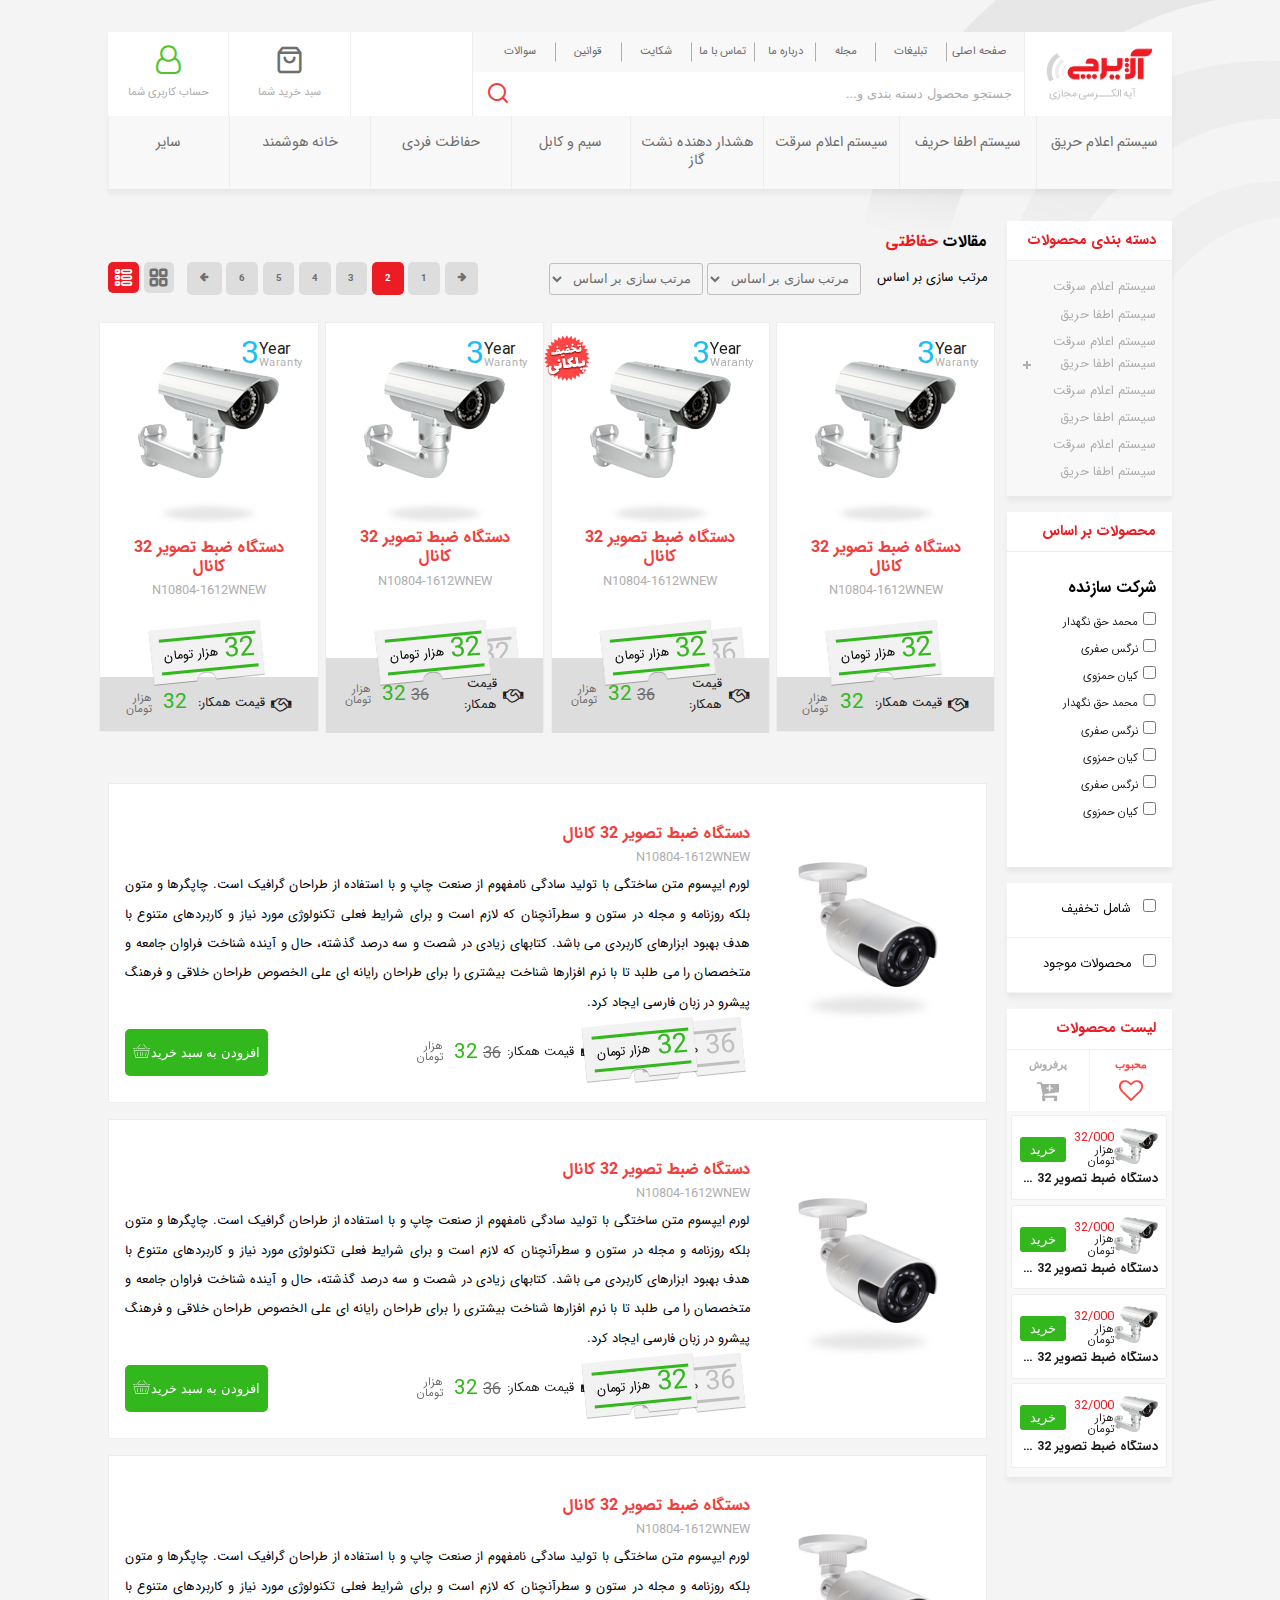
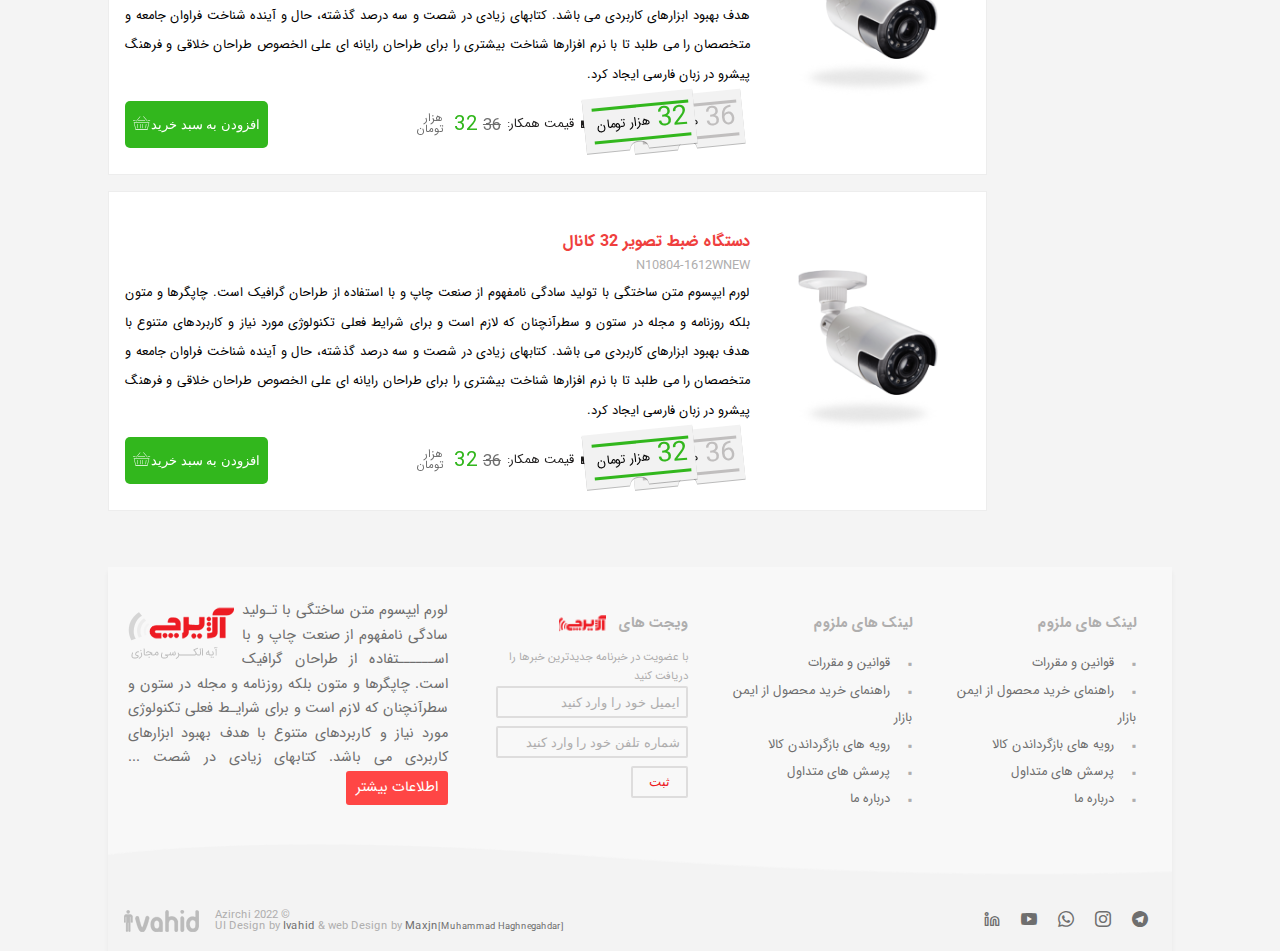
<file: archive-products.html>
<!DOCTYPE html>
<html lang="fa">

<head>
    <meta charset="UTF-8">
    <meta http-equiv="X-UA-Compatible" content="IE=edge">
    <meta name="viewport" content="width=device-width, initial-scale=1.0">
    <title>آژیرچی</title>
    <!--*CSS---------------------------------------------------->
    <link rel="stylesheet" href="assets/css/bootstrap-grid.rtl.css">
    <link rel="stylesheet" href="assets/css/icomoon.css">
    <link rel="stylesheet" href="assets/css/fontiran.css">
    <link rel="stylesheet" href="https://cdn.jsdelivr.net/npm/swiper@8/swiper-bundle.min.css" />
    <link rel="stylesheet" href="assets/css/style.css">
    <link rel="stylesheet" href="assets/css/responsive.css">
</head>

<body>
    <div class="menu-shadow"></div>
    <div class="container">
        <!--*========================= Header =========================-->
        <header class="site-header">

            <!--*========================= Header Top =========================-->
            <div class="header-top d-flex">
                <div class="top-start top-btn d-flex align-items-center">
                    <figure class="header-logo"><a href="#"><img src="assets/img/Logo.png" alt="Logo"></a></figure>
                </div>
                <div class="top-middle">
                    <nav class="main-menu">
                        <ul>
                            <li class="justify-content-between main-menu-header">منو اصلی <i class="icon-cross"></i>
                            </li>
                            <li><a href="index.html">صفحه اصلی</a></li>
                            <li><a href="#">تبلیغات</a></li>
                            <li><a href="#">مجله</a></li>
                            <li><a href="page.html">درباره ما</a></li>
                            <li><a href="#">تماس با ما</a></li>
                            <li><a href="#">شکایت</a></li>
                            <li><a href="#">قوانین</a></li>
                            <li><a href="#">سوالات</a></li>
                        </ul>
                    </nav>

                    <form class="header-search">
                        <input type="search" placeholder="جستجو محصول دسته بندی و...">
                        <button type="submit" class="icon-search" title="جستجو"></button>
                    </form>
                </div>
                <div class="top-end d-flex justify-content-end">
                    <div class="top-btn  flex-column align-items-center justify-content-center burgers main-menu-bar"
                        title="منو اصلی"><i class="icon-bars"></i>
                        <p>منو اصلی</p>
                    </div>

                    <div class="top-btn  flex-column align-items-center justify-content-center burgers service-menu-bar"
                        title="منو فروشگاه">
                        <i class="icon-storefront"></i>
                        <p>کالا ها</p>
                    </div>


                    <div class="top-btn  flex-column align-items-center justify-content-center" title="سبد خرید"><i
                            class="icon-shopping-bag"></i>
                        <p>سبد خرید شما</p>
                    </div>
                    <div class="top-btn flex-column align-items-center justify-content-center" title="حساب کاربری"><i
                            class="icon-user-o"></i>
                        <p>حساب کاربری شما</p>
                    </div>
                </div>
            </div>
            <!--*========================= Header Top Ends =========================-->

            <!--*========================= Header Bottom =========================-->
            <div class="header-bottom">
                <nav class="service-nav">
                    <ul>
                        <li class="service-menu-header justify-content-between align-items-center">منو فروشگاه <i
                                class="icon-cross"></i>
                        </li>
                        <li><a href="#">سیستم اعلام حریق</a></li>
                        <li><a href="#">سیستم اطفا حریف</a></li>
                        <li><a href="#">سیستم اعلام سرقت</a></li>
                        <li><a href="#">هشدار دهنده نشت گاز</a></li>
                        <li><a href="#">سیم و کابل</a></li>
                        <li><a href="#">حفاظت فردی</a></li>
                        <li><a href="#">خانه هوشمند</a></li>
                        <li><a href="#">سایر</a></li>
                    </ul>
                </nav>
                <form class="header-search">
                    <input type="search" placeholder="جستجو محصول دسته بندی و...">
                    <button type="submit" class="icon-search" title="جستجو"></button>
                </form>
            </div>
            <!--*========================= Header Bottom Ends =========================-->
        </header>
        <!--*========================= Header Ends =========================-->

        <!--*========================= Main =========================-->
        <main>
            <div class="wrapper row align-items-start">

                <!--*========================= Sidebar =========================-->
                <aside class="sidebar col-2">
                    <!-- *Sidebar Widget -->
                    <section class="widget">
                        <h3 class="widget-title">دسته بندی محصولات</h3>
                        <nav class="sidebar-menu">
                            <ul>
                                <li><a href="#">سیستم اعلام سرقت</a></li>
                                <li><a href="#">سیستم اطفا حریق</a></li>
                                <li><a href="#">سیستم اعلام سرقت</a></li>
                                <li class="sub-menu-li"><a href="#"
                                        class="d-flex justify-content-between align-items-center">سیستم اطفا
                                        حریق <i class="icon-plus"></i></a>
                                    <ul class="sub-menu">
                                        <li><a href="#">سیم و کابل</a></li>
                                        <li><a href="#">حفاظت فردی</a></li>
                                        <li><a href="#">خانه هوشمند</a></li>
                                        <li><a href="#">سایر محصولات</a></li>
                                    </ul>
                                </li>
                                <li><a href="#">سیستم اعلام سرقت</a></li>
                                <li><a href="#">سیستم اطفا حریق</a></li>
                                <li><a href="#">سیستم اعلام سرقت</a></li>
                                <li><a href="#">سیستم اطفا حریق</a></li>
                            </ul>
                        </nav>
                    </section>

                    <section class="widget">
                        <h3 class="widget-title">محصولات بر اساس</h3>

                        <form action="" class="groups">
                            <h4>شرکت سازنده</h4>
                            <input type="checkbox" id="item1" name="item1" value="Bike">
                            <label for="item1"> محمد حق نگهدار</label><br>

                            <input type="checkbox" id="item2" name="item2" value="Car">
                            <label for="item2"> نرگس صفری</label><br>

                            <input type="checkbox" id="item3" name="item3" value="Boat">
                            <label for="item3"> کیان حمزوی</label><br>

                            <input type="checkbox" id="item4" name="item4" value="Bike">
                            <label for="item4"> محمد حق نگهدار</label><br>

                            <input type="checkbox" id="item5" name="item5" value="Car">
                            <label for="item5"> نرگس صفری</label><br>

                            <input type="checkbox" id="item6" name="item6" value="Boat">
                            <label for="item6"> کیان حمزوی</label><br>

                            <input type="checkbox" id="item7" name="item7" value="Car">
                            <label for="item7"> نرگس صفری</label><br>

                            <input type="checkbox" id="item8" name="item8" value="Boat">
                            <label for="item8"> کیان حمزوی</label><br><br>

                        </form>
                    </section>

                    <section class="widget">
                        <form action="" class="groups2">
                            <div class="checkbox-wrapper">
                                <input type="checkbox" id="group1" name="group1" value="Bike">
                                <label for="group1">شامل تخفیف</label>
                            </div>
                            <div class="checkbox-wrapper">
                                <input type="checkbox" id="group2" name="group2" value="Car">
                                <label for="group2"> محصولات موجود</label>
                            </div>
                        </form>
                    </section>

                    <section class="widget">
                        <h3 class="widget-title"> لیست محصولات </h3>
                        <div class="last-products">
                            <header class="last-products-header d-flex">
                                <button class=" d-flex flex-column col-6 active">محبوب <i
                                        class="icon-heart-o"></i></button>
                                <button class=" d-flex flex-column col-6">پرفروش <i class="icon-cart-plus"></i></button>
                            </header>
                            <main class="last-products-body">
                                <!-- *product -->
                                <div class="product">
                                    <!-- *product Header -->

                                    <header
                                        class="product-header d-flex justify-content-between align-content-center align-items-center">
                                        <figure class="product-thumbnail"><a href="#" title="productName"><img
                                                    src="assets/img/product1.png" alt="thumbnail"></a></figure>
                                        <div class="price d-flex flex-column">
                                            <ins class="money">32/000</ins>
                                            <span class="currency">هزار تومان</span>
                                        </div>
                                        <button class="btn btn-sell">خرید</button>
                                    </header>
                                    <!-- *product footer -->

                                    <footer class="product-footer">
                                        <h4 class="product-title"><a href="#"> دستگاه ضبط تصویر 32 کانال</a></h4>
                                    </footer>
                                </div>

                                <!-- *product -->
                                <div class="product">
                                    <!-- *product Header -->

                                    <header
                                        class="product-header d-flex justify-content-between align-content-center align-items-center">
                                        <figure class="product-thumbnail"><a href="#" title="productName"><img
                                                    src="assets/img/product1.png" alt="thumbnail"></a></figure>
                                        <div class="price d-flex flex-column">
                                            <ins class="money">32/000</ins>
                                            <span class="currency">هزار تومان</span>
                                        </div>
                                        <button class="btn btn-sell">خرید</button>
                                    </header>
                                    <!-- *product footer -->

                                    <footer class="product-footer">
                                        <h4 class="product-title"><a href="#"> دستگاه ضبط تصویر 32 کانال</a></h4>
                                    </footer>
                                </div>

                                <!-- *product -->
                                <div class="product">
                                    <!-- *product Header -->

                                    <header
                                        class="product-header d-flex justify-content-between align-content-center align-items-center">
                                        <figure class="product-thumbnail"><a href="#" title="productName"><img
                                                    src="assets/img/product1.png" alt="thumbnail"></a></figure>
                                        <div class="price d-flex flex-column">
                                            <ins class="money">32/000</ins>
                                            <span class="currency">هزار تومان</span>
                                        </div>
                                        <button class="btn btn-sell">خرید</button>
                                    </header>
                                    <!-- *product footer -->

                                    <footer class="product-footer">
                                        <h4 class="product-title"><a href="#"> دستگاه ضبط تصویر 32 کانال</a></h4>
                                    </footer>
                                </div>

                                <!-- *product -->
                                <div class="product">
                                    <!-- *product Header -->

                                    <header
                                        class="product-header d-flex justify-content-between align-content-center align-items-center">
                                        <figure class="product-thumbnail"><a href="#" title="productName"><img
                                                    src="assets/img/product1.png" alt="thumbnail"></a></figure>
                                        <div class="price d-flex flex-column">
                                            <ins class="money">32/000</ins>
                                            <span class="currency">هزار تومان</span>
                                        </div>
                                        <button class="btn btn-sell">خرید</button>
                                    </header>
                                    <!-- *product footer -->

                                    <footer class="product-footer">
                                        <h4 class="product-title"><a href="#"> دستگاه ضبط تصویر 32 کانال</a></h4>
                                    </footer>
                                </div>
                            </main>
                        </div>
                    </section>

                </aside>
                <!--*========================= Sidebar Ends =========================-->

                <!--*========================= Archive Main Content =========================-->
                <div class="main col-10">

                    <!--*========================= Archive Title =========================-->
                    <h4 class="archive-title">مقالات <span class="archive-subject">حفاظتی</span></h4>
                    <!--*========================= Archive Title Ends =========================-->

                    <!--*========================= Archive Navigator =========================-->
                    <div class="archive-navigator d-flex align-items-center justify-content-between">

                        <form action="" class="order d-flex align-items-center justify-content-between">
                            <label for="order-1">مرتب سازی بر اساس</label>
                            <div>
                                <select name="cars" id="order-1" title="مرتب سازی">
                                    <option value="volvo">مرتب سازی بر اساس</option>
                                    <option value="saab">Saab</option>
                                    <option value="mercedes">Mercedes</option>
                                    <option value="audi">Audi</option>
                                </select>

                                <select name="cars" id="order-2" title="مرتب سازی">
                                    <option value="volvo">مرتب سازی بر اساس</option>
                                    <option value="saab">Saab</option>
                                    <option value="mercedes">Mercedes</option>
                                    <option value="audi">Audi</option>
                                </select>

                            </div>
                        </form>

                        <div class="pagination">
                            <a href="#" title="قبلی"><i class="icon-arrow-right"></i></a>
                            <a href="#"><i>1</i></a>
                            <a href="#" class="active"><i>2</i></a>
                            <a href="#"><i>3</i></a>
                            <a href="#"><i>4</i></a>
                            <a href="#"><i>5</i></a>
                            <a href="#"><i>6</i></a>
                            <a href="#" title="بعدی"><i class="icon-arrow-left"></i></a>

                            <div class="outline">
                                <a href="#" title="نمایش  خانه ای" class="big-outline ">
                                    <i class="icon-th-large-outline"></i>
                                </a>
                                <a href="#" title="نمایش لیست" class="list-outline active">
                                    <i class="icon-th-list-outline"></i>
                                </a>
                            </div>

                        </div>
                    </div>
                    <!--*========================= Archive Navigator Ends =========================-->

                    <!--*========================= Best Products || Box products =========================-->
                    <section class="best-products ">
                        <div class="products d-flex row ">

                            <div class="col-3">
                                <article class="product">
                                    <figure class="product-thumbnail">
                                        <a href="#">
                                            <img src="assets/img/product1.png" class="main" alt="product1">
                                        </a>
                                        <img src="assets/img/shadow-shape.png" class="shadow" alt="product1">
                                        <div class="service">
                                            <div class="servise-info">
                                                <p class="time-period">Year</p>
                                                <p class="service-name">Waranty</p>
                                            </div>
                                            <span class="service-time">3</span>
                                        </div>
                                    </figure>
                                    <div class="product-info">
                                        <a href="#">
                                            <h4>دستگاه ضبط تصویر 32 کانال</h4>
                                        </a>
                                        <span class="model">N10804-1612WNEW</span>
                                    </div>
                                    <div class="price-tag">
                                        <div class="price d-flex align-items-center justify-content-around">
                                            <ins>32</ins>
                                            <span class="price-unit">هزار تومان</span>
                                        </div>
                                    </div>
                                    <footer class="product-footer ">
                                        <span class="icon-handshake-o"></span>
                                        <span class="text">قیمت همکار:</span>
                                        <div class="price d-flex flex-row align-items-baseline">
                                            <ins>32</ins>
                                        </div>
                                        <div class="price-unit d-flex flex-column">
                                            <span>هزار</span><span>تومان</span>
                                        </div>
                                    </footer>
                                </article>
                            </div>

                            <div class="col-3">
                                <article class="product">
                                    <figure class="product-thumbnail">
                                        <a href="#">
                                            <img src="assets/img/product1.png" class="main" alt="product1">
                                        </a>
                                        <img src="assets/img/shadow-shape.png" class="shadow" alt="product1">
                                        <div class="service">
                                            <div class="servise-info">
                                                <p class="time-period">Year</p>
                                                <p class="service-name">Waranty</p>
                                            </div>
                                            <span class="service-time">3</span>
                                        </div>
                                    </figure>
                                    <div class="product-info">
                                        <a href="#">
                                            <h4>دستگاه ضبط تصویر 32 کانال</h4>
                                        </a>
                                        <span class="model">N10804-1612WNEW</span>
                                    </div>
                                    <div class="price-tag">
                                        <div class="price d-flex align-items-center justify-content-around">
                                            <ins>32</ins>
                                            <span class="price-unit">هزار تومان</span>
                                        </div>
                                    </div>
                                    <div class="price-tag discount">
                                        <div class="price d-flex align-items-center justify-content-around">
                                            <ins>36</ins>
                                            <span class="price-unit">هزار تومان</span>
                                        </div>
                                    </div>
                                    <footer class="product-footer ">
                                        <span class="icon-handshake-o"></span>
                                        <span class="text">قیمت همکار:</span>
                                        <div class="price d-flex flex-row align-items-baseline">
                                            <del>36</del>
                                            <ins>32</ins>
                                        </div>
                                        <div class="price-unit d-flex flex-column">
                                            <span>هزار</span><span>تومان</span>
                                        </div>
                                    </footer>
                                    <div class="staircat-discount-tag"><img src="assets/img/sell-tag.png" alt="in-sell">
                                    </div>
                                </article>
                            </div>

                            <div class="col-3">
                                <article class="product">
                                    <figure class="product-thumbnail">
                                        <a href="#">
                                            <img src="assets/img/product1.png" class="main" alt="product1">
                                        </a>
                                        <img src="assets/img/shadow-shape.png" class="shadow" alt="product1">
                                        <div class="service">
                                            <div class="servise-info">
                                                <p class="time-period">Year</p>
                                                <p class="service-name">Waranty</p>
                                            </div>
                                            <span class="service-time">3</span>
                                        </div>
                                    </figure>
                                    <div class="product-info">
                                        <a href="#">
                                            <h4>دستگاه ضبط تصویر 32 کانال</h4>
                                        </a>
                                        <span class="model">N10804-1612WNEW</span>
                                    </div>
                                    <div class="price-tag">
                                        <div class="price d-flex align-items-center justify-content-around">
                                            <ins>32</ins>
                                            <span class="price-unit">هزار تومان</span>
                                        </div>
                                    </div>
                                    <div class="price-tag discount">
                                        <div class="price d-flex align-items-center justify-content-around">
                                            <ins>32</ins>
                                            <span class="price-unit">هزار تومان</span>
                                        </div>
                                    </div>
                                    <footer class="product-footer ">
                                        <span class="icon-handshake-o"></span>
                                        <span class="text">قیمت همکار:</span>
                                        <div class="price d-flex flex-row align-items-baseline">
                                            <del>36</del>
                                            <ins>32</ins>
                                        </div>
                                        <div class="price-unit d-flex flex-column">
                                            <span>هزار</span><span>تومان</span>
                                        </div>
                                    </footer>
                                </article>
                            </div>

                            <div class="col-3">
                                <article class="product">
                                    <figure class="product-thumbnail">
                                        <a href="#">
                                            <img src="assets/img/product1.png" class="main" alt="product1">
                                        </a>
                                        <img src="assets/img/shadow-shape.png" class="shadow" alt="product1">
                                        <div class="service">
                                            <div class="servise-info">
                                                <p class="time-period">Year</p>
                                                <p class="service-name">Waranty</p>
                                            </div>
                                            <span class="service-time">3</span>
                                        </div>
                                    </figure>
                                    <div class="product-info">
                                        <a href="#">
                                            <h4>دستگاه ضبط تصویر 32 کانال</h4>
                                        </a>
                                        <span class="model">N10804-1612WNEW</span>
                                    </div>
                                    <div class="price-tag">
                                        <div class="price d-flex align-items-center justify-content-around">
                                            <ins>32</ins>
                                            <span class="price-unit">هزار تومان</span>
                                        </div>
                                    </div>
                                    <footer class="product-footer ">
                                        <span class="icon-handshake-o"></span>
                                        <span class="text">قیمت همکار:</span>
                                        <div class="price d-flex flex-row align-items-baseline">
                                            <ins>32</ins>
                                        </div>
                                        <div class="price-unit d-flex flex-column">
                                            <span>هزار</span><span>تومان</span>
                                        </div>
                                    </footer>
                                </article>
                            </div>
                        </div>

                    </section>
                    <!--*========================= Best Products Ends =========================-->

                    <!--*========================= Line products =========================-->
                    <section class="line-products d-flex flex-column">

                        <div class="product d-flex align-items-center justify-content-between">

                            <div class="thumbnail">
                                <a href="#" title="productName"><img src="assets/img/product4.png" alt="thumbnail">
                                    <img class="shadow" src="assets/img/shadow-shape.png" alt="thumbnail">
                                </a>
                            </div>

                            <div class="product-main d-flex flex-column justify-content-between">
                                <!-- *Product Header -->
                                <header class="product-header">
                                    <div class="product-info">
                                        <a href="#">
                                            <h4>دستگاه ضبط تصویر 32 کانال</h4>
                                        </a>
                                        <span class="model">N10804-1612WNEW</span>
                                    </div>
                                </header>

                                <!-- *Product Body -->
                                <div class="product-body">
                                    <p>لورم ایپسوم متن ساختگی با تولید سادگی نامفهوم از صنعت چاپ و با استفاده از طراحان
                                        گرافیک است. چاپگرها و متون بلکه روزنامه و مجله در ستون و سطرآنچنان که لازم است و
                                        برای شرایط فعلی تکنولوژی مورد نیاز و کاربردهای متنوع با هدف بهبود ابزارهای
                                        کاربردی می باشد. کتابهای زیادی در شصت و سه درصد گذشته، حال و آینده شناخت فراوان
                                        جامعه و متخصصان را می طلبد تا با نرم افزارها شناخت بیشتری را برای طراحان رایانه
                                        ای علی الخصوص طراحان خلاقی و فرهنگ پیشرو در زبان فارسی ایجاد کرد. </p>
                                </div>

                                <!-- *Product Footer -->
                                <footer class="product-footer d-flex justify-content-between align-items-center">
                                    <div class="tag">
                                        <div class="price-tag">
                                            <div class="price d-flex align-items-center justify-content-around">
                                                <ins>32</ins>
                                                <span class="price-unit">هزار تومان</span>
                                            </div>
                                        </div>
                                        <div class="price-tag discount">
                                            <div class="price d-flex align-items-center justify-content-around">
                                                <ins>36</ins>
                                                <span class="price-unit">هزار تومان</span>
                                            </div>
                                        </div>
                                    </div>
                                    <div class="price-info">
                                        <span class="icon-handshake-o"></span>
                                        <span class="text">قیمت همکار:</span>
                                        <div class="price d-flex flex-row align-items-baseline">
                                            <del>36</del>
                                            <ins>32</ins>
                                        </div>
                                        <div class="price-unit d-flex flex-column">
                                            <span>هزار</span><span>تومان</span>
                                        </div>
                                    </div>
                                    <button class="btn btn-sell">افزودن به سبد خرید<i class="icon-basket"></i></button>
                                </footer>
                            </div>
                        </div>

                        <div class="product d-flex align-items-center justify-content-between">

                            <div class="thumbnail">
                                <a href="#" title="productName"><img src="assets/img/product4.png" alt="thumbnail">
                                    <img class="shadow" src="assets/img/shadow-shape.png" alt="thumbnail">
                                </a>
                            </div>

                            <div class="product-main d-flex flex-column justify-content-between">
                                <!-- *Product Header -->
                                <header class="product-header">
                                    <div class="product-info">
                                        <a href="#">
                                            <h4>دستگاه ضبط تصویر 32 کانال</h4>
                                        </a>
                                        <span class="model">N10804-1612WNEW</span>
                                    </div>
                                </header>

                                <!-- *Product Body -->
                                <div class="product-body">
                                    <p>لورم ایپسوم متن ساختگی با تولید سادگی نامفهوم از صنعت چاپ و با استفاده از طراحان
                                        گرافیک است. چاپگرها و متون بلکه روزنامه و مجله در ستون و سطرآنچنان که لازم است و
                                        برای شرایط فعلی تکنولوژی مورد نیاز و کاربردهای متنوع با هدف بهبود ابزارهای
                                        کاربردی می باشد. کتابهای زیادی در شصت و سه درصد گذشته، حال و آینده شناخت فراوان
                                        جامعه و متخصصان را می طلبد تا با نرم افزارها شناخت بیشتری را برای طراحان رایانه
                                        ای علی الخصوص طراحان خلاقی و فرهنگ پیشرو در زبان فارسی ایجاد کرد. </p>
                                </div>

                                <!-- *Product Footer -->
                                <footer class="product-footer d-flex justify-content-between align-items-center">
                                    <div class="tag">
                                        <div class="price-tag">
                                            <div class="price d-flex align-items-center justify-content-around">
                                                <ins>32</ins>
                                                <span class="price-unit">هزار تومان</span>
                                            </div>
                                        </div>
                                        <div class="price-tag discount">
                                            <div class="price d-flex align-items-center justify-content-around">
                                                <ins>36</ins>
                                                <span class="price-unit">هزار تومان</span>
                                            </div>
                                        </div>
                                    </div>
                                    <div class="price-info">
                                        <span class="icon-handshake-o"></span>
                                        <span class="text">قیمت همکار:</span>
                                        <div class="price d-flex flex-row align-items-baseline">
                                            <del>36</del>
                                            <ins>32</ins>
                                        </div>
                                        <div class="price-unit d-flex flex-column">
                                            <span>هزار</span><span>تومان</span>
                                        </div>
                                    </div>
                                    <button class="btn btn-sell">افزودن به سبد خرید<i class="icon-basket"></i></button>
                                </footer>
                            </div>
                        </div>

                        <div class="product d-flex align-items-center justify-content-between">

                            <div class="thumbnail">
                                <a href="#" title="productName"><img src="assets/img/product4.png" alt="thumbnail">
                                    <img class="shadow" src="assets/img/shadow-shape.png" alt="thumbnail">
                                </a>
                            </div>

                            <div class="product-main d-flex flex-column justify-content-between">
                                <!-- *Product Header -->
                                <header class="product-header">
                                    <div class="product-info">
                                        <a href="#">
                                            <h4>دستگاه ضبط تصویر 32 کانال</h4>
                                        </a>
                                        <span class="model">N10804-1612WNEW</span>
                                    </div>
                                </header>

                                <!-- *Product Body -->
                                <div class="product-body">
                                    <p>لورم ایپسوم متن ساختگی با تولید سادگی نامفهوم از صنعت چاپ و با استفاده از طراحان
                                        گرافیک است. چاپگرها و متون بلکه روزنامه و مجله در ستون و سطرآنچنان که لازم است و
                                        برای شرایط فعلی تکنولوژی مورد نیاز و کاربردهای متنوع با هدف بهبود ابزارهای
                                        کاربردی می باشد. کتابهای زیادی در شصت و سه درصد گذشته، حال و آینده شناخت فراوان
                                        جامعه و متخصصان را می طلبد تا با نرم افزارها شناخت بیشتری را برای طراحان رایانه
                                        ای علی الخصوص طراحان خلاقی و فرهنگ پیشرو در زبان فارسی ایجاد کرد. </p>
                                </div>

                                <!-- *Product Footer -->
                                <footer class="product-footer d-flex justify-content-between align-items-center">
                                    <div class="tag">
                                        <div class="price-tag">
                                            <div class="price d-flex align-items-center justify-content-around">
                                                <ins>32</ins>
                                                <span class="price-unit">هزار تومان</span>
                                            </div>
                                        </div>
                                        <div class="price-tag discount">
                                            <div class="price d-flex align-items-center justify-content-around">
                                                <ins>36</ins>
                                                <span class="price-unit">هزار تومان</span>
                                            </div>
                                        </div>
                                    </div>
                                    <div class="price-info">
                                        <span class="icon-handshake-o"></span>
                                        <span class="text">قیمت همکار:</span>
                                        <div class="price d-flex flex-row align-items-baseline">
                                            <del>36</del>
                                            <ins>32</ins>
                                        </div>
                                        <div class="price-unit d-flex flex-column">
                                            <span>هزار</span><span>تومان</span>
                                        </div>
                                    </div>
                                    <button class="btn btn-sell">افزودن به سبد خرید<i class="icon-basket"></i></button>
                                </footer>
                            </div>
                        </div>

                        <div class="product d-flex align-items-center justify-content-between">

                            <div class="thumbnail">
                                <a href="#" title="productName"><img src="assets/img/product4.png" alt="thumbnail">
                                    <img class="shadow" src="assets/img/shadow-shape.png" alt="thumbnail">
                                </a>
                            </div>

                            <div class="product-main d-flex flex-column justify-content-between">
                                <!-- *Product Header -->
                                <header class="product-header">
                                    <div class="product-info">
                                        <a href="#">
                                            <h4>دستگاه ضبط تصویر 32 کانال</h4>
                                        </a>
                                        <span class="model">N10804-1612WNEW</span>
                                    </div>
                                </header>

                                <!-- *Product Body -->
                                <div class="product-body">
                                    <p>لورم ایپسوم متن ساختگی با تولید سادگی نامفهوم از صنعت چاپ و با استفاده از طراحان
                                        گرافیک است. چاپگرها و متون بلکه روزنامه و مجله در ستون و سطرآنچنان که لازم است و
                                        برای شرایط فعلی تکنولوژی مورد نیاز و کاربردهای متنوع با هدف بهبود ابزارهای
                                        کاربردی می باشد. کتابهای زیادی در شصت و سه درصد گذشته، حال و آینده شناخت فراوان
                                        جامعه و متخصصان را می طلبد تا با نرم افزارها شناخت بیشتری را برای طراحان رایانه
                                        ای علی الخصوص طراحان خلاقی و فرهنگ پیشرو در زبان فارسی ایجاد کرد. </p>
                                </div>

                                <!-- *Product Footer -->
                                <footer class="product-footer d-flex justify-content-between align-items-center">
                                    <div class="tag">
                                        <div class="price-tag">
                                            <div class="price d-flex align-items-center justify-content-around">
                                                <ins>32</ins>
                                                <span class="price-unit">هزار تومان</span>
                                            </div>
                                        </div>
                                        <div class="price-tag discount">
                                            <div class="price d-flex align-items-center justify-content-around">
                                                <ins>36</ins>
                                                <span class="price-unit">هزار تومان</span>
                                            </div>
                                        </div>
                                    </div>
                                    <div class="price-info">
                                        <span class="icon-handshake-o"></span>
                                        <span class="text">قیمت همکار:</span>
                                        <div class="price d-flex flex-row align-items-baseline">
                                            <del>36</del>
                                            <ins>32</ins>
                                        </div>
                                        <div class="price-unit d-flex flex-column">
                                            <span>هزار</span><span>تومان</span>
                                        </div>
                                    </div>
                                    <button class="btn btn-sell">افزودن به سبد خرید<i class="icon-basket"></i></button>
                                </footer>
                            </div>
                        </div>

                    </section>
                    <!--*========================= Line products Ends =========================-->


                </div>
                <!--*========================= Archive Main Content =========================-->



            </div>
        </main>
        <!--*========================= Main Ends =========================-->

        <!--*========================= Footer =========================-->
        <foorer class="site-footer">
            <div class="row pb-5">
                <div class="col-xl-8 row">
                    <div class="col-md-4 col-sm-6">
                        <nav class="footer-menu">
                            <h3>لینک های ملزوم</h3>
                            <ul>
                                <li><a href="#">قوانین و مقررات</a></li>
                                <li><a href="#">راهنمای خرید محصول از ایمن بازار</a></li>
                                <li><a href="#">رویه های بازگرداندن کالا</a></li>
                                <li><a href="#">پرسش های متداول</a></li>
                                <li><a href="#">درباره ما</a></li>
                            </ul>
                        </nav>
                    </div>
                    <div class="col-md-4 col-sm-6">
                        <nav class="footer-menu">
                            <h3>لینک های ملزوم</h3>
                            <ul>
                                <li><a href="#">قوانین و مقررات</a></li>
                                <li><a href="#">راهنمای خرید محصول از ایمن بازار</a></li>
                                <li><a href="#">رویه های بازگرداندن کالا</a></li>
                                <li><a href="#">پرسش های متداول</a></li>
                                <li><a href="#">درباره ما</a></li>
                            </ul>
                        </nav>
                    </div>
                    <div class="col-md-4 col-sm-6">
                        <div class="widget-header">
                            <h3>ویجت های</h3>
                            <img src="assets/img/Logo-Small.png" alt="small-logo">
                        </div>
                        <div class="widget-body">
                            <p>با عضویت در خبرنامه جدیدترین خبرها را دریافت کنید</p>
                            <form action="" class="news-subscribe">
                                <input type="email" name="email" id="email" title="ایمیل"
                                    placeholder="ایمیل خود را وارد کنید">
                                <input type="text" name="phone" id="phone" title="تلفن"
                                    placeholder="شماره تلفن خود را وارد کنید">
                                <input type="submit" value="ثبت" class="btn btn-main">
                            </form>
                        </div>
                    </div>
                </div>
                <div class="col-xl-4 aboout-us">
                    <p><img src="assets/img/Logo.png" alt="logo"> لورم ایپسوم متن ساختگی با تـولید سادگی
                        نامفهوم از صنعت چاپ و با اســــــتفاده از
                        طراحان گرافیک است. چاپگرها و متون بلکه
                        روزنامه و مجله در ستون و سطرآنچنان که لازم است و برای شرایـط
                        فعلی تکنولوژی مورد نیاز و کاربردهای متنوع با هدف بهبود ابزارهای
                        کاربردی می باشد. کتابهای زیادی در شصت ...
                        <a href="#" class="btn btn-more">اطلاعات بیشتر</a>
                    </p>
                </div>
            </div>
            <div class="footer-bottom d-flex flex-sm-row flex-column align-items-center justify-content-between ">
                <div class="social-media">
                    <a class="icon-telegram" href="#" title="telgram"></a>
                    <a class="icon-instagram" href="#" title="instagram"></a>
                    <a class="icon-whatsapp" href="#" title="whatsapp"></a>
                    <a class="icon-video1" href="#" title="youtube"></a>
                    <a class="icon-linkedin" href="#" title="linkdin"></a>
                </div>
                <div class="copyright d-flex align-items-center ">
                    <div class="text">
                        <p>&copy; 2022 Azirchi</p>
                        <p> UI Design by <a href="https://ivahid.com/">Ivahid</a> & web Design by <a
                                href="https://github.com/maxjn"> Maxjn<small>[Muhammad Haghnegahdar]</small></a> </p>
                    </div>
                    <figure class="logo">
                        <img src="assets/img/ivahid-logo.png" alt="logo">
                    </figure>
                </div>
            </div>
        </foorer>
        <!--*========================= Footer Ends =========================-->
    </div>
    <!--*Js---------------------------------------------------->
    <script src="assets/js/jquery-3.6.1.min.js"></script>
    <script src="https://cdn.jsdelivr.net/npm/swiper@8/swiper-bundle.min.js"></script>
    <script src="assets/js/swiper.js"></script>
    <script src="assets/js/script.js"></script>
</body>

</html>
</file>
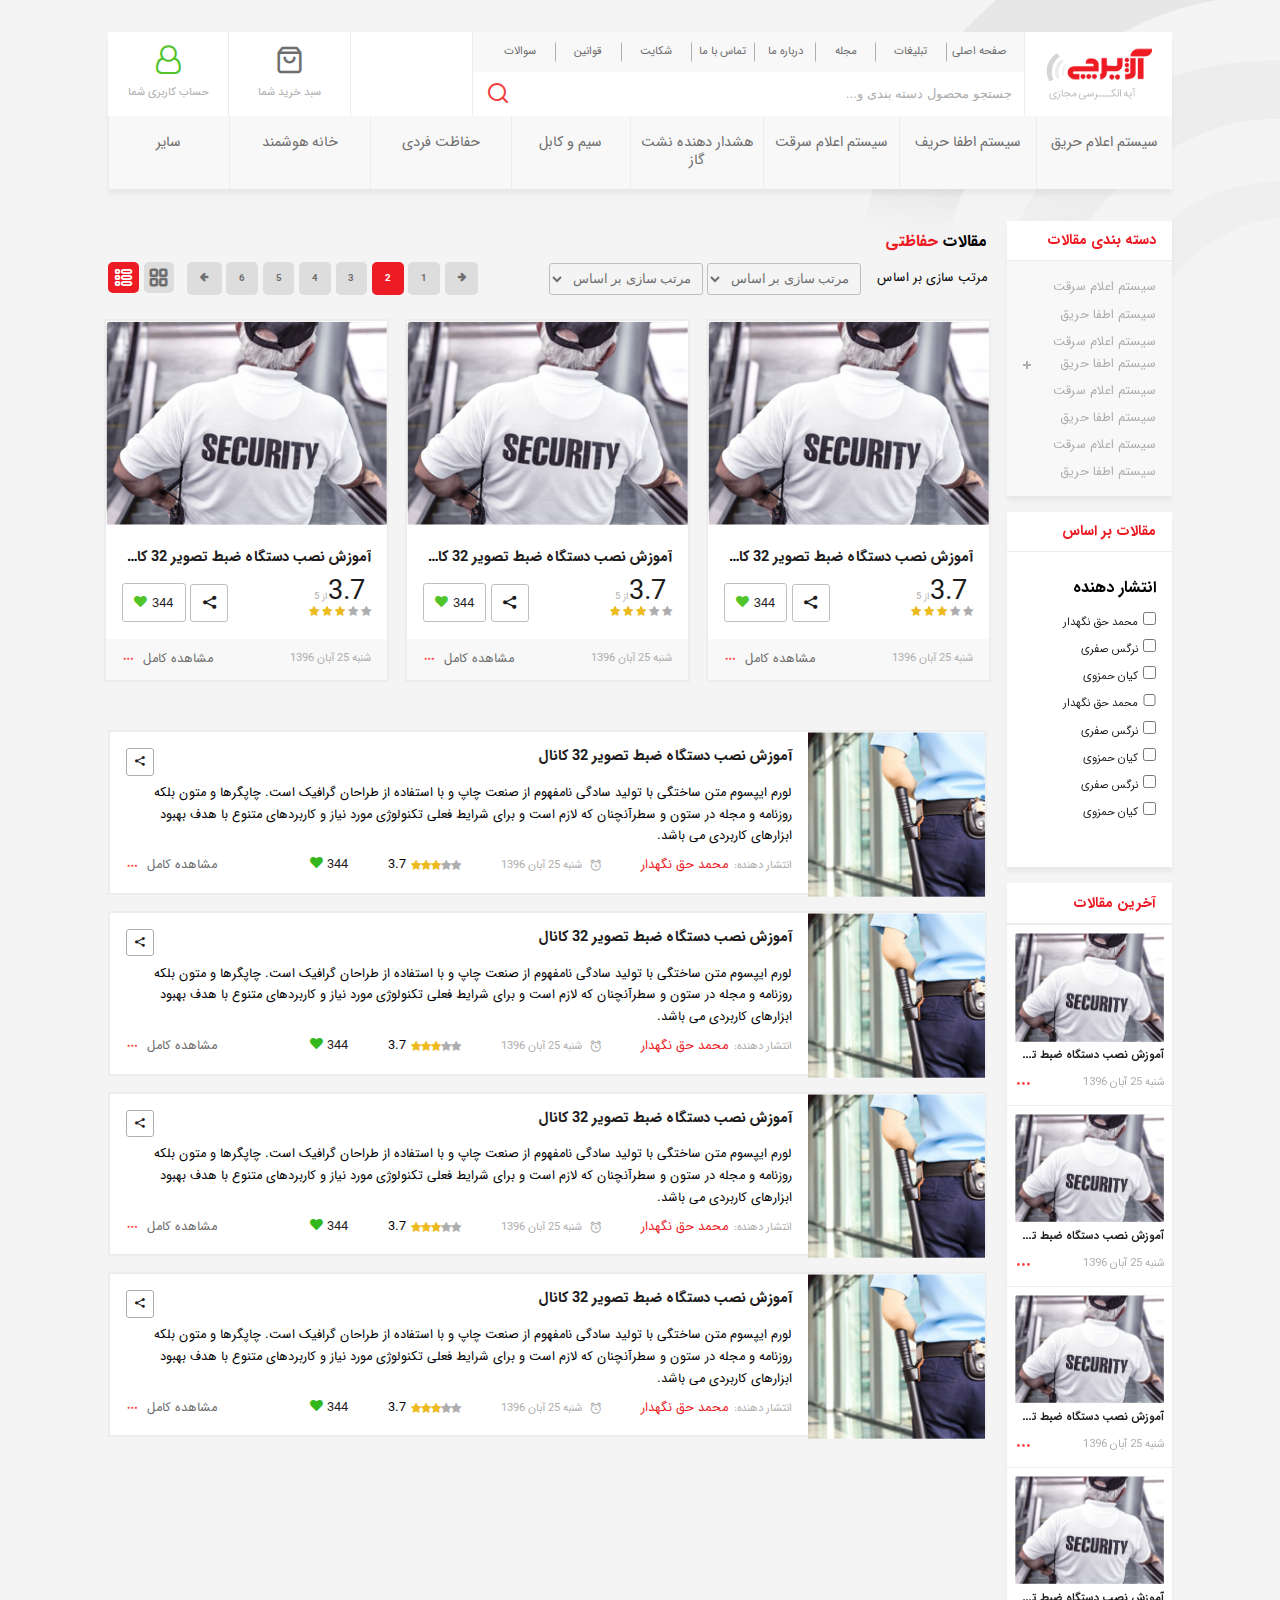
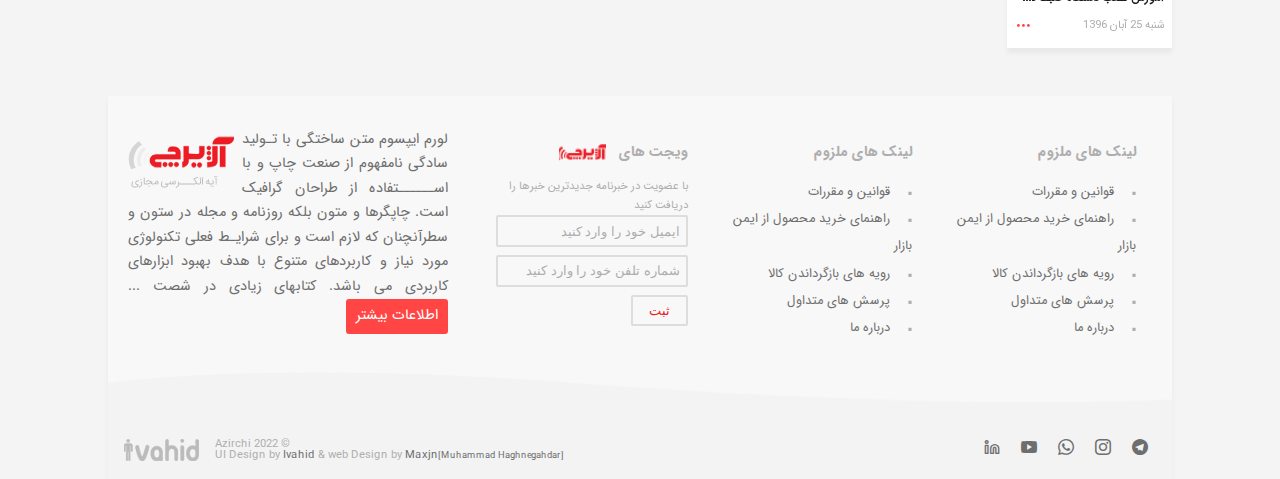
<file: archive.html>
<!DOCTYPE html>
<html lang="fa">

<head>
    <meta charset="UTF-8">
    <meta http-equiv="X-UA-Compatible" content="IE=edge">
    <meta name="viewport" content="width=device-width, initial-scale=1.0">
    <title>آژیرچی</title>
    <!--*CSS---------------------------------------------------->
    <link rel="stylesheet" href="assets/css/bootstrap-grid.rtl.css">
    <link rel="stylesheet" href="assets/css/icomoon.css">
    <link rel="stylesheet" href="assets/css/fontiran.css">
    <link rel="stylesheet" href="https://cdn.jsdelivr.net/npm/swiper@8/swiper-bundle.min.css" />
    <link rel="stylesheet" href="assets/css/style.css">
    <link rel="stylesheet" href="assets/css/responsive.css">
</head>

<body>
    <div class="menu-shadow"></div>
    <div class="container">
        <!--*========================= Header =========================-->
        <header class="site-header">

            <!--*========================= Header Top =========================-->
            <div class="header-top d-flex">
                <div class="top-start top-btn d-flex align-items-center">
                    <figure class="header-logo"><a href="#"><img src="assets/img/Logo.png" alt="Logo"></a></figure>
                </div>
                <div class="top-middle">
                    <nav class="main-menu">
                        <ul>
                            <li class="justify-content-between main-menu-header">منو اصلی <i class="icon-cross"></i>
                            </li>
                            <li><a href="index.html">صفحه اصلی</a></li>
                            <li><a href="#">تبلیغات</a></li>
                            <li><a href="#">مجله</a></li>
                            <li><a href="page.html">درباره ما</a></li>
                            <li><a href="#">تماس با ما</a></li>
                            <li><a href="#">شکایت</a></li>
                            <li><a href="#">قوانین</a></li>
                            <li><a href="#">سوالات</a></li>
                        </ul>
                    </nav>

                    <form class="header-search">
                        <input type="search" placeholder="جستجو محصول دسته بندی و...">
                        <button type="submit" class="icon-search" title="جستجو"></button>
                    </form>
                </div>
                <div class="top-end d-flex justify-content-end">
                    <div class="top-btn  flex-column align-items-center justify-content-center burgers main-menu-bar"
                        title="منو اصلی"><i class="icon-bars"></i>
                        <p>منو اصلی</p>
                    </div>

                    <div class="top-btn  flex-column align-items-center justify-content-center burgers service-menu-bar"
                        title="منو فروشگاه">
                        <i class="icon-storefront"></i>
                        <p>کالا ها</p>
                    </div>


                    <div class="top-btn  flex-column align-items-center justify-content-center" title="سبد خرید"><i
                            class="icon-shopping-bag"></i>
                        <p>سبد خرید شما</p>
                    </div>
                    <div class="top-btn flex-column align-items-center justify-content-center" title="حساب کاربری"><i
                            class="icon-user-o"></i>
                        <p>حساب کاربری شما</p>
                    </div>
                </div>
            </div>
            <!--*========================= Header Top Ends =========================-->

            <!--*========================= Header Bottom =========================-->
            <div class="header-bottom">
                <nav class="service-nav">
                    <ul>
                        <li class="service-menu-header justify-content-between align-items-center">منو فروشگاه <i
                                class="icon-cross"></i>
                        </li>
                        <li><a href="#">سیستم اعلام حریق</a></li>
                        <li><a href="#">سیستم اطفا حریف</a></li>
                        <li><a href="#">سیستم اعلام سرقت</a></li>
                        <li><a href="#">هشدار دهنده نشت گاز</a></li>
                        <li><a href="#">سیم و کابل</a></li>
                        <li><a href="#">حفاظت فردی</a></li>
                        <li><a href="#">خانه هوشمند</a></li>
                        <li><a href="#">سایر</a></li>
                    </ul>
                </nav>
                <form class="header-search">
                    <input type="search" placeholder="جستجو محصول دسته بندی و...">
                    <button type="submit" class="icon-search" title="جستجو"></button>
                </form>
            </div>
            <!--*========================= Header Bottom Ends =========================-->
        </header>
        <!--*========================= Header Ends =========================-->

        <!--*========================= Main =========================-->
        <main>
            <div class="wrapper row align-items-start">

                <!--*========================= Sidebar =========================-->
                <aside class="sidebar col-2">
                    <!-- *Sidebar Widget -->
                    <section class="widget">
                        <h3 class="widget-title">دسته بندی مقالات</h3>
                        <nav class="sidebar-menu">
                            <ul>
                                <li><a href="#">سیستم اعلام سرقت</a></li>
                                <li><a href="#">سیستم اطفا حریق</a></li>
                                <li><a href="#">سیستم اعلام سرقت</a></li>
                                <li class="sub-menu-li"><a href="#"
                                        class="d-flex justify-content-between align-items-center">سیستم اطفا
                                        حریق <i class="icon-plus"></i></a>
                                    <ul class="sub-menu">
                                        <li><a href="#">سیم و کابل</a></li>
                                        <li><a href="#">حفاظت فردی</a></li>
                                        <li><a href="#">خانه هوشمند</a></li>
                                        <li><a href="#">سایر محصولات</a></li>
                                    </ul>
                                </li>
                                <li><a href="#">سیستم اعلام سرقت</a></li>
                                <li><a href="#">سیستم اطفا حریق</a></li>
                                <li><a href="#">سیستم اعلام سرقت</a></li>
                                <li><a href="#">سیستم اطفا حریق</a></li>
                            </ul>
                        </nav>
                    </section>

                    <section class="widget">
                        <h3 class="widget-title">مقالات بر اساس</h3>

                        <form action="" class="groups">
                            <h4>انتشار دهنده</h4>
                            <input type="checkbox" id="item1" name="item1" value="Bike">
                            <label for="item1"> محمد حق نگهدار</label><br>

                            <input type="checkbox" id="item2" name="item2" value="Car">
                            <label for="item2"> نرگس صفری</label><br>

                            <input type="checkbox" id="item3" name="item3" value="Boat">
                            <label for="item3"> کیان حمزوی</label><br>

                            <input type="checkbox" id="item4" name="item4" value="Bike">
                            <label for="item4"> محمد حق نگهدار</label><br>

                            <input type="checkbox" id="item5" name="item5" value="Car">
                            <label for="item5"> نرگس صفری</label><br>

                            <input type="checkbox" id="item6" name="item6" value="Boat">
                            <label for="item6"> کیان حمزوی</label><br>

                            <input type="checkbox" id="item7" name="item7" value="Car">
                            <label for="item7"> نرگس صفری</label><br>

                            <input type="checkbox" id="item8" name="item8" value="Boat">
                            <label for="item8"> کیان حمزوی</label><br><br>

                        </form>
                    </section>

                    <section class="widget">
                        <h3 class="widget-title"> آخرین مقالات </h3>
                        <div class="last-posts">

                            <article class="post">
                                <figure> <a href="#" title="thumbnail"><img src="assets/img/podt1.png"
                                            alt="thumbnail"></a></figure>
                                <h2 class="post-title"><a href="#"> آموزش نصب دستگاه ضبط تصویر 32 کانال</a></h2>
                                <footer class="post-footer d-flex justify-content-between">
                                    <span class="date">شنبه 25 آبان 1396</span>
                                    <a class="see-more d-flex align-items-center"><i
                                            class="icon-more-horizontal"></i></a>
                                </footer>
                            </article>

                            <article class="post">
                                <figure> <a href="#" title="thumbnail"><img src="assets/img/podt1.png"
                                            alt="thumbnail"></a></figure>
                                <h2 class="post-title"><a href="#"> آموزش نصب دستگاه ضبط تصویر 32 کانال</a></h2>
                                <footer class="post-footer d-flex justify-content-between">
                                    <span class="date">شنبه 25 آبان 1396</span>
                                    <a class="see-more d-flex align-items-center"><i
                                            class="icon-more-horizontal"></i></a>
                                </footer>
                            </article>

                            <article class="post">
                                <figure> <a href="#" title="thumbnail"><img src="assets/img/podt1.png"
                                            alt="thumbnail"></a></figure>
                                <h2 class="post-title"><a href="#"> آموزش نصب دستگاه ضبط تصویر 32 کانال</a></h2>
                                <footer class="post-footer d-flex justify-content-between">
                                    <span class="date">شنبه 25 آبان 1396</span>
                                    <a class="see-more d-flex align-items-center"><i
                                            class="icon-more-horizontal"></i></a>
                                </footer>
                            </article>

                            <article class="post">
                                <figure> <a href="#" title="thumbnail"><img src="assets/img/podt1.png"
                                            alt="thumbnail"></a></figure>
                                <h2 class="post-title"><a href="#"> آموزش نصب دستگاه ضبط تصویر 32 کانال</a></h2>
                                <footer class="post-footer d-flex justify-content-between">
                                    <span class="date">شنبه 25 آبان 1396</span>

                                    <a class="see-more d-flex align-items-center">
                                        <i class="icon-more-horizontal"></i>
                                    </a>
                                </footer>
                            </article>
                        </div>
                    </section>

                </aside>
                <!--*========================= Sidebar Ends =========================-->

                <!--*========================= Archive Main Content =========================-->
                <div class="main col-10">

                    <!--*========================= Archive Title =========================-->
                    <h4 class="archive-title">مقالات <span class="archive-subject">حفاظتی</span></h4>
                    <!--*========================= Archive Title Ends =========================-->

                    <!--*========================= Archive Navigator =========================-->
                    <div class="archive-navigator d-flex align-items-center justify-content-between">

                        <form action="" class="order d-flex align-items-center justify-content-between">
                            <label for="order-1">مرتب سازی بر اساس</label>
                            <div>
                                <select name="cars" id="order-1" title="مرتب سازی">
                                    <option value="volvo">مرتب سازی بر اساس</option>
                                    <option value="saab">Saab</option>
                                    <option value="mercedes">Mercedes</option>
                                    <option value="audi">Audi</option>
                                </select>

                                <select name="cars" id="order-2" title="مرتب سازی">
                                    <option value="volvo">مرتب سازی بر اساس</option>
                                    <option value="saab">Saab</option>
                                    <option value="mercedes">Mercedes</option>
                                    <option value="audi">Audi</option>
                                </select>

                            </div>
                        </form>

                        <div class="pagination">
                            <a href="#" title="قبلی"><i class="icon-arrow-right"></i></a>
                            <a href="#"><i>1</i></a>
                            <a href="#" class="active"><i>2</i></a>
                            <a href="#"><i>3</i></a>
                            <a href="#"><i>4</i></a>
                            <a href="#"><i>5</i></a>
                            <a href="#"><i>6</i></a>
                            <a href="#" title="بعدی"><i class="icon-arrow-left"></i></a>

                            <div class="outline">
                                <a href="#" title="نمایش  خانه ای" class="big-outline ">
                                    <i class="icon-th-large-outline"></i>
                                </a>
                                <a href="#" title="نمایش لیست" class="list-outline active">
                                    <i class="icon-th-list-outline"></i>
                                </a>
                            </div>

                        </div>
                    </div>
                    <!--*========================= Archive Navigator Ends =========================-->

                    <!--*========================= Box Posts =========================-->
                    <section class="box-posts row">

                        <!-- *Post -->
                        <div class="col-4">
                            <article class="post">

                                <!-- *ThumbNail -->
                                <figure class="post-thumbnail">
                                    <a href="#">
                                        <img src="assets/img/podt1.png" alt="post-thumbnail">
                                    </a>
                                </figure>

                                <!-- *Body -->
                                <div class="post-body">
                                    <h2 class="post-title"><a href="#">آموزش نصب دستگاه ضبط تصویر 32 کانال</a></h2>
                                    <div class="body-buttons">
                                        <div class="post-rate">
                                            <div class="rate"><span>3.7</span><small>از 5</small></div>
                                            <div class="stars">
                                                <i value="1" class="icon-star active"></i>
                                                <i value="2" class="icon-star active"></i>
                                                <i value="3" class="icon-star active"></i>
                                                <i value="4" class="icon-star"></i>
                                                <i value="5" class="icon-star"></i>
                                            </div>
                                        </div>
                                        <div class="post-like-share">
                                            <button class="share btn btn-main icon-share" title="اشتراک گذاری"></button>

                                            <button class="like btn btn-main "><i class="icon-heart"></i>344</button>
                                        </div>
                                    </div>
                                </div>


                                <!-- *Footer -->
                                <footer class="post-footer d-flex justify-content-between">
                                    <span class="date">شنبه 25 آبان 1396</span>
                                    <a class="see-more d-flex align-items-center">مشاهده کامل<i
                                            class="icon-more-horizontal"></i></a>
                                </footer>
                            </article>
                        </div>

                        <div class="col-4">
                            <article class="post">

                                <!-- *ThumbNail -->
                                <figure class="post-thumbnail">
                                    <a href="#">
                                        <img src="assets/img/podt1.png" alt="post-thumbnail">
                                    </a>
                                </figure>

                                <!-- *Body -->
                                <div class="post-body">
                                    <h2 class="post-title"><a href="#">آموزش نصب دستگاه ضبط تصویر 32 کانال</a></h2>
                                    <div class="body-buttons">
                                        <div class="post-rate">
                                            <div class="rate"><span>3.7</span><small>از 5</small></div>
                                            <div class="stars">
                                                <i value="1" class="icon-star active"></i>
                                                <i value="2" class="icon-star active"></i>
                                                <i value="3" class="icon-star active"></i>
                                                <i value="4" class="icon-star"></i>
                                                <i value="5" class="icon-star"></i>
                                            </div>
                                        </div>
                                        <div class="post-like-share">
                                            <button class="share btn btn-main icon-share" title="اشتراک گذاری"></button>

                                            <button class="like btn btn-main "><i class="icon-heart"></i>344</button>
                                        </div>
                                    </div>
                                </div>


                                <!-- *Footer -->
                                <footer class="post-footer d-flex justify-content-between">
                                    <span class="date">شنبه 25 آبان 1396</span>
                                    <a class="see-more d-flex align-items-center">مشاهده کامل<i
                                            class="icon-more-horizontal"></i></a>
                                </footer>
                            </article>
                        </div>

                        <div class="col-4">
                            <article class="post">

                                <!-- *ThumbNail -->
                                <figure class="post-thumbnail">
                                    <a href="#">
                                        <img src="assets/img/podt1.png" alt="post-thumbnail">
                                    </a>
                                </figure>

                                <!-- *Body -->
                                <div class="post-body">
                                    <h2 class="post-title"><a href="#">آموزش نصب دستگاه ضبط تصویر 32 کانال</a></h2>
                                    <div class="body-buttons">
                                        <div class="post-rate">
                                            <div class="rate"><span>3.7</span><small>از 5</small></div>
                                            <div class="stars">
                                                <i value="1" class="icon-star active"></i>
                                                <i value="2" class="icon-star active"></i>
                                                <i value="3" class="icon-star active"></i>
                                                <i value="4" class="icon-star"></i>
                                                <i value="5" class="icon-star"></i>
                                            </div>
                                        </div>
                                        <div class="post-like-share">
                                            <button class="share btn btn-main icon-share" title="اشتراک گذاری"></button>

                                            <button class="like btn btn-main "><i class="icon-heart"></i>344</button>
                                        </div>
                                    </div>
                                </div>


                                <!-- *Footer -->
                                <footer class="post-footer d-flex justify-content-between">
                                    <span class="date">شنبه 25 آبان 1396</span>
                                    <a class="see-more d-flex align-items-center">مشاهده کامل<i
                                            class="icon-more-horizontal"></i></a>
                                </footer>
                            </article>
                        </div>

                    </section>
                    <!--*=========================Box Posts End =========================-->

                    <!--*========================= Line Posts =========================-->
                    <section class="line-posts">

                        <!-- *Post -->
                        <article class="post">

                            <!-- *ThumbNail -->
                            <figure class="post-thumbnail">
                                <a href="#">
                                    <img src="assets/img/post2.png" alt="post-thumbnail">
                                </a>
                            </figure>

                            <!-- *Main -->
                            <div class="post-main d-flex flex-column justify-content-between">

                                <!-- *Post Header -->
                                <header class="post-header d-flex justify-content-between">
                                    <h2 class="post-title"><a href="#">آموزش نصب دستگاه ضبط تصویر 32 کانال</a></h2>
                                    <button class="share btn btn-main icon-share" title="اشتراک گذاری"></button>
                                </header>

                                <!-- *Post Body -->
                                <div class="post-body">
                                    <p>لورم ایپسوم متن ساختگی با تولید سادگی نامفهوم از صنعت چاپ و با استفاده از طراحان
                                        گرافیک است. چاپگرها و متون بلکه روزنامه و مجله در ستون و سطرآنچنان که لازم است و
                                        برای شرایط فعلی تکنولوژی مورد نیاز و کاربردهای متنوع با هدف بهبود ابزارهای
                                        کاربردی می باشد. </p>
                                </div>

                                <!-- *Post Footer -->
                                <footer class="post-footer d-flex justify-content-between">

                                    <div class="post-info d-flex justify-content-between align-items-center">
                                        <span class="author">انتشار دهنده:
                                            <a class="author-name">محمد حق نگهدار</a>
                                        </span>

                                        <span class="date d-flex align-items-center"><i class="icon-time"></i>شنبه 25
                                            آبان 1396</span>

                                        <div class="post-rate d-flex">
                                            <div class="stars d-flex flex-row-reverse align-items-center">
                                                <i value="1" class="icon-star active"></i>
                                                <i value="2" class="icon-star active"></i>
                                                <i value="3" class="icon-star active"></i>
                                                <i value="4" class="icon-star"></i>
                                                <i value="5" class="icon-star"></i>
                                            </div>
                                            <span>3.7</span>
                                        </div>

                                        <span class="like"><i class="icon-heart"></i> 344 </span>
                                    </div>

                                    <a class="see-more d-flex align-items-center">مشاهده کامل
                                        <i class="icon-more-horizontal"></i></a>
                                </footer>
                            </div>


                        </article>

                        <!-- *Post -->
                        <article class="post">

                            <!-- *ThumbNail -->
                            <figure class="post-thumbnail">
                                <a href="#">
                                    <img src="assets/img/post2.png" alt="post-thumbnail">
                                </a>
                            </figure>

                            <!-- *Main -->
                            <div class="post-main d-flex flex-column justify-content-between">

                                <!-- *Post Header -->
                                <header class="post-header d-flex justify-content-between">
                                    <h2 class="post-title"><a href="#">آموزش نصب دستگاه ضبط تصویر 32 کانال</a></h2>
                                    <button class="share btn btn-main icon-share" title="اشتراک گذاری"></button>
                                </header>

                                <!-- *Post Body -->
                                <div class="post-body">
                                    <p>لورم ایپسوم متن ساختگی با تولید سادگی نامفهوم از صنعت چاپ و با استفاده از طراحان
                                        گرافیک است. چاپگرها و متون بلکه روزنامه و مجله در ستون و سطرآنچنان که لازم است و
                                        برای شرایط فعلی تکنولوژی مورد نیاز و کاربردهای متنوع با هدف بهبود ابزارهای
                                        کاربردی می باشد. </p>
                                </div>

                                <!-- *Post Footer -->
                                <footer class="post-footer d-flex justify-content-between">

                                    <div class="post-info d-flex justify-content-between align-items-center">
                                        <span class="author">انتشار دهنده:
                                            <a class="author-name">محمد حق نگهدار</a>
                                        </span>

                                        <span class="date d-flex align-items-center"><i class="icon-time"></i>شنبه 25
                                            آبان 1396</span>

                                        <div class="post-rate d-flex">
                                            <div class="stars d-flex flex-row-reverse align-items-center">
                                                <i value="1" class="icon-star active"></i>
                                                <i value="2" class="icon-star active"></i>
                                                <i value="3" class="icon-star active"></i>
                                                <i value="4" class="icon-star"></i>
                                                <i value="5" class="icon-star"></i>
                                            </div>
                                            <span>3.7</span>
                                        </div>

                                        <span class="like"><i class="icon-heart"></i> 344 </span>
                                    </div>

                                    <a class="see-more d-flex align-items-center">مشاهده کامل
                                        <i class="icon-more-horizontal"></i></a>
                                </footer>
                            </div>


                        </article>

                        <!-- *Post -->
                        <article class="post">

                            <!-- *ThumbNail -->
                            <figure class="post-thumbnail">
                                <a href="#">
                                    <img src="assets/img/post2.png" alt="post-thumbnail">
                                </a>
                            </figure>

                            <!-- *Main -->
                            <div class="post-main d-flex flex-column justify-content-between">

                                <!-- *Post Header -->
                                <header class="post-header d-flex justify-content-between">
                                    <h2 class="post-title"><a href="#">آموزش نصب دستگاه ضبط تصویر 32 کانال</a></h2>
                                    <button class="share btn btn-main icon-share" title="اشتراک گذاری"></button>
                                </header>

                                <!-- *Post Body -->
                                <div class="post-body">
                                    <p>لورم ایپسوم متن ساختگی با تولید سادگی نامفهوم از صنعت چاپ و با استفاده از طراحان
                                        گرافیک است. چاپگرها و متون بلکه روزنامه و مجله در ستون و سطرآنچنان که لازم است و
                                        برای شرایط فعلی تکنولوژی مورد نیاز و کاربردهای متنوع با هدف بهبود ابزارهای
                                        کاربردی می باشد. </p>
                                </div>

                                <!-- *Post Footer -->
                                <footer class="post-footer d-flex justify-content-between">

                                    <div class="post-info d-flex justify-content-between align-items-center">
                                        <span class="author">انتشار دهنده:
                                            <a class="author-name">محمد حق نگهدار</a>
                                        </span>

                                        <span class="date d-flex align-items-center"><i class="icon-time"></i>شنبه 25
                                            آبان 1396</span>

                                        <div class="post-rate d-flex">
                                            <div class="stars d-flex flex-row-reverse align-items-center">
                                                <i value="1" class="icon-star active"></i>
                                                <i value="2" class="icon-star active"></i>
                                                <i value="3" class="icon-star active"></i>
                                                <i value="4" class="icon-star"></i>
                                                <i value="5" class="icon-star"></i>
                                            </div>
                                            <span>3.7</span>
                                        </div>

                                        <span class="like"><i class="icon-heart"></i> 344 </span>
                                    </div>

                                    <a class="see-more d-flex align-items-center">مشاهده کامل
                                        <i class="icon-more-horizontal"></i></a>
                                </footer>
                            </div>


                        </article>

                        <!-- *Post -->
                        <article class="post">

                            <!-- *ThumbNail -->
                            <figure class="post-thumbnail">
                                <a href="#">
                                    <img src="assets/img/post2.png" alt="post-thumbnail">
                                </a>
                            </figure>

                            <!-- *Main -->
                            <div class="post-main d-flex flex-column justify-content-between">

                                <!-- *Post Header -->
                                <header class="post-header d-flex justify-content-between">
                                    <h2 class="post-title"><a href="#">آموزش نصب دستگاه ضبط تصویر 32 کانال</a></h2>
                                    <button class="share btn btn-main icon-share" title="اشتراک گذاری"></button>
                                </header>

                                <!-- *Post Body -->
                                <div class="post-body">
                                    <p>لورم ایپسوم متن ساختگی با تولید سادگی نامفهوم از صنعت چاپ و با استفاده از طراحان
                                        گرافیک است. چاپگرها و متون بلکه روزنامه و مجله در ستون و سطرآنچنان که لازم است و
                                        برای شرایط فعلی تکنولوژی مورد نیاز و کاربردهای متنوع با هدف بهبود ابزارهای
                                        کاربردی می باشد. </p>
                                </div>

                                <!-- *Post Footer -->
                                <footer class="post-footer d-flex justify-content-between">

                                    <div class="post-info d-flex justify-content-between align-items-center">
                                        <span class="author">انتشار دهنده:
                                            <a class="author-name">محمد حق نگهدار</a>
                                        </span>

                                        <span class="date d-flex align-items-center"><i class="icon-time"></i>شنبه 25
                                            آبان 1396</span>

                                        <div class="post-rate d-flex">
                                            <div class="stars d-flex flex-row-reverse align-items-center">
                                                <i value="1" class="icon-star active"></i>
                                                <i value="2" class="icon-star active"></i>
                                                <i value="3" class="icon-star active"></i>
                                                <i value="4" class="icon-star"></i>
                                                <i value="5" class="icon-star"></i>
                                            </div>
                                            <span>3.7</span>
                                        </div>

                                        <span class="like"><i class="icon-heart"></i> 344 </span>
                                    </div>

                                    <a class="see-more d-flex align-items-center">مشاهده کامل
                                        <i class="icon-more-horizontal"></i></a>
                                </footer>
                            </div>


                        </article>


                    </section>
                    <!--*=========================Line Posts End =========================-->

                </div>
                <!--*========================= Archive Main Content =========================-->


            </div>
        </main>
        <!--*========================= Main Ends =========================-->

        <!--*========================= Footer =========================-->
        <foorer class="site-footer">
            <div class="row pb-5">
                <div class="col-xl-8 row">
                    <div class="col-md-4 col-sm-6">
                        <nav class="footer-menu">
                            <h3>لینک های ملزوم</h3>
                            <ul>
                                <li><a href="#">قوانین و مقررات</a></li>
                                <li><a href="#">راهنمای خرید محصول از ایمن بازار</a></li>
                                <li><a href="#">رویه های بازگرداندن کالا</a></li>
                                <li><a href="#">پرسش های متداول</a></li>
                                <li><a href="#">درباره ما</a></li>
                            </ul>
                        </nav>
                    </div>
                    <div class="col-md-4 col-sm-6">
                        <nav class="footer-menu">
                            <h3>لینک های ملزوم</h3>
                            <ul>
                                <li><a href="#">قوانین و مقررات</a></li>
                                <li><a href="#">راهنمای خرید محصول از ایمن بازار</a></li>
                                <li><a href="#">رویه های بازگرداندن کالا</a></li>
                                <li><a href="#">پرسش های متداول</a></li>
                                <li><a href="#">درباره ما</a></li>
                            </ul>
                        </nav>
                    </div>
                    <div class="col-md-4 col-sm-6">
                        <div class="widget-header">
                            <h3>ویجت های</h3>
                            <img src="assets/img/Logo-Small.png" alt="small-logo">
                        </div>
                        <div class="widget-body">
                            <p>با عضویت در خبرنامه جدیدترین خبرها را دریافت کنید</p>
                            <form action="" class="news-subscribe">
                                <input type="email" name="email" id="email" title="ایمیل"
                                    placeholder="ایمیل خود را وارد کنید">
                                <input type="text" name="phone" id="phone" title="تلفن"
                                    placeholder="شماره تلفن خود را وارد کنید">
                                <input type="submit" value="ثبت" class="btn btn-main">
                            </form>
                        </div>
                    </div>
                </div>
                <div class="col-xl-4 aboout-us">
                    <p><img src="assets/img/Logo.png" alt="logo"> لورم ایپسوم متن ساختگی با تـولید سادگی
                        نامفهوم از صنعت چاپ و با اســــــتفاده از
                        طراحان گرافیک است. چاپگرها و متون بلکه
                        روزنامه و مجله در ستون و سطرآنچنان که لازم است و برای شرایـط
                        فعلی تکنولوژی مورد نیاز و کاربردهای متنوع با هدف بهبود ابزارهای
                        کاربردی می باشد. کتابهای زیادی در شصت ...
                        <a href="#" class="btn btn-more">اطلاعات بیشتر</a>
                    </p>
                </div>
            </div>
            <div class="footer-bottom d-flex flex-sm-row flex-column align-items-center justify-content-between ">
                <div class="social-media">
                    <a class="icon-telegram" href="#" title="telgram"></a>
                    <a class="icon-instagram" href="#" title="instagram"></a>
                    <a class="icon-whatsapp" href="#" title="whatsapp"></a>
                    <a class="icon-video1" href="#" title="youtube"></a>
                    <a class="icon-linkedin" href="#" title="linkdin"></a>
                </div>
                <div class="copyright d-flex align-items-center ">
                    <div class="text">
                        <p>&copy; 2022 Azirchi</p>
                        <p> UI Design by <a href="https://ivahid.com/">Ivahid</a> & web Design by <a
                                href="https://github.com/maxjn"> Maxjn<small>[Muhammad Haghnegahdar]</small></a> </p>
                    </div>
                    <figure class="logo">
                        <img src="assets/img/ivahid-logo.png" alt="logo">
                    </figure>
                </div>
            </div>
        </foorer>
        <!--*========================= Footer Ends =========================-->
    </div>
    <!--*Js---------------------------------------------------->
    <script src="assets/js/jquery-3.6.1.min.js"></script>
    <script src="https://cdn.jsdelivr.net/npm/swiper@8/swiper-bundle.min.js"></script>
    <script src="assets/js/swiper.js"></script>
    <script src="assets/js/script.js"></script>
</body>

</html>
</file>
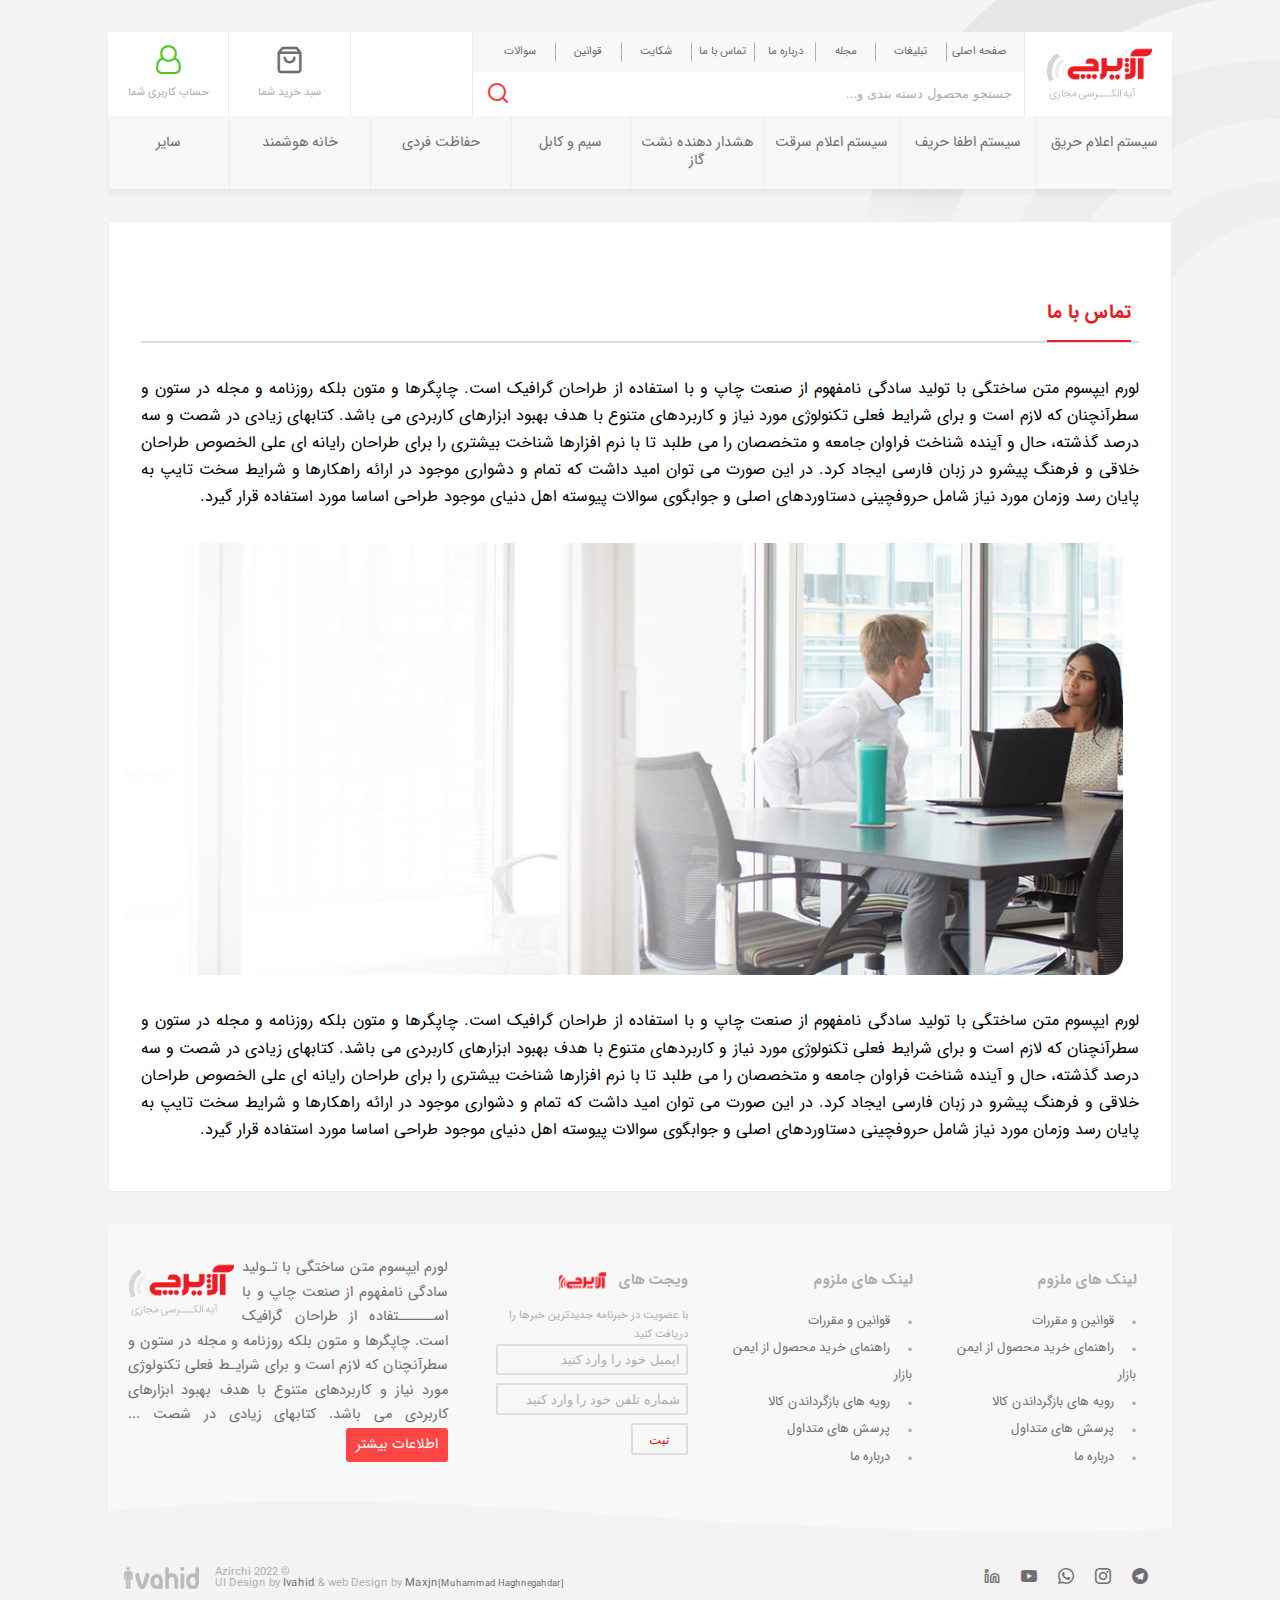
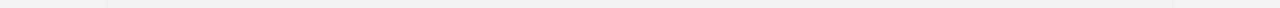
<file: page.html>
<!DOCTYPE html>
<html lang="fa">

<head>
    <meta charset="UTF-8">
    <meta http-equiv="X-UA-Compatible" content="IE=edge">
    <meta name="viewport" content="width=device-width, initial-scale=1.0">
    <title>آژیرچی</title>
    <!--*CSS---------------------------------------------------->
    <link rel="stylesheet" href="assets/css/bootstrap-grid.rtl.css">
    <link rel="stylesheet" href="assets/css/icomoon.css">
    <link rel="stylesheet" href="assets/css/fontiran.css">
    <link rel="stylesheet" href="https://cdn.jsdelivr.net/npm/swiper@8/swiper-bundle.min.css" />
    <link rel="stylesheet" href="assets/css/style.css">
    <link rel="stylesheet" href="assets/css/responsive.css">
</head>

<body>
    <div class="menu-shadow"></div>
    <div class="container">
        <!--*========================= Header =========================-->
        <header class="site-header">

            <!--*========================= Header Top =========================-->
            <div class="header-top d-flex">
                <div class="top-start top-btn d-flex align-items-center">
                    <figure class="header-logo"><a href="#"><img src="assets/img/Logo.png" alt="Logo"></a></figure>
                </div>
                <div class="top-middle">
                    <nav class="main-menu">
                        <ul>
                            <li class="justify-content-between main-menu-header">منو اصلی <i class="icon-cross"></i>
                            </li>
                            <li><a href="index.html">صفحه اصلی</a></li>
                            <li><a href="#">تبلیغات</a></li>
                            <li><a href="#">مجله</a></li>
                            <li><a href="page.html">درباره ما</a></li>
                            <li><a href="#">تماس با ما</a></li>
                            <li><a href="#">شکایت</a></li>
                            <li><a href="#">قوانین</a></li>
                            <li><a href="#">سوالات</a></li>
                        </ul>
                    </nav>

                    <form class="header-search">
                        <input type="search" placeholder="جستجو محصول دسته بندی و...">
                        <button type="submit" class="icon-search" title="جستجو"></button>
                    </form>
                </div>
                <div class="top-end d-flex justify-content-end">
                    <div class="top-btn  flex-column align-items-center justify-content-center burgers main-menu-bar"
                        title="منو اصلی"><i class="icon-bars"></i>
                        <p>منو اصلی</p>
                    </div>

                    <div class="top-btn  flex-column align-items-center justify-content-center burgers service-menu-bar"
                        title="منو فروشگاه">
                        <i class="icon-storefront"></i>
                        <p>کالا ها</p>
                    </div>


                    <div class="top-btn  flex-column align-items-center justify-content-center" title="سبد خرید"><i
                            class="icon-shopping-bag"></i>
                        <p>سبد خرید شما</p>
                    </div>
                    <div class="top-btn flex-column align-items-center justify-content-center" title="حساب کاربری"><i
                            class="icon-user-o"></i>
                        <p>حساب کاربری شما</p>
                    </div>
                </div>
            </div>
            <!--*========================= Header Top Ends =========================-->

            <!--*========================= Header Bottom =========================-->
            <div class="header-bottom">
                <nav class="service-nav">
                    <ul>
                        <li class="service-menu-header justify-content-between align-items-center">منو فروشگاه <i
                                class="icon-cross"></i>
                        </li>
                        <li><a href="#">سیستم اعلام حریق</a></li>
                        <li><a href="#">سیستم اطفا حریف</a></li>
                        <li><a href="#">سیستم اعلام سرقت</a></li>
                        <li><a href="#">هشدار دهنده نشت گاز</a></li>
                        <li><a href="#">سیم و کابل</a></li>
                        <li><a href="#">حفاظت فردی</a></li>
                        <li><a href="#">خانه هوشمند</a></li>
                        <li><a href="#">سایر</a></li>
                    </ul>
                </nav>
                <form class="header-search">
                    <input type="search" placeholder="جستجو محصول دسته بندی و...">
                    <button type="submit" class="icon-search" title="جستجو"></button>
                </form>
            </div>
            <!--*========================= Header Bottom Ends =========================-->
        </header>
        <!--*========================= Header Ends =========================-->

        <!--*========================= Main =========================-->
        <main>
            <section class="content">
                <h1 class="title"><span>تماس با ما</span></h1>
                <p>لورم ایپسوم متن ساختگی با تولید سادگی نامفهوم از صنعت چاپ و با استفاده از طراحان گرافیک است. چاپگرها
                    و متون بلکه روزنامه و مجله در ستون و سطرآنچنان که لازم است و برای شرایط فعلی تکنولوژی مورد نیاز و
                    کاربردهای متنوع با هدف بهبود ابزارهای کاربردی می باشد. کتابهای زیادی در شصت و سه درصد گذشته، حال و
                    آینده شناخت فراوان جامعه و متخصصان را می طلبد تا با نرم افزارها شناخت بیشتری را برای طراحان رایانه
                    ای علی الخصوص طراحان خلاقی و فرهنگ پیشرو در زبان فارسی ایجاد کرد. در این صورت می توان امید داشت که
                    تمام و دشواری موجود در ارائه راهکارها و شرایط سخت تایپ به پایان رسد وزمان مورد نیاز شامل حروفچینی
                    دستاوردهای اصلی و جوابگوی سوالات پیوسته اهل دنیای موجود طراحی اساسا مورد استفاده قرار گیرد.
                </p>
                <img src="assets/img/Contact-Hero.png" alt="contact us">
                <p>لورم ایپسوم متن ساختگی با تولید سادگی نامفهوم از صنعت چاپ و با استفاده از طراحان گرافیک است. چاپگرها
                    و متون بلکه روزنامه و مجله در ستون و سطرآنچنان که لازم است و برای شرایط فعلی تکنولوژی مورد نیاز و
                    کاربردهای متنوع با هدف بهبود ابزارهای کاربردی می باشد. کتابهای زیادی در شصت و سه درصد گذشته، حال و
                    آینده شناخت فراوان جامعه و متخصصان را می طلبد تا با نرم افزارها شناخت بیشتری را برای طراحان رایانه
                    ای علی الخصوص طراحان خلاقی و فرهنگ پیشرو در زبان فارسی ایجاد کرد. در این صورت می توان امید داشت که
                    تمام و دشواری موجود در ارائه راهکارها و شرایط سخت تایپ به پایان رسد وزمان مورد نیاز شامل حروفچینی
                    دستاوردهای اصلی و جوابگوی سوالات پیوسته اهل دنیای موجود طراحی اساسا مورد استفاده قرار گیرد.
                </p>
            </section>
        </main>
        <!--*========================= Main Ends =========================-->

        <!--*========================= Footer =========================-->
        <foorer class="site-footer">
            <div class="row pb-5">
                <div class="col-xl-8 row">
                    <div class="col-md-4 col-sm-6">
                        <nav class="footer-menu">
                            <h3>لینک های ملزوم</h3>
                            <ul>
                                <li><a href="#">قوانین و مقررات</a></li>
                                <li><a href="#">راهنمای خرید محصول از ایمن بازار</a></li>
                                <li><a href="#">رویه های بازگرداندن کالا</a></li>
                                <li><a href="#">پرسش های متداول</a></li>
                                <li><a href="#">درباره ما</a></li>
                            </ul>
                        </nav>
                    </div>
                    <div class="col-md-4 col-sm-6">
                        <nav class="footer-menu">
                            <h3>لینک های ملزوم</h3>
                            <ul>
                                <li><a href="#">قوانین و مقررات</a></li>
                                <li><a href="#">راهنمای خرید محصول از ایمن بازار</a></li>
                                <li><a href="#">رویه های بازگرداندن کالا</a></li>
                                <li><a href="#">پرسش های متداول</a></li>
                                <li><a href="#">درباره ما</a></li>
                            </ul>
                        </nav>
                    </div>
                    <div class="col-md-4 col-sm-6">
                        <div class="widget-header">
                            <h3>ویجت های</h3>
                            <img src="assets/img/Logo-Small.png" alt="small-logo">
                        </div>
                        <div class="widget-body">
                            <p>با عضویت در خبرنامه جدیدترین خبرها را دریافت کنید</p>
                            <form action="" class="news-subscribe">
                                <input type="email" name="email" id="email" title="ایمیل"
                                    placeholder="ایمیل خود را وارد کنید">
                                <input type="text" name="phone" id="phone" title="تلفن"
                                    placeholder="شماره تلفن خود را وارد کنید">
                                <input type="submit" value="ثبت" class="btn btn-main">
                            </form>
                        </div>
                    </div>
                </div>
                <div class="col-xl-4 aboout-us">
                    <p><img src="assets/img/Logo.png" alt="logo"> لورم ایپسوم متن ساختگی با تـولید سادگی
                        نامفهوم از صنعت چاپ و با اســــــتفاده از
                        طراحان گرافیک است. چاپگرها و متون بلکه
                        روزنامه و مجله در ستون و سطرآنچنان که لازم است و برای شرایـط
                        فعلی تکنولوژی مورد نیاز و کاربردهای متنوع با هدف بهبود ابزارهای
                        کاربردی می باشد. کتابهای زیادی در شصت ...
                        <a href="#" class="btn btn-more">اطلاعات بیشتر</a>
                    </p>
                </div>
            </div>
            <div class="footer-bottom d-flex flex-sm-row flex-column align-items-center justify-content-between ">
                <div class="social-media">
                    <a class="icon-telegram" href="#" title="telgram"></a>
                    <a class="icon-instagram" href="#" title="instagram"></a>
                    <a class="icon-whatsapp" href="#" title="whatsapp"></a>
                    <a class="icon-video1" href="#" title="youtube"></a>
                    <a class="icon-linkedin" href="#" title="linkdin"></a>
                </div>
                <div class="copyright d-flex align-items-center ">
                    <div class="text">
                        <p>&copy; 2022 Azirchi</p>
                        <p> UI Design by <a href="https://ivahid.com/">Ivahid</a> & web Design by <a
                                href="https://github.com/maxjn"> Maxjn<small>[Muhammad Haghnegahdar]</small></a> </p>
                    </div>
                    <figure class="logo">
                        <img src="assets/img/ivahid-logo.png" alt="logo">
                    </figure>
                </div>
            </div>
        </foorer>
        <!--*========================= Footer Ends =========================-->
    </div>
    <!--*Js---------------------------------------------------->
    <script src="assets/js/jquery-3.6.1.min.js"></script>
    <script src="https://cdn.jsdelivr.net/npm/swiper@8/swiper-bundle.min.js"></script>
    <script src="assets/js/swiper.js"></script>
    <script src="assets/js/script.js"></script>
</body>

</html>
</file>
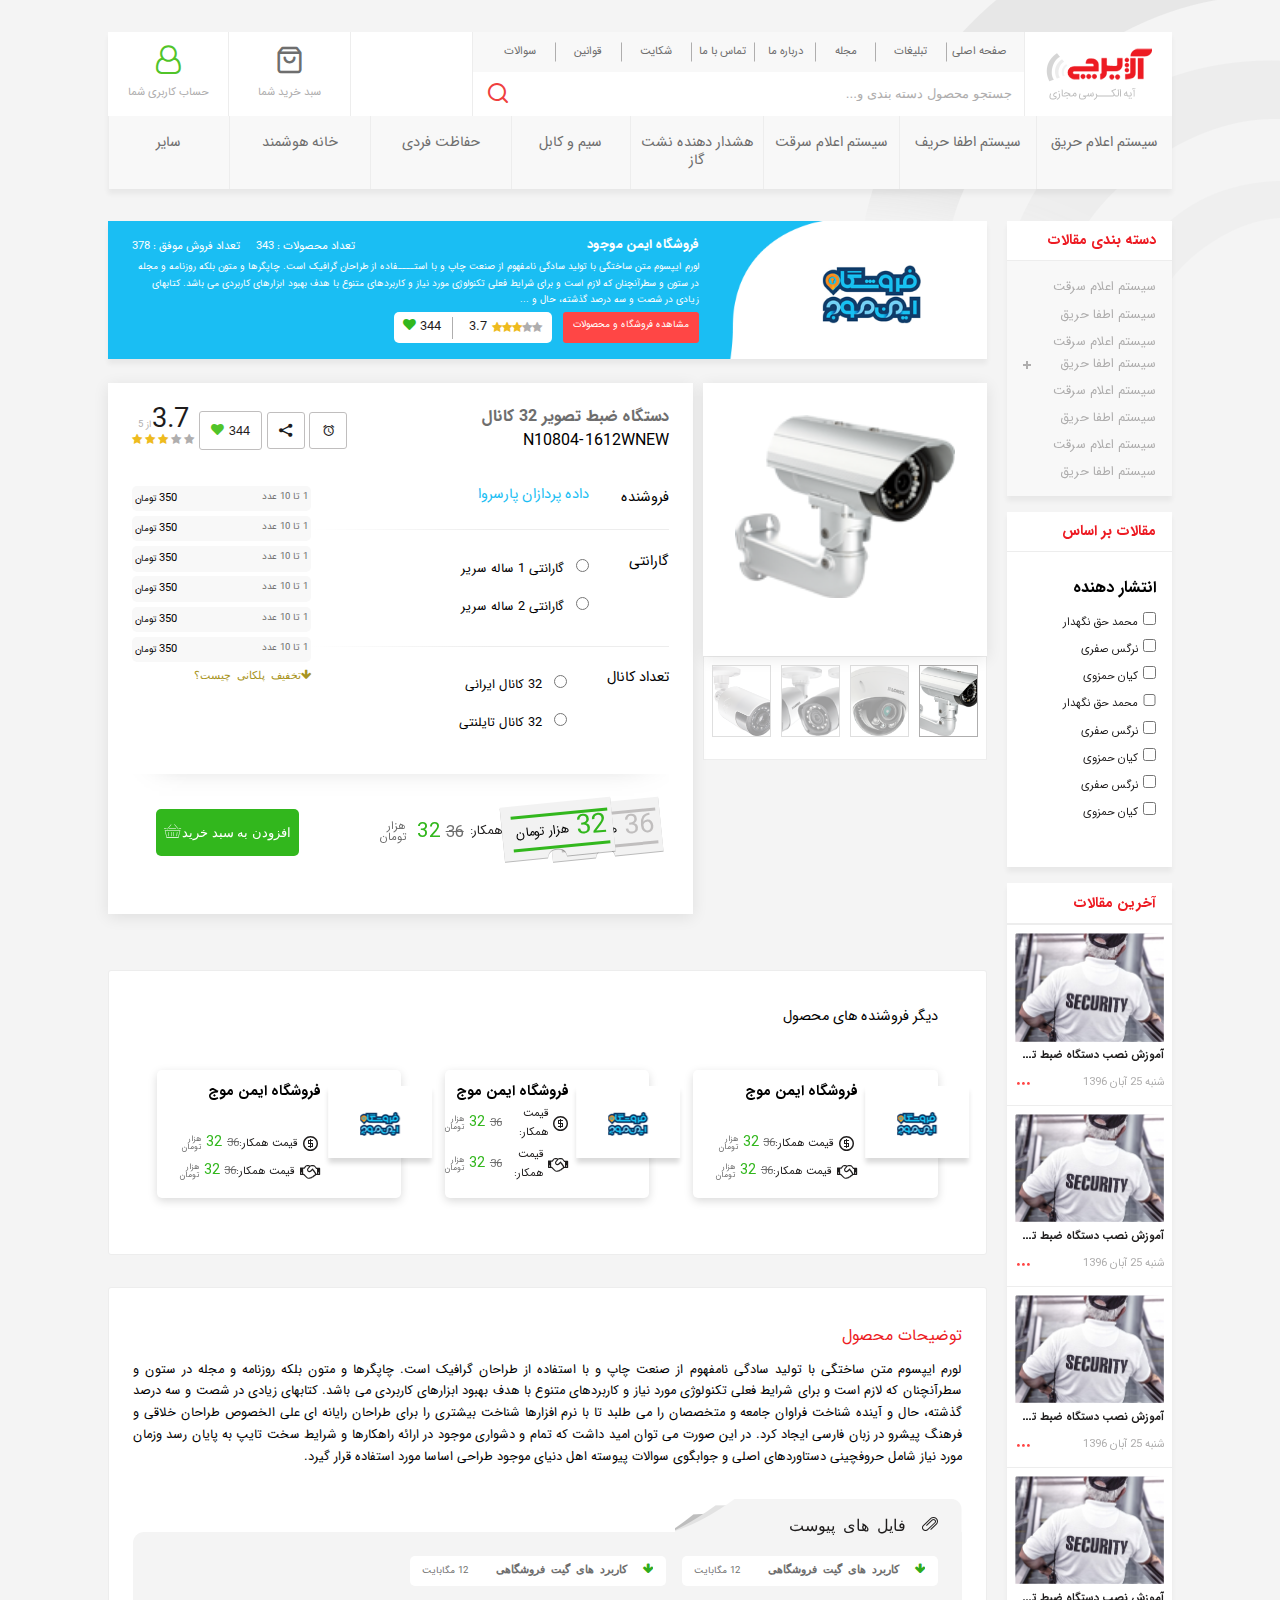
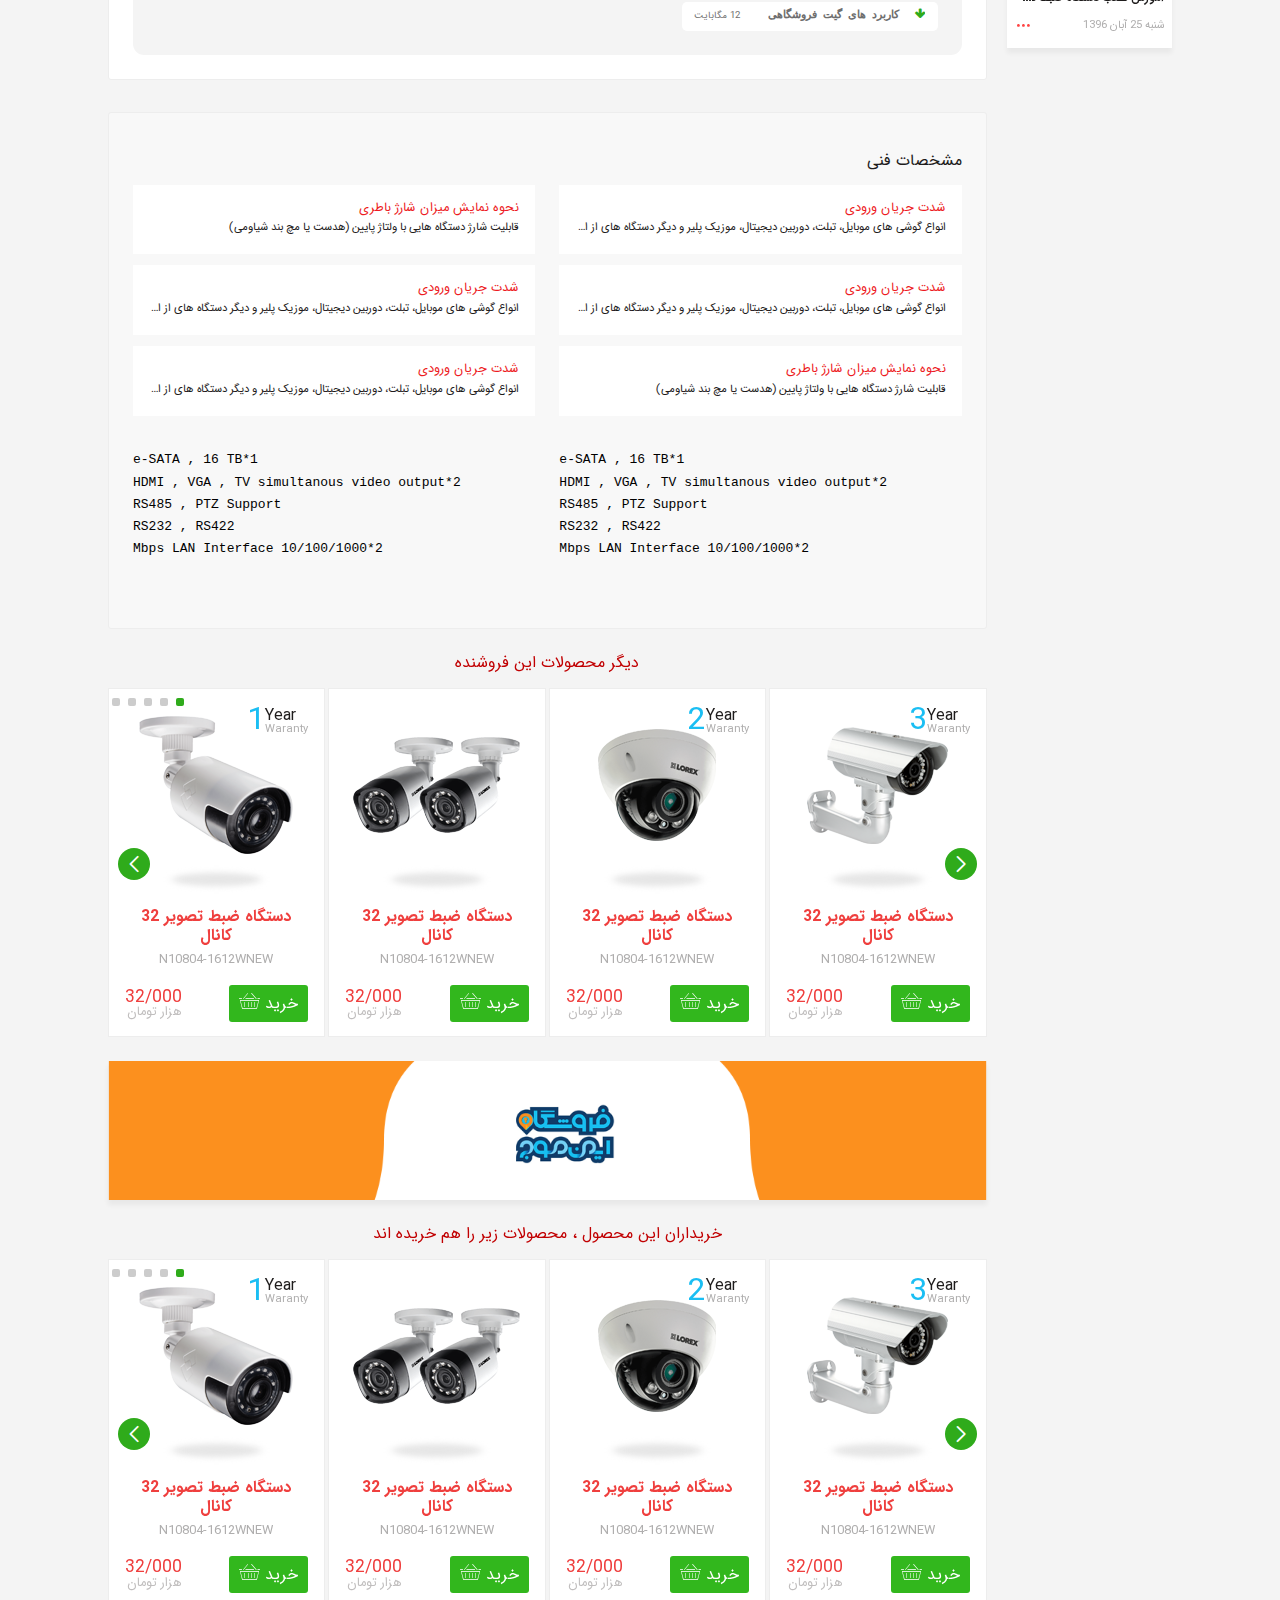
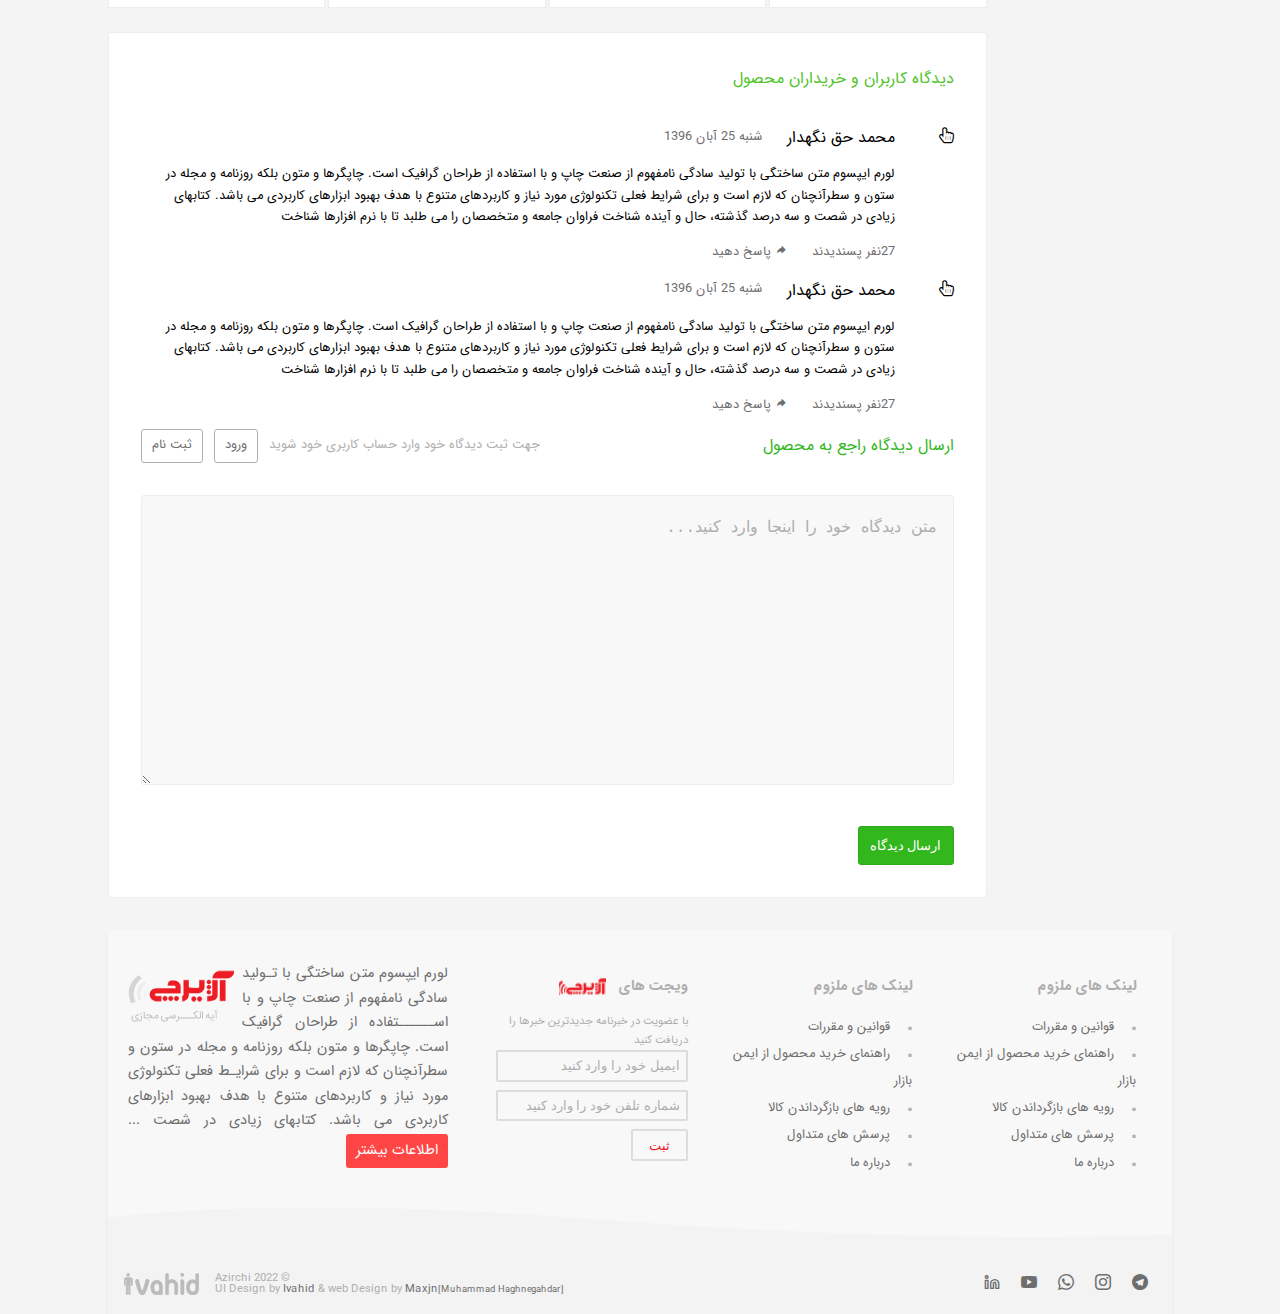
<file: single-product.html>
<!DOCTYPE html>
<html lang="fa">

<head>
    <meta charset="UTF-8">
    <meta http-equiv="X-UA-Compatible" content="IE=edge">
    <meta name="viewport" content="width=device-width, initial-scale=1.0">
    <title>آژیرچی</title>
    <!--*CSS---------------------------------------------------->
    <link rel="stylesheet" href="assets/css/bootstrap-grid.rtl.css">
    <link rel="stylesheet" href="assets/css/icomoon.css">
    <link rel="stylesheet" href="assets/css/fontiran.css">
    <link rel="stylesheet" href="https://cdn.jsdelivr.net/npm/swiper@8/swiper-bundle.min.css" />
    <link rel="stylesheet" href="assets/css/style.css">
    <link rel="stylesheet" href="assets/css/responsive.css">
</head>

<body>
    <div class="menu-shadow"></div>
    <div class="container">
        <!--*========================= Header =========================-->
        <header class="site-header">

            <!--*========================= Header Top =========================-->
            <div class="header-top d-flex">
                <div class="top-start top-btn d-flex align-items-center">
                    <figure class="header-logo"><a href="#"><img src="assets/img/Logo.png" alt="Logo"></a></figure>
                </div>
                <div class="top-middle">
                    <nav class="main-menu">
                        <ul>
                            <li class="justify-content-between main-menu-header">منو اصلی <i class="icon-cross"></i>
                            </li>
                            <li><a href="index.html">صفحه اصلی</a></li>
                            <li><a href="#">تبلیغات</a></li>
                            <li><a href="#">مجله</a></li>
                            <li><a href="page.html">درباره ما</a></li>
                            <li><a href="#">تماس با ما</a></li>
                            <li><a href="#">شکایت</a></li>
                            <li><a href="#">قوانین</a></li>
                            <li><a href="#">سوالات</a></li>
                        </ul>
                    </nav>

                    <form class="header-search">
                        <input type="search" placeholder="جستجو محصول دسته بندی و...">
                        <button type="submit" class="icon-search" title="جستجو"></button>
                    </form>
                </div>
                <div class="top-end d-flex justify-content-end">
                    <div class="top-btn  flex-column align-items-center justify-content-center burgers main-menu-bar"
                        title="منو اصلی"><i class="icon-bars"></i>
                        <p>منو اصلی</p>
                    </div>

                    <div class="top-btn  flex-column align-items-center justify-content-center burgers service-menu-bar"
                        title="منو فروشگاه">
                        <i class="icon-storefront"></i>
                        <p>کالا ها</p>
                    </div>


                    <div class="top-btn  flex-column align-items-center justify-content-center" title="سبد خرید"><i
                            class="icon-shopping-bag"></i>
                        <p>سبد خرید شما</p>
                    </div>
                    <div class="top-btn flex-column align-items-center justify-content-center" title="حساب کاربری"><i
                            class="icon-user-o"></i>
                        <p>حساب کاربری شما</p>
                    </div>
                </div>
            </div>
            <!--*========================= Header Top Ends =========================-->

            <!--*========================= Header Bottom =========================-->
            <div class="header-bottom">
                <nav class="service-nav">
                    <ul>
                        <li class="service-menu-header justify-content-between align-items-center">منو فروشگاه <i
                                class="icon-cross"></i>
                        </li>
                        <li><a href="#">سیستم اعلام حریق</a></li>
                        <li><a href="#">سیستم اطفا حریف</a></li>
                        <li><a href="#">سیستم اعلام سرقت</a></li>
                        <li><a href="#">هشدار دهنده نشت گاز</a></li>
                        <li><a href="#">سیم و کابل</a></li>
                        <li><a href="#">حفاظت فردی</a></li>
                        <li><a href="#">خانه هوشمند</a></li>
                        <li><a href="#">سایر</a></li>
                    </ul>
                </nav>
                <form class="header-search">
                    <input type="search" placeholder="جستجو محصول دسته بندی و...">
                    <button type="submit" class="icon-search" title="جستجو"></button>
                </form>
            </div>
            <!--*========================= Header Bottom Ends =========================-->
        </header>
        <!--*========================= Header Ends =========================-->

        <!--*========================= Main =========================-->
        <main>
            <div class="wrapper row align-items-start">

                <!--*========================= Sidebar =========================-->
                <aside class="sidebar col-2">
                    <!-- *Sidebar Widget -->
                    <section class="widget">
                        <h3 class="widget-title">دسته بندی مقالات</h3>
                        <nav class="sidebar-menu">
                            <ul>
                                <li><a href="#">سیستم اعلام سرقت</a></li>
                                <li><a href="#">سیستم اطفا حریق</a></li>
                                <li><a href="#">سیستم اعلام سرقت</a></li>
                                <li class="sub-menu-li"><a href="#"
                                        class="d-flex justify-content-between align-items-center">سیستم اطفا
                                        حریق <i class="icon-plus"></i></a>
                                    <ul class="sub-menu">
                                        <li><a href="#">سیم و کابل</a></li>
                                        <li><a href="#">حفاظت فردی</a></li>
                                        <li><a href="#">خانه هوشمند</a></li>
                                        <li><a href="#">سایر محصولات</a></li>
                                    </ul>
                                </li>
                                <li><a href="#">سیستم اعلام سرقت</a></li>
                                <li><a href="#">سیستم اطفا حریق</a></li>
                                <li><a href="#">سیستم اعلام سرقت</a></li>
                                <li><a href="#">سیستم اطفا حریق</a></li>
                            </ul>
                        </nav>
                    </section>

                    <section class="widget">
                        <h3 class="widget-title">مقالات بر اساس</h3>

                        <form action="" class="groups">
                            <h4>انتشار دهنده</h4>
                            <input type="checkbox" id="item1" name="item1" value="Bike">
                            <label for="item1"> محمد حق نگهدار</label><br>

                            <input type="checkbox" id="item2" name="item2" value="Car">
                            <label for="item2"> نرگس صفری</label><br>

                            <input type="checkbox" id="item3" name="item3" value="Boat">
                            <label for="item3"> کیان حمزوی</label><br>

                            <input type="checkbox" id="item4" name="item4" value="Bike">
                            <label for="item4"> محمد حق نگهدار</label><br>

                            <input type="checkbox" id="item5" name="item5" value="Car">
                            <label for="item5"> نرگس صفری</label><br>

                            <input type="checkbox" id="item6" name="item6" value="Boat">
                            <label for="item6"> کیان حمزوی</label><br>

                            <input type="checkbox" id="item7" name="item7" value="Car">
                            <label for="item7"> نرگس صفری</label><br>

                            <input type="checkbox" id="item8" name="item8" value="Boat">
                            <label for="item8"> کیان حمزوی</label><br><br>

                        </form>
                    </section>

                    <section class="widget">
                        <h3 class="widget-title"> آخرین مقالات </h3>
                        <div class="last-posts">

                            <article class="post">
                                <figure> <a href="#" title="thumbnail"><img src="assets/img/podt1.png"
                                            alt="thumbnail"></a></figure>
                                <h2 class="post-title"><a href="#"> آموزش نصب دستگاه ضبط تصویر 32 کانال</a></h2>
                                <footer class="post-footer d-flex justify-content-between">
                                    <span class="date">شنبه 25 آبان 1396</span>
                                    <a class="see-more d-flex align-items-center"><i
                                            class="icon-more-horizontal"></i></a>
                                </footer>
                            </article>

                            <article class="post">
                                <figure> <a href="#" title="thumbnail"><img src="assets/img/podt1.png"
                                            alt="thumbnail"></a></figure>
                                <h2 class="post-title"><a href="#"> آموزش نصب دستگاه ضبط تصویر 32 کانال</a></h2>
                                <footer class="post-footer d-flex justify-content-between">
                                    <span class="date">شنبه 25 آبان 1396</span>
                                    <a class="see-more d-flex align-items-center"><i
                                            class="icon-more-horizontal"></i></a>
                                </footer>
                            </article>

                            <article class="post">
                                <figure> <a href="#" title="thumbnail"><img src="assets/img/podt1.png"
                                            alt="thumbnail"></a></figure>
                                <h2 class="post-title"><a href="#"> آموزش نصب دستگاه ضبط تصویر 32 کانال</a></h2>
                                <footer class="post-footer d-flex justify-content-between">
                                    <span class="date">شنبه 25 آبان 1396</span>
                                    <a class="see-more d-flex align-items-center"><i
                                            class="icon-more-horizontal"></i></a>
                                </footer>
                            </article>

                            <article class="post">
                                <figure> <a href="#" title="thumbnail"><img src="assets/img/podt1.png"
                                            alt="thumbnail"></a></figure>
                                <h2 class="post-title"><a href="#"> آموزش نصب دستگاه ضبط تصویر 32 کانال</a></h2>
                                <footer class="post-footer d-flex justify-content-between">
                                    <span class="date">شنبه 25 آبان 1396</span>

                                    <a class="see-more d-flex align-items-center">
                                        <i class="icon-more-horizontal"></i>
                                    </a>
                                </footer>
                            </article>
                        </div>
                    </section>

                </aside>
                <!--*========================= Sidebar Ends =========================-->

                <!--*========================= single Main Content =========================-->
                <div class="main col-10">
                    <!--*========================= Banner type1  =========================-->
                    <section class="banner">
                        <figure class="banner-img">
                            <img src="assets/img/banner1.png" alt="banner">
                        </figure>
                        <div class="banner-information d-flex flex-column justify-content-between">
                            <header class="information-header d-flex justify-content-between align-items-center">
                                <h4>فروشگاه ایمن موجود</h4>
                                <div class="counts d-flex justify-content-between align-items-center">
                                    <span class="products-count">تعداد محصولات : 343</span>
                                    <span class="sell-count">تعداد فروش موفق : 378</span>
                                </div>
                            </header>
                            <p class="information-text">
                                لورم ایپسوم متن ساختگی با تولید سادگی نامفهوم از صنعت چاپ و با استــــفاده از طراحان
                                گرافیک است. چاپگرها و متون بلکه روزنامه و مجله در ستون و سطرآنچنان که لازم است
                                و برای شرایط فعلی تکنولوژی مورد نیاز و کاربردهای متنوع با هدف بهبود ابزارهای کاربردی می
                                باشد. کتابهای زیادی در شصت و سه درصد گذشته، حال و ...

                            </p>
                            <div class="information-btns d-flex ">
                                <a href="#" class="btn btn-more">مشاهده فروشگاه و محصولات</a>
                                <div class="information-meta d-flex">
                                    <div class="post-rate d-flex align-items-center">
                                        <div class="stars d-flex flex-row-reverse align-items-center">
                                            <i value="1" class="icon-star active"></i>
                                            <i value="2" class="icon-star active"></i>
                                            <i value="3" class="icon-star active"></i>
                                            <i value="4" class="icon-star"></i>
                                            <i value="5" class="icon-star"></i>
                                        </div>
                                        <span>3.7</span>
                                    </div>

                                    <span class="like"><i class="icon-heart"></i> 344 </span>
                                </div>
                            </div>
                        </div>
                    </section>
                    <!--*========================= Banner type1 Ends  =========================-->

                    <!--*========================= Single Main Content =========================-->
                    <section class="single-product">
                        <div class="row">
                            <!--* Slider -->
                            <div class="col-4">
                                <div class="main-thumb-container">
                                    <div class="swiper main-thumb-swiper">
                                        <div class="swiper-wrapper">
                                            <div class="swiper-slide">
                                                <img src="assets/img/product1.png" alt="product image" />
                                            </div>
                                            <div class="swiper-slide">
                                                <img src="assets/img/product2.png" alt="product image" />
                                            </div>
                                            <div class="swiper-slide">
                                                <img src="assets/img/product3.png" alt="product image" />
                                            </div>
                                            <div class="swiper-slide">
                                                <img src="assets/img/product4.png" alt="product image" />
                                            </div>

                                        </div>
                                    </div>
                                </div>
                                <div class="product-thumb-container">
                                    <div class="swiper product-thumb-swiper">
                                        <div class="swiper-wrapper">
                                            <div class="swiper-slide">
                                                <img src="assets/img/product1.png" alt="product image" />
                                            </div>
                                            <div class="swiper-slide">
                                                <img src="assets/img/product2.png" alt="product image" />
                                            </div>
                                            <div class="swiper-slide">
                                                <img src="assets/img/product3.png" alt="product image" />
                                            </div>
                                            <div class="swiper-slide">
                                                <img src="assets/img/product4.png" alt="product image" />
                                            </div>

                                        </div>
                                    </div>
                                </div>

                            </div>

                            <!--* single Main Product -->
                            <div class="col-8">

                                <article class="single-main-product">
                                    <!-- *Product Header -->
                                    <header class="product-header d-flex justify-content-between align-items-center">
                                        <div class="product-info">
                                            <a href="#">
                                                <h4>دستگاه ضبط تصویر 32 کانال</h4>
                                            </a>
                                            <span class="model">N10804-1612WNEW</span>
                                        </div>
                                        <div class="header-buttons d-flex justify-content-between align-content-center">

                                            <div class="post-like-share">
                                                <div class="post-like-share">
                                                    <button class="share btn btn-main icon-alarm"
                                                        title="اشتراک گذاری"></button>
                                                    <button class="share btn btn-main icon-share"
                                                        title="اشتراک گذاری"></button>

                                                    <button class="like btn btn-main "><i
                                                            class="icon-heart"></i>344</button>
                                                </div>
                                                <div class="post-rate">
                                                    <div class="rate"><span>3.7</span><small>از 5</small></div>
                                                    <div class="stars">
                                                        <i value="1" class="icon-star active"></i>
                                                        <i value="2" class="icon-star active"></i>
                                                        <i value="3" class="icon-star active"></i>
                                                        <i value="4" class="icon-star"></i>
                                                        <i value="5" class="icon-star"></i>
                                                    </div>
                                                </div>
                                            </div>
                                        </div>
                                    </header>

                                    <!-- *Product Main -->
                                    <main class="product-main row">
                                        <div class="properties col-8 d-flex flex-column justify-content-between ">

                                            <div class="product-provider  d-flex">
                                                <span class="align-items-start">فروشنده</span>
                                                <h3 class="property-title "><a>داده پردازان پارسروا</a></h3>
                                            </div>

                                            <hr>

                                            <div class=" product-property d-flex">
                                                <span class="property-title">گارانتی</span>
                                                <form action="" class="property-choose d-flex flex-column">
                                                    <div class="item">
                                                          <input type="radio" id="item11" name="fav_language"
                                                            value="HTML">
                                                          <label for="item11">گارانتی 1 ساله سریر</label>
                                                    </div>
                                                    <div class="item">
                                                          <input type="radio" id="item12" name="fav_language"
                                                            value="CSS">

                                                          <label for="item12">گارانتی 2 ساله سریر</label>
                                                    </div>
                                                </form>
                                            </div>

                                            <hr>

                                            <div class="product-property d-flex">
                                                <span class="property-title">تعداد کانال</span>
                                                <form action="" class="property-choose d-flex flex-column">
                                                    <div class="item">
                                                          <input type="radio" id="item21" name="fav_language"
                                                            value="HTML">
                                                          <label for="item21">32 کانال ایرانی</label>
                                                    </div>
                                                    <div class="item">
                                                          <input type="radio" id="item22" name="fav_language"
                                                            value="CSS">

                                                          <label for="item22">32 کانال تایلنتی</label>
                                                    </div>
                                                </form>

                                            </div>
                                        </div>

                                        <div class=" discounts col-4 d-flex flex-column">

                                            <div class="discount d-flex justify-content-between align-content-center">
                                                <span class="number">1 تا 10 عدد</span>
                                                <span class="price">350 <small>تومان</small></span>
                                            </div>

                                            <div class="discount d-flex justify-content-between align-content-center">
                                                <span class="number">1 تا 10 عدد</span>
                                                <span class="price">350 <small>تومان</small></span>
                                            </div>

                                            <div class="discount d-flex justify-content-between align-content-center">
                                                <span class="number">1 تا 10 عدد</span>
                                                <span class="price">350 <small>تومان</small></span>
                                            </div>

                                            <div class="discount d-flex justify-content-between align-content-center">
                                                <span class="number">1 تا 10 عدد</span>
                                                <span class="price">350 <small>تومان</small></span>
                                            </div>

                                            <div class="discount d-flex justify-content-between align-content-center">
                                                <span class="number">1 تا 10 عدد</span>
                                                <span class="price">350 <small>تومان</small></span>
                                            </div>

                                            <div class="discount d-flex justify-content-between align-content-center">
                                                <span class="number">1 تا 10 عدد</span>
                                                <span class="price">350 <small>تومان</small></span>
                                            </div>


                                            <a href="#" class="question"><i class="icon-arrow-down">تخفیف پلکانی
                                                    چیست؟</i></a>
                                        </div>

                                    </main>


                                    <!-- *Product Footer -->
                                    <footer class="product-footer d-flex justify-content-between align-items-center">
                                        <div class="tag">
                                            <div class="price-tag">
                                                <div class="price d-flex align-items-center justify-content-around">
                                                    <ins>32</ins>
                                                    <span class="price-unit">هزار تومان</span>
                                                </div>
                                            </div>
                                            <div class="price-tag discount">
                                                <div class="price d-flex align-items-center justify-content-around">
                                                    <ins>36</ins>
                                                    <span class="price-unit">هزار تومان</span>
                                                </div>
                                            </div>
                                        </div>
                                        <div class="price-info">
                                            <span class="icon-handshake-o"></span>
                                            <span class="text">قیمت همکار:</span>
                                            <div class="price d-flex flex-row align-items-baseline">
                                                <del>36</del>
                                                <ins>32</ins>
                                            </div>
                                            <div class="price-unit d-flex flex-column">
                                                <span>هزار</span><span>تومان</span>
                                            </div>
                                        </div>
                                        <button class="btn btn-sell">افزودن به سبد خرید<i
                                                class="icon-basket"></i></button>

                                    </footer>
                                </article>
                            </div>
                        </div>
                    </section>
                    <!--*========================= Single Main Content Ends =========================-->

                    <!--*========================= Providers =========================-->
                    <section class="providers">
                        <h4 class="title">دیگر فروشنده های محصول</h4>
                        <div class="row">
                            <div class="col-4">
                                <div class="provider d-flex">
                                    <figure class="provider-logo">
                                        <img src="assets/img/logo-small2.png" alt="logo">
                                    </figure>
                                    <div class="provider-info d-flex flex-column justify-content-between">
                                        <h3>فروشگاه ایمن موج</h3>
                                        <div class="price-infos">
                                            <div class="price-info">
                                                <span class="icon-coin-dollar"></span>
                                                <span class="text">قیمت همکار:</span>
                                                <div class="price d-flex flex-row align-items-baseline">
                                                    <del>36</del>
                                                    <ins>32</ins>
                                                </div>
                                                <div class="price-unit d-flex flex-column">
                                                    <span>هزار</span><span>تومان</span>
                                                </div>
                                            </div>
                                            <div class="price-info">
                                                <span class="icon-handshake-o"></span>
                                                <span class="text">قیمت همکار:</span>
                                                <div class="price d-flex flex-row align-items-baseline">
                                                    <del>36</del>
                                                    <ins>32</ins>
                                                </div>
                                                <div class="price-unit d-flex flex-column">
                                                    <span>هزار</span><span>تومان</span>
                                                </div>
                                            </div>
                                        </div>
                                    </div>
                                </div>
                            </div>

                            <div class="col-4">
                                <div class="provider d-flex">
                                    <figure class="provider-logo">
                                        <img src="assets/img/logo-small2.png" alt="logo">
                                    </figure>
                                    <div class="provider-info d-flex flex-column justify-content-between">
                                        <h3>فروشگاه ایمن موج</h3>
                                        <div class="price-infos">
                                            <div class="price-info">
                                                <span class="icon-coin-dollar"></span>
                                                <span class="text">قیمت همکار:</span>
                                                <div class="price d-flex flex-row align-items-baseline">
                                                    <del>36</del>
                                                    <ins>32</ins>
                                                </div>
                                                <div class="price-unit d-flex flex-column">
                                                    <span>هزار</span><span>تومان</span>
                                                </div>
                                            </div>
                                            <div class="price-info">
                                                <span class="icon-handshake-o"></span>
                                                <span class="text">قیمت همکار:</span>
                                                <div class="price d-flex flex-row align-items-baseline">
                                                    <del>36</del>
                                                    <ins>32</ins>
                                                </div>
                                                <div class="price-unit d-flex flex-column">
                                                    <span>هزار</span><span>تومان</span>
                                                </div>
                                            </div>
                                        </div>
                                    </div>
                                </div>
                            </div>

                            <div class="col-4">
                                <div class="provider d-flex">
                                    <figure class="provider-logo">
                                        <img src="assets/img/logo-small2.png" alt="logo">
                                    </figure>
                                    <div class="provider-info d-flex flex-column justify-content-between">
                                        <h3>فروشگاه ایمن موج</h3>
                                        <div class="price-infos">
                                            <div class="price-info">
                                                <span class="icon-coin-dollar"></span>
                                                <span class="text">قیمت همکار:</span>
                                                <div class="price d-flex flex-row align-items-baseline">
                                                    <del>36</del>
                                                    <ins>32</ins>
                                                </div>
                                                <div class="price-unit d-flex flex-column">
                                                    <span>هزار</span><span>تومان</span>
                                                </div>
                                            </div>
                                            <div class="price-info">
                                                <span class="icon-handshake-o"></span>
                                                <span class="text">قیمت همکار:</span>
                                                <div class="price d-flex flex-row align-items-baseline">
                                                    <del>36</del>
                                                    <ins>32</ins>
                                                </div>
                                                <div class="price-unit d-flex flex-column">
                                                    <span>هزار</span><span>تومان</span>
                                                </div>
                                            </div>
                                        </div>
                                    </div>
                                </div>
                            </div>
                        </div>
                    </section>
                    <!--*========================= Providers Ends =========================-->

                    <!--*========================= Product Description =========================-->
                    <section class="product-description">
                        <h4 class="title">توضیحات محصول</h4>
                        <p>لورم ایپسوم متن ساختگی با تولید سادگی نامفهوم از صنعت چاپ و با استفاده از طراحان گرافیک
                            است. چاپگرها و متون بلکه روزنامه و مجله در ستون و سطرآنچنان که لازم است و برای شرایط
                            فعلی تکنولوژی مورد نیاز و کاربردهای متنوع با هدف بهبود ابزارهای کاربردی می باشد. کتابهای
                            زیادی در شصت و سه درصد گذشته، حال و آینده شناخت فراوان جامعه و متخصصان را می طلبد تا با
                            نرم افزارها شناخت بیشتری را برای طراحان رایانه ای علی الخصوص طراحان خلاقی و فرهنگ پیشرو
                            در زبان فارسی ایجاد کرد. در این صورت می توان امید داشت که تمام و دشواری موجود در ارائه
                            راهکارها و شرایط سخت تایپ به پایان رسد وزمان مورد نیاز شامل حروفچینی دستاوردهای اصلی و
                            جوابگوی سوالات پیوسته اهل دنیای موجود طراحی اساسا مورد استفاده قرار گیرد.
                        </p>
                        <!-- * Download Box -->
                        <div class="download-box">
                            <div class="header">
                                <div class="d-flex justify-content-start align-items-end icon-attachment">فایل
                                    های پیوست</div>
                            </div>

                            <!-- *Links -->
                            <div class="links d-flex flex-wrap ">

                                <a href="#" title="link" class="link d-flex justify-content-between ">
                                    <span class="link-title icon-arrow-down">کاربرد های گیت فروشگاهی</span>
                                    <span class="volume">12 مگابایت</span>
                                </a>

                                <a href="#" title="link" class="link d-flex justify-content-between ">
                                    <span class="link-title icon-arrow-down">کاربرد های گیت فروشگاهی</span>
                                    <span class="volume">12 مگابایت</span>
                                </a>
                                <a href="#" title="link" class="link d-flex justify-content-between ">
                                    <span class="link-title icon-arrow-down">کاربرد های گیت فروشگاهی</span>
                                    <span class="volume">12 مگابایت</span>
                                </a>

                            </div>
                        </div>
                    </section>
                    <!--*========================= Product Description Ends =========================-->

                    <!--*========================= Product Information =========================-->
                    <section class="product-information ">
                        <h4 class="title">مشخصات فنی</h4>

                        <div class="row">
                            <div class="col-6">
                                <div class="info">
                                    <h5 class="info-title">شدت جریان ورودی</h5>
                                    <p>انواع گوشی های موبایل، تبلت، دوربین دیجیتال، موزیک پلیر و دیگر دستگاه های از این
                                        قبیل
                                    </p>
                                </div>
                            </div>

                            <div class="col-6">
                                <div class="info">
                                    <h5 class="info-title">نحوه نمایش میزان شارژ باطری</h5>
                                    <p>قابلیت شارژ دستگاه هایی با ولتاژ پایین (هدست یا مچ بند شیاومی) </p>
                                </div>
                            </div>

                            <div class="col-6">
                                <div class="info">
                                    <h5 class="info-title">شدت جریان ورودی</h5>
                                    <p>انواع گوشی های موبایل، تبلت، دوربین دیجیتال، موزیک پلیر و دیگر دستگاه های از این
                                        قبیل
                                    </p>
                                </div>
                            </div>

                            <div class="col-6">
                                <div class="info">
                                    <h5 class="info-title">شدت جریان ورودی</h5>
                                    <p>انواع گوشی های موبایل، تبلت، دوربین دیجیتال، موزیک پلیر و دیگر دستگاه های از این
                                        قبیل
                                    </p>
                                </div>
                            </div>

                            <div class="col-6">
                                <div class="info">
                                    <h5 class="info-title">نحوه نمایش میزان شارژ باطری</h5>
                                    <p>قابلیت شارژ دستگاه هایی با ولتاژ پایین (هدست یا مچ بند شیاومی) </p>
                                </div>
                            </div>

                            <div class="col-6">
                                <div class="info">
                                    <h5 class="info-title">شدت جریان ورودی</h5>
                                    <p>انواع گوشی های موبایل، تبلت، دوربین دیجیتال، موزیک پلیر و دیگر دستگاه های از این
                                        قبیل
                                    </p>
                                </div>
                            </div>

                            <div class="col-6">
                                <pre>

    1*e-SATA , 16 TB
    2*HDMI , VGA , TV simultanous video output
    RS485 , PTZ Support
    RS232 , RS422
    2*10/100/1000 Mbps LAN Interface

    </pre>
                            </div>

                            <div class="col-6">
                                <pre>

    1*e-SATA , 16 TB
    2*HDMI , VGA , TV simultanous video output
    RS485 , PTZ Support
    RS232 , RS422
    2*10/100/1000 Mbps LAN Interface

    </pre>
                            </div>
                        </div>

                    </section>
                    <!--*========================= Product Information Ends =========================-->


                    <!--*========================= Suggested Products  =========================-->
                    <section class="suggested-products">
                        <h3 class="title">دیگر محصولات این فروشنده</h3>
                        <div class="products suggested-products-slider swiper">
                            <div class="swiper-wrapper">

                                <div class="swiper-slide">
                                    <article class="product">
                                        <figure class="product-thumbnail">
                                            <a href="#">
                                                <img src="assets/img/product1.png" class="main" alt="product1">
                                            </a>
                                            <img src="assets/img/shadow-shape.png" class="shadow" alt="product1">
                                            <div class="service">
                                                <div class="servise-info">
                                                    <p class="time-period">Year</p>
                                                    <p class="service-name">Waranty</p>
                                                </div>
                                                <span class="service-time">3</span>
                                            </div>
                                        </figure>
                                        <div class="product-info">
                                            <a href="#">
                                                <h4>دستگاه ضبط تصویر 32 کانال</h4>
                                            </a>
                                            <span class="model">N10804-1612WNEW</span>
                                        </div>
                                        <footer class="product-footer ">
                                            <a href="#" class="btn btn-sell ">خرید <i class="icon-basket"></i></a>
                                            <div class="price"><span class="money">32/000</span><span
                                                    class="currency">هزار
                                                    تومان</span>
                                            </div>
                                        </footer>
                                    </article>
                                </div>

                                <div class="swiper-slide">
                                    <article class="product">
                                        <figure class="product-thumbnail">
                                            <a href="#">
                                                <img src="assets/img/product2.png" class="main" alt="product1">
                                            </a>
                                            <img src="assets/img/shadow-shape.png" class="shadow" alt="product1">
                                            <div class="service">
                                                <div class="servise-info">
                                                    <p class="time-period">Year</p>
                                                    <p class="service-name">Waranty</p>
                                                </div>
                                                <span class="service-time">2</span>
                                            </div>
                                        </figure>
                                        <div class="product-info">
                                            <a href="#">
                                                <h4>دستگاه ضبط تصویر 32 کانال</h4>
                                            </a>
                                            <span class="model">N10804-1612WNEW</span>
                                        </div>
                                        <footer class="product-footer">
                                            <a href="#" class="btn btn-sell">خرید <i class="icon-basket"></i></a>
                                            <div class="price"><span class="money">32/000</span><span
                                                    class="currency">هزار
                                                    تومان</span>
                                            </div>
                                        </footer>
                                    </article>
                                </div>

                                <div class="swiper-slide">
                                    <article class="product">
                                        <figure class="product-thumbnail">
                                            <a href="#">
                                                <img src="assets/img/product3.png" class="main" alt="product1">
                                            </a>
                                            <img src="assets/img/shadow-shape.png" class="shadow" alt="product1">
                                        </figure>
                                        <div class="product-info">
                                            <a href="#">
                                                <h4>دستگاه ضبط تصویر 32 کانال</h4>
                                            </a>
                                            <span class="model">N10804-1612WNEW</span>
                                        </div>
                                        <footer class="product-footer">
                                            <a href="#" class="btn btn-sell">خرید <i class="icon-basket"></i></a>
                                            <div class="price"><span class="money">32/000</span><span
                                                    class="currency">هزار
                                                    تومان</span>
                                            </div>
                                        </footer>
                                    </article>
                                </div>

                                <div class="swiper-slide">
                                    <article class="product">
                                        <figure class="product-thumbnail">
                                            <a href="#">
                                                <img src="assets/img/product4.png" class="main" alt="product1">
                                            </a>
                                            <img src="assets/img/shadow-shape.png" class="shadow" alt="product1">
                                            <div class="service">
                                                <div class="servise-info">
                                                    <p class="time-period">Year</p>
                                                    <p class="service-name">Waranty</p>
                                                </div>
                                                <span class="service-time">1</span>
                                            </div>
                                        </figure>
                                        <div class="product-info">
                                            <a href="#">
                                                <h4>دستگاه ضبط تصویر 32 کانال</h4>
                                            </a>
                                            <span class="model">N10804-1612WNEW</span>
                                        </div>
                                        <footer class="product-footer">
                                            <a href="#" class="btn btn-sell">خرید <i class="icon-basket"></i></a>
                                            <div class="price"><span class="money">32/000</span><span
                                                    class="currency">هزار
                                                    تومان</span>
                                            </div>
                                        </footer>
                                    </article>
                                </div>

                                <div class="swiper-slide">
                                    <article class="product">
                                        <figure class="product-thumbnail">
                                            <a href="#">
                                                <img src="assets/img/product4.png" class="main" alt="product1">
                                            </a>
                                            <img src="assets/img/shadow-shape.png" class="shadow" alt="product1">
                                            <div class="service">
                                                <div class="servise-info">
                                                    <p class="time-period">Year</p>
                                                    <p class="service-name">Waranty</p>
                                                </div>
                                                <span class="service-time">1</span>
                                            </div>
                                        </figure>
                                        <div class="product-info">
                                            <a href="#">
                                                <h4>دستگاه ضبط تصویر 32 کانال</h4>
                                            </a>
                                            <span class="model">N10804-1612WNEW</span>
                                        </div>
                                        <footer class="product-footer">
                                            <a href="#" class="btn btn-sell">خرید <i class="icon-basket"></i></a>
                                            <div class="price"><span class="money">32/000</span><span
                                                    class="currency">هزار
                                                    تومان</span>
                                            </div>
                                        </footer>
                                    </article>
                                </div>

                            </div>

                            <!-- If we need navigation buttons -->
                            <div class="swiper-button-prev"></div>
                            <div class="swiper-button-next"></div>
                            <!-- If we need pagination -->
                            <div class="swiper-pagination"></div>
                        </div>


                    </section>
                    <!--*========================= Suggested Products Ends  =========================-->

                    <!--*========================= Banner type2  =========================-->
                    <section class="banner">
                        <figure class="banner-img"><img src="assets/img/banner2.png" alt="banner"></figure>
                    </section>
                    <!--*========================= Banner type2 Ends  =========================-->


                    <!--*========================= Suggested Products  =========================-->
                    <section class="suggested-products">
                        <h3 class="title">خریداران این محصول ، محصولات زیر را هم خریده اند</h3>
                        <div class="products suggested-products-slider swiper">
                            <div class="swiper-wrapper">

                                <div class="swiper-slide">
                                    <article class="product">
                                        <figure class="product-thumbnail">
                                            <a href="#">
                                                <img src="assets/img/product1.png" class="main" alt="product1">
                                            </a>
                                            <img src="assets/img/shadow-shape.png" class="shadow" alt="product1">
                                            <div class="service">
                                                <div class="servise-info">
                                                    <p class="time-period">Year</p>
                                                    <p class="service-name">Waranty</p>
                                                </div>
                                                <span class="service-time">3</span>
                                            </div>
                                        </figure>
                                        <div class="product-info">
                                            <a href="#">
                                                <h4>دستگاه ضبط تصویر 32 کانال</h4>
                                            </a>
                                            <span class="model">N10804-1612WNEW</span>
                                        </div>
                                        <footer class="product-footer ">
                                            <a href="#" class="btn btn-sell ">خرید <i class="icon-basket"></i></a>
                                            <div class="price"><span class="money">32/000</span><span
                                                    class="currency">هزار
                                                    تومان</span>
                                            </div>
                                        </footer>
                                    </article>
                                </div>

                                <div class="swiper-slide">
                                    <article class="product">
                                        <figure class="product-thumbnail">
                                            <a href="#">
                                                <img src="assets/img/product2.png" class="main" alt="product1">
                                            </a>
                                            <img src="assets/img/shadow-shape.png" class="shadow" alt="product1">
                                            <div class="service">
                                                <div class="servise-info">
                                                    <p class="time-period">Year</p>
                                                    <p class="service-name">Waranty</p>
                                                </div>
                                                <span class="service-time">2</span>
                                            </div>
                                        </figure>
                                        <div class="product-info">
                                            <a href="#">
                                                <h4>دستگاه ضبط تصویر 32 کانال</h4>
                                            </a>
                                            <span class="model">N10804-1612WNEW</span>
                                        </div>
                                        <footer class="product-footer">
                                            <a href="#" class="btn btn-sell">خرید <i class="icon-basket"></i></a>
                                            <div class="price"><span class="money">32/000</span><span
                                                    class="currency">هزار
                                                    تومان</span>
                                            </div>
                                        </footer>
                                    </article>
                                </div>

                                <div class="swiper-slide">
                                    <article class="product">
                                        <figure class="product-thumbnail">
                                            <a href="#">
                                                <img src="assets/img/product3.png" class="main" alt="product1">
                                            </a>
                                            <img src="assets/img/shadow-shape.png" class="shadow" alt="product1">
                                        </figure>
                                        <div class="product-info">
                                            <a href="#">
                                                <h4>دستگاه ضبط تصویر 32 کانال</h4>
                                            </a>
                                            <span class="model">N10804-1612WNEW</span>
                                        </div>
                                        <footer class="product-footer">
                                            <a href="#" class="btn btn-sell">خرید <i class="icon-basket"></i></a>
                                            <div class="price"><span class="money">32/000</span><span
                                                    class="currency">هزار
                                                    تومان</span>
                                            </div>
                                        </footer>
                                    </article>
                                </div>

                                <div class="swiper-slide">
                                    <article class="product">
                                        <figure class="product-thumbnail">
                                            <a href="#">
                                                <img src="assets/img/product4.png" class="main" alt="product1">
                                            </a>
                                            <img src="assets/img/shadow-shape.png" class="shadow" alt="product1">
                                            <div class="service">
                                                <div class="servise-info">
                                                    <p class="time-period">Year</p>
                                                    <p class="service-name">Waranty</p>
                                                </div>
                                                <span class="service-time">1</span>
                                            </div>
                                        </figure>
                                        <div class="product-info">
                                            <a href="#">
                                                <h4>دستگاه ضبط تصویر 32 کانال</h4>
                                            </a>
                                            <span class="model">N10804-1612WNEW</span>
                                        </div>
                                        <footer class="product-footer">
                                            <a href="#" class="btn btn-sell">خرید <i class="icon-basket"></i></a>
                                            <div class="price"><span class="money">32/000</span><span
                                                    class="currency">هزار
                                                    تومان</span>
                                            </div>
                                        </footer>
                                    </article>
                                </div>

                                <div class="swiper-slide">
                                    <article class="product">
                                        <figure class="product-thumbnail">
                                            <a href="#">
                                                <img src="assets/img/product4.png" class="main" alt="product1">
                                            </a>
                                            <img src="assets/img/shadow-shape.png" class="shadow" alt="product1">
                                            <div class="service">
                                                <div class="servise-info">
                                                    <p class="time-period">Year</p>
                                                    <p class="service-name">Waranty</p>
                                                </div>
                                                <span class="service-time">1</span>
                                            </div>
                                        </figure>
                                        <div class="product-info">
                                            <a href="#">
                                                <h4>دستگاه ضبط تصویر 32 کانال</h4>
                                            </a>
                                            <span class="model">N10804-1612WNEW</span>
                                        </div>
                                        <footer class="product-footer">
                                            <a href="#" class="btn btn-sell">خرید <i class="icon-basket"></i></a>
                                            <div class="price"><span class="money">32/000</span><span
                                                    class="currency">هزار
                                                    تومان</span>
                                            </div>
                                        </footer>
                                    </article>
                                </div>

                            </div>

                            <!-- If we need navigation buttons -->
                            <div class="swiper-button-prev"></div>
                            <div class="swiper-button-next"></div>
                            <!-- If we need pagination -->
                            <div class="swiper-pagination"></div>
                        </div>


                    </section>
                    <!--*========================= Suggested Products Ends  =========================-->

                    <!--*========================= Comments  =========================-->
                    <section class="single-comment-area">
                        <div class="comment-title">
                            <span> دیدگاه کاربران و خریداران محصول</span>
                        </div>

                        <div class="comments-list">

                            <ul class="">
                                <li class="comment d-flex">
                                    <!-- *Comment Like -->
                                    <div class="comment-like-area">
                                        <span class="icon-hand-pointer-o"></span>
                                    </div>

                                    <!-- *Comment Main -->
                                    <div class="comment-main-area">

                                        <!-- *header -->
                                        <div class="comment-header d-flex align-items-center">
                                            <span class="author">محمد حق نگهدار</span>
                                            <div class="date">
                                                شنبه
                                                25
                                                آبان 1396
                                            </div>
                                        </div>

                                        <!-- *content -->
                                        <div class="comment-content">
                                            <p> لورم ایپسوم متن ساختگی با تولید سادگی نامفهوم از صنعت چاپ و با استفاده
                                                از طراحان گرافیک است. چاپگرها و متون بلکه روزنامه و مجله در ستون و
                                                سطرآنچنان که لازم است و برای شرایط فعلی تکنولوژی مورد نیاز و کاربردهای
                                                متنوع با هدف بهبود ابزارهای کاربردی می باشد. کتابهای زیادی در شصت و سه
                                                درصد گذشته، حال و آینده شناخت فراوان جامعه و متخصصان را می طلبد تا با
                                                نرم افزارها شناخت </p>
                                        </div>

                                        <!-- *footer -->
                                        <div class="comment-footer d-flex">
                                            <div class="like-number-area"><span class="like-value">27</span>نفر پسندیدند
                                            </div>
                                            <a class="giv-respond">
                                                <i class="icon-arrow-forward"></i>
                                                پاسخ دهید
                                            </a>
                                        </div>
                                    </div>


                                <li class="comment comment-shild d-flex">
                                    <!-- *Comment Like -->
                                    <div class="comment-like-area">
                                        <span class="icon-hand-pointer-o"></span>
                                    </div>

                                    <!-- *Comment Main -->
                                    <div class="comment-main-area">

                                        <!-- *header -->
                                        <div class="comment-header d-flex align-items-center">
                                            <span class="author">محمد حق نگهدار</span>
                                            <div class="date">
                                                شنبه
                                                25
                                                آبان 1396
                                            </div>
                                        </div>

                                        <!-- *content -->
                                        <div class="comment-content">
                                            <p> لورم ایپسوم متن ساختگی با تولید سادگی نامفهوم از صنعت چاپ و با
                                                استفاده
                                                از طراحان گرافیک است. چاپگرها و متون بلکه روزنامه و مجله در ستون
                                                و
                                                سطرآنچنان که لازم است و برای شرایط فعلی تکنولوژی مورد نیاز و
                                                کاربردهای
                                                متنوع با هدف بهبود ابزارهای کاربردی می باشد. کتابهای زیادی در
                                                شصت و سه
                                                درصد گذشته، حال و آینده شناخت فراوان جامعه و متخصصان را می طلبد
                                                تا با
                                                نرم افزارها شناخت </p>
                                        </div>

                                        <!-- *footer -->
                                        <div class="comment-footer d-flex">
                                            <div class="like-number-area"><span class="like-value">27</span>نفر
                                                پسندیدند
                                            </div>
                                            <a class="giv-respond">
                                                <i class="icon-arrow-forward"></i>
                                                پاسخ دهید
                                            </a>
                                        </div>
                                    </div>
                                </li>
                                </li>


                            </ul>
                        </div>

                        <form action="" class="respond ">
                            <header class="respond-header d-flex justify-content-between align-items-center">
                                <h4 class="respond-title">ارسال دیدگاه راجع به محصول</h4>
                                <div class="register-bnts d-flex justify-content-between align-items-center">
                                    <span> جهت ثبت دیدگاه خود وارد حساب کاربری خود شوید</span>
                                    <a href="#" class="btn btn-primary">ورود</a>
                                    <a href="#" class="btn btn-primary">ثبت نام</a>
                                </div>
                            </header>
                            <textarea placeholder="متن دیدگاه خود را اینجا وارد کنید..." rows="8"></textarea>
                            <input type="submit" class="brn btn-sell" value="ارسال دیدگاه">
                        </form>
                    </section>
                    <!--*========================= Comments Ends  =========================-->



                </div>
                <!--*========================= Single Main Content Ends =========================-->


            </div>
        </main>
        <!--*========================= Main Ends =========================-->

        <!--*========================= Footer =========================-->
        <foorer class="site-footer">
            <div class="row pb-5">
                <div class="col-xl-8 row">
                    <div class="col-md-4 col-sm-6">
                        <nav class="footer-menu">
                            <h3>لینک های ملزوم</h3>
                            <ul>
                                <li><a href="#">قوانین و مقررات</a></li>
                                <li><a href="#">راهنمای خرید محصول از ایمن بازار</a></li>
                                <li><a href="#">رویه های بازگرداندن کالا</a></li>
                                <li><a href="#">پرسش های متداول</a></li>
                                <li><a href="#">درباره ما</a></li>
                            </ul>
                        </nav>
                    </div>
                    <div class="col-md-4 col-sm-6">
                        <nav class="footer-menu">
                            <h3>لینک های ملزوم</h3>
                            <ul>
                                <li><a href="#">قوانین و مقررات</a></li>
                                <li><a href="#">راهنمای خرید محصول از ایمن بازار</a></li>
                                <li><a href="#">رویه های بازگرداندن کالا</a></li>
                                <li><a href="#">پرسش های متداول</a></li>
                                <li><a href="#">درباره ما</a></li>
                            </ul>
                        </nav>
                    </div>
                    <div class="col-md-4 col-sm-6">
                        <div class="widget-header">
                            <h3>ویجت های</h3>
                            <img src="assets/img/Logo-Small.png" alt="small-logo">
                        </div>
                        <div class="widget-body">
                            <p>با عضویت در خبرنامه جدیدترین خبرها را دریافت کنید</p>
                            <form action="" class="news-subscribe">
                                <input type="email" name="email" id="email" title="ایمیل"
                                    placeholder="ایمیل خود را وارد کنید">
                                <input type="text" name="phone" id="phone" title="تلفن"
                                    placeholder="شماره تلفن خود را وارد کنید">
                                <input type="submit" value="ثبت" class="btn btn-main">
                            </form>
                        </div>
                    </div>
                </div>
                <div class="col-xl-4 aboout-us">
                    <p><img src="assets/img/Logo.png" alt="logo"> لورم ایپسوم متن ساختگی با تـولید سادگی
                        نامفهوم از صنعت چاپ و با اســــــتفاده از
                        طراحان گرافیک است. چاپگرها و متون بلکه
                        روزنامه و مجله در ستون و سطرآنچنان که لازم است و برای شرایـط
                        فعلی تکنولوژی مورد نیاز و کاربردهای متنوع با هدف بهبود ابزارهای
                        کاربردی می باشد. کتابهای زیادی در شصت ...
                        <a href="#" class="btn btn-more">اطلاعات بیشتر</a>
                    </p>
                </div>
            </div>
            <div class="footer-bottom d-flex flex-sm-row flex-column align-items-center justify-content-between ">
                <div class="social-media">
                    <a class="icon-telegram" href="#" title="telgram"></a>
                    <a class="icon-instagram" href="#" title="instagram"></a>
                    <a class="icon-whatsapp" href="#" title="whatsapp"></a>
                    <a class="icon-video1" href="#" title="youtube"></a>
                    <a class="icon-linkedin" href="#" title="linkdin"></a>
                </div>
                <div class="copyright d-flex align-items-center ">
                    <div class="text">
                        <p>&copy; 2022 Azirchi</p>
                        <p> UI Design by <a href="https://ivahid.com/">Ivahid</a> & web Design by <a
                                href="https://github.com/maxjn"> Maxjn<small>[Muhammad Haghnegahdar]</small></a> </p>
                    </div>
                    <figure class="logo">
                        <img src="assets/img/ivahid-logo.png" alt="logo">
                    </figure>
                </div>
            </div>
        </foorer>
        <!--*========================= Footer Ends =========================-->
    </div>
    <!--*Js---------------------------------------------------->
    <script src="assets/js/jquery-3.6.1.min.js"></script>
    <script src="https://cdn.jsdelivr.net/npm/swiper@8/swiper-bundle.min.js"></script>
    <script src="assets/js/swiper.js"></script>
    <script src="assets/js/script.js"></script>
</body>

</html>
</file>
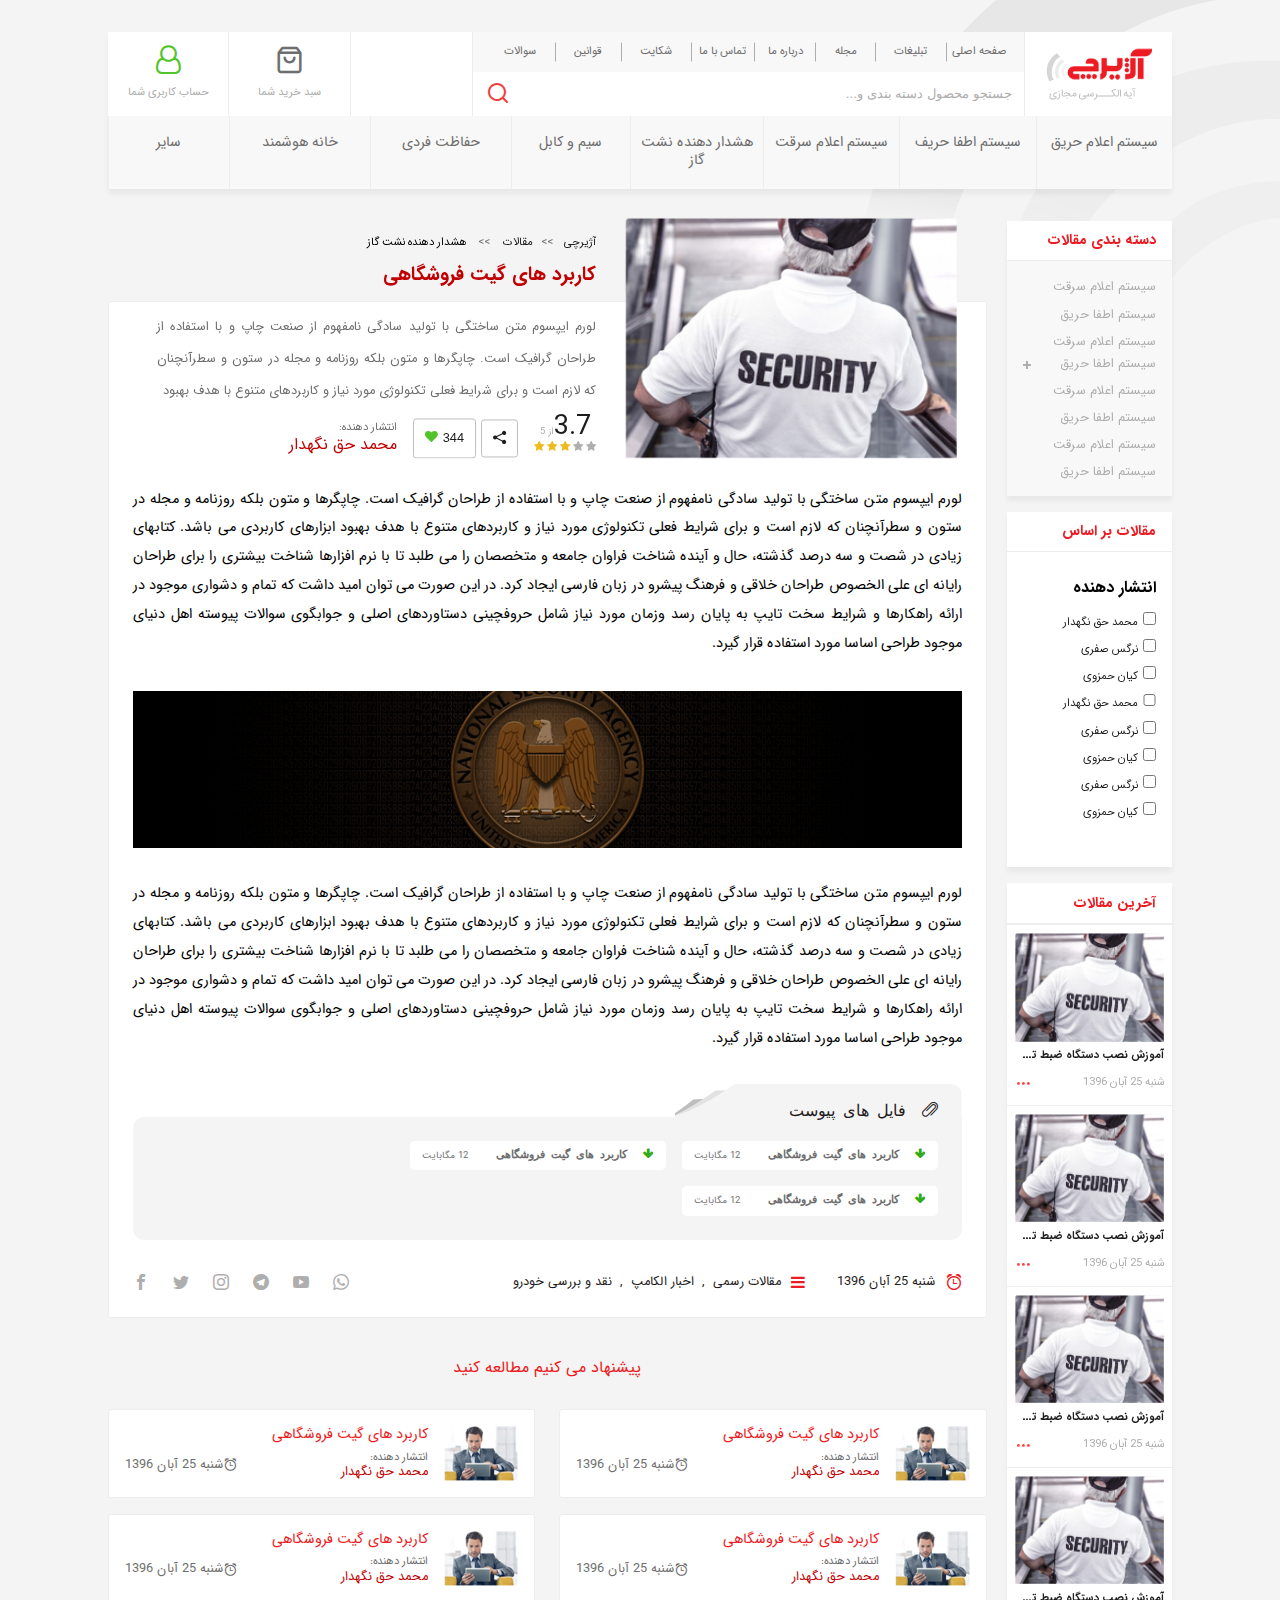
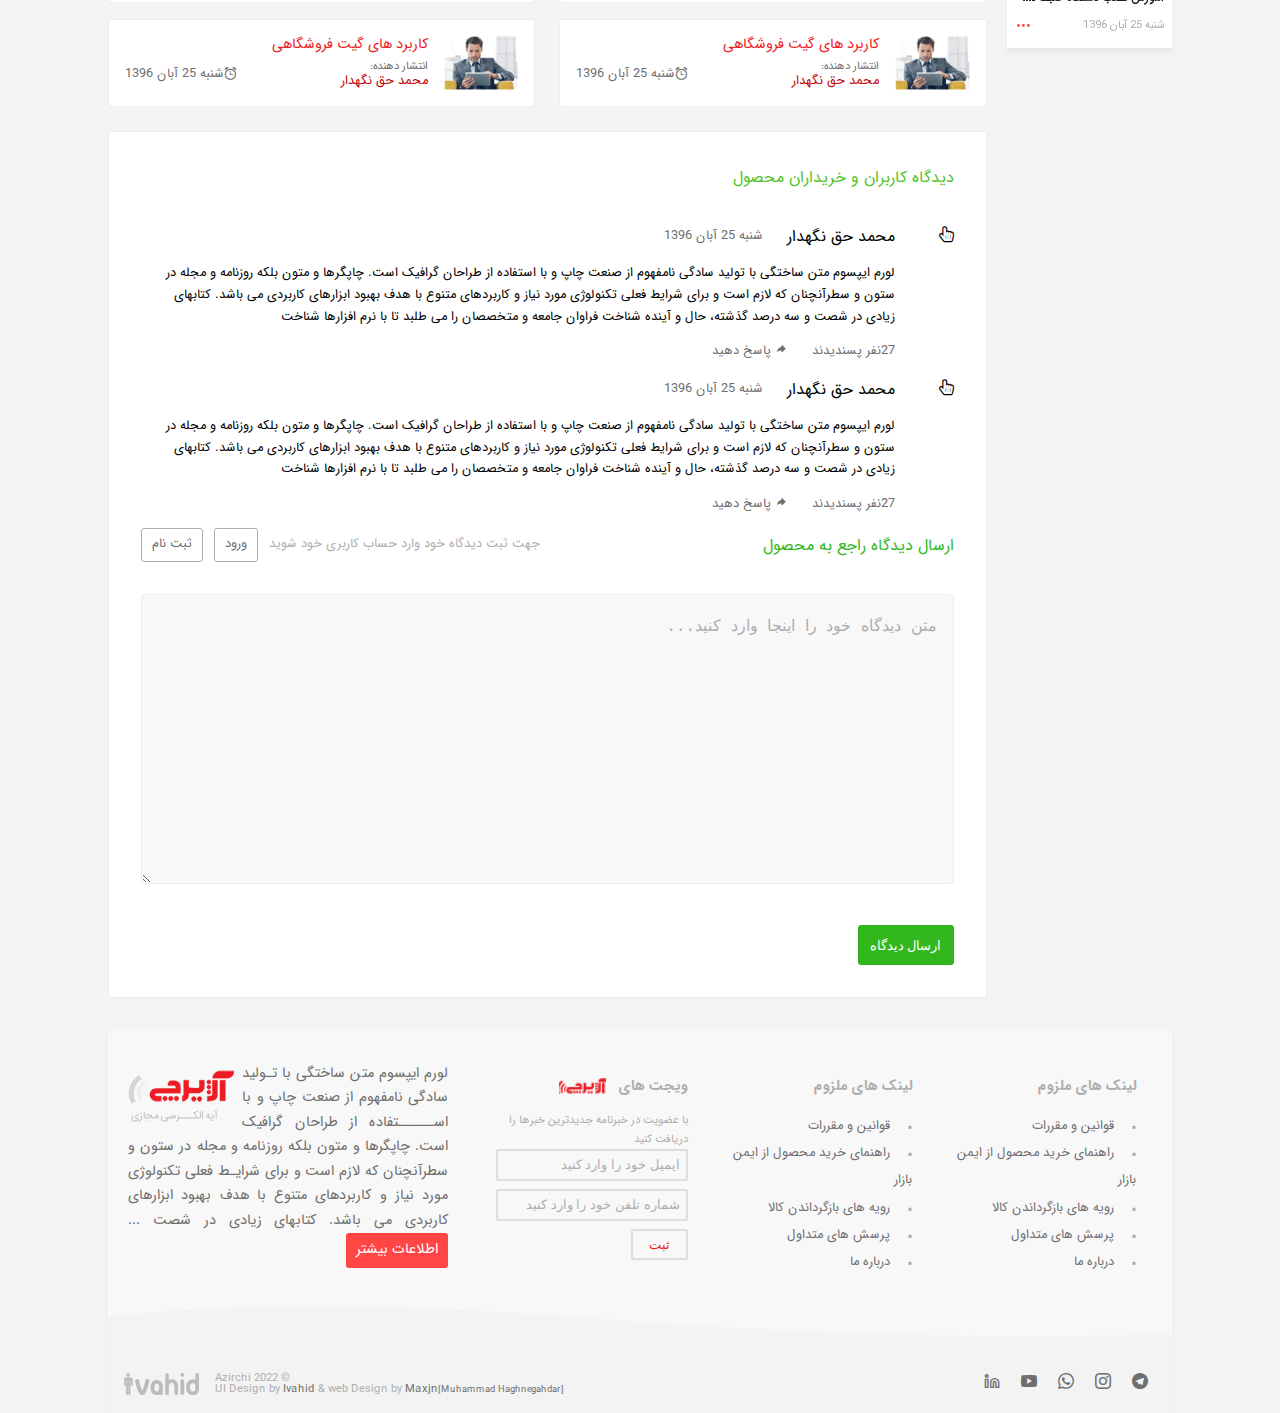
<file: single.html>
<!DOCTYPE html>
<html lang="fa">

<head>
    <meta charset="UTF-8">
    <meta http-equiv="X-UA-Compatible" content="IE=edge">
    <meta name="viewport" content="width=device-width, initial-scale=1.0">
    <title>آژیرچی</title>
    <!--*CSS---------------------------------------------------->
    <link rel="stylesheet" href="assets/css/bootstrap-grid.rtl.css">
    <link rel="stylesheet" href="assets/css/icomoon.css">
    <link rel="stylesheet" href="assets/css/fontiran.css">
    <link rel="stylesheet" href="https://cdn.jsdelivr.net/npm/swiper@8/swiper-bundle.min.css" />
    <link rel="stylesheet" href="assets/css/style.css">
    <link rel="stylesheet" href="assets/css/responsive.css">
</head>

<body>
    <div class="menu-shadow"></div>
    <div class="container">
        <!--*========================= Header =========================-->
        <header class="site-header">

            <!--*========================= Header Top =========================-->
            <div class="header-top d-flex">
                <div class="top-start top-btn d-flex align-items-center">
                    <figure class="header-logo"><a href="#"><img src="assets/img/Logo.png" alt="Logo"></a></figure>
                </div>
                <div class="top-middle">
                    <nav class="main-menu">
                        <ul>
                            <li class="justify-content-between main-menu-header">منو اصلی <i class="icon-cross"></i>
                            </li>
                            <li><a href="index.html">صفحه اصلی</a></li>
                            <li><a href="#">تبلیغات</a></li>
                            <li><a href="#">مجله</a></li>
                            <li><a href="page.html">درباره ما</a></li>
                            <li><a href="#">تماس با ما</a></li>
                            <li><a href="#">شکایت</a></li>
                            <li><a href="#">قوانین</a></li>
                            <li><a href="#">سوالات</a></li>
                        </ul>
                    </nav>

                    <form class="header-search">
                        <input type="search" placeholder="جستجو محصول دسته بندی و...">
                        <button type="submit" class="icon-search" title="جستجو"></button>
                    </form>
                </div>
                <div class="top-end d-flex justify-content-end">
                    <div class="top-btn  flex-column align-items-center justify-content-center burgers main-menu-bar"
                        title="منو اصلی"><i class="icon-bars"></i>
                        <p>منو اصلی</p>
                    </div>

                    <div class="top-btn  flex-column align-items-center justify-content-center burgers service-menu-bar"
                        title="منو فروشگاه">
                        <i class="icon-storefront"></i>
                        <p>کالا ها</p>
                    </div>


                    <div class="top-btn  flex-column align-items-center justify-content-center" title="سبد خرید"><i
                            class="icon-shopping-bag"></i>
                        <p>سبد خرید شما</p>
                    </div>
                    <div class="top-btn flex-column align-items-center justify-content-center" title="حساب کاربری"><i
                            class="icon-user-o"></i>
                        <p>حساب کاربری شما</p>
                    </div>
                </div>
            </div>
            <!--*========================= Header Top Ends =========================-->

            <!--*========================= Header Bottom =========================-->
            <div class="header-bottom">
                <nav class="service-nav">
                    <ul>
                        <li class="service-menu-header justify-content-between align-items-center">منو فروشگاه <i
                                class="icon-cross"></i>
                        </li>
                        <li><a href="#">سیستم اعلام حریق</a></li>
                        <li><a href="#">سیستم اطفا حریف</a></li>
                        <li><a href="#">سیستم اعلام سرقت</a></li>
                        <li><a href="#">هشدار دهنده نشت گاز</a></li>
                        <li><a href="#">سیم و کابل</a></li>
                        <li><a href="#">حفاظت فردی</a></li>
                        <li><a href="#">خانه هوشمند</a></li>
                        <li><a href="#">سایر</a></li>
                    </ul>
                </nav>
                <form class="header-search">
                    <input type="search" placeholder="جستجو محصول دسته بندی و...">
                    <button type="submit" class="icon-search" title="جستجو"></button>
                </form>
            </div>
            <!--*========================= Header Bottom Ends =========================-->
        </header>
        <!--*========================= Header Ends =========================-->

        <!--*========================= Main =========================-->
        <main>
            <div class="wrapper row align-items-start">

                <!--*========================= Sidebar =========================-->
                <aside class="sidebar col-2">
                    <!-- *Sidebar Widget -->
                    <section class="widget">
                        <h3 class="widget-title">دسته بندی مقالات</h3>
                        <nav class="sidebar-menu">
                            <ul>
                                <li><a href="#">سیستم اعلام سرقت</a></li>
                                <li><a href="#">سیستم اطفا حریق</a></li>
                                <li><a href="#">سیستم اعلام سرقت</a></li>
                                <li class="sub-menu-li"><a href="#"
                                        class="d-flex justify-content-between align-items-center">سیستم اطفا
                                        حریق <i class="icon-plus"></i></a>
                                    <ul class="sub-menu">
                                        <li><a href="#">سیم و کابل</a></li>
                                        <li><a href="#">حفاظت فردی</a></li>
                                        <li><a href="#">خانه هوشمند</a></li>
                                        <li><a href="#">سایر محصولات</a></li>
                                    </ul>
                                </li>
                                <li><a href="#">سیستم اعلام سرقت</a></li>
                                <li><a href="#">سیستم اطفا حریق</a></li>
                                <li><a href="#">سیستم اعلام سرقت</a></li>
                                <li><a href="#">سیستم اطفا حریق</a></li>
                            </ul>
                        </nav>
                    </section>

                    <section class="widget">
                        <h3 class="widget-title">مقالات بر اساس</h3>

                        <form action="" class="groups">
                            <h4>انتشار دهنده</h4>
                            <input type="checkbox" id="item1" name="item1" value="Bike">
                            <label for="item1"> محمد حق نگهدار</label><br>

                            <input type="checkbox" id="item2" name="item2" value="Car">
                            <label for="item2"> نرگس صفری</label><br>

                            <input type="checkbox" id="item3" name="item3" value="Boat">
                            <label for="item3"> کیان حمزوی</label><br>

                            <input type="checkbox" id="item4" name="item4" value="Bike">
                            <label for="item4"> محمد حق نگهدار</label><br>

                            <input type="checkbox" id="item5" name="item5" value="Car">
                            <label for="item5"> نرگس صفری</label><br>

                            <input type="checkbox" id="item6" name="item6" value="Boat">
                            <label for="item6"> کیان حمزوی</label><br>

                            <input type="checkbox" id="item7" name="item7" value="Car">
                            <label for="item7"> نرگس صفری</label><br>

                            <input type="checkbox" id="item8" name="item8" value="Boat">
                            <label for="item8"> کیان حمزوی</label><br><br>

                        </form>
                    </section>

                    <section class="widget">
                        <h3 class="widget-title"> آخرین مقالات </h3>
                        <div class="last-posts">

                            <article class="post">
                                <figure> <a href="#" title="thumbnail"><img src="assets/img/podt1.png"
                                            alt="thumbnail"></a></figure>
                                <h2 class="post-title"><a href="#"> آموزش نصب دستگاه ضبط تصویر 32 کانال</a></h2>
                                <footer class="post-footer d-flex justify-content-between">
                                    <span class="date">شنبه 25 آبان 1396</span>
                                    <a class="see-more d-flex align-items-center"><i
                                            class="icon-more-horizontal"></i></a>
                                </footer>
                            </article>

                            <article class="post">
                                <figure> <a href="#" title="thumbnail"><img src="assets/img/podt1.png"
                                            alt="thumbnail"></a></figure>
                                <h2 class="post-title"><a href="#"> آموزش نصب دستگاه ضبط تصویر 32 کانال</a></h2>
                                <footer class="post-footer d-flex justify-content-between">
                                    <span class="date">شنبه 25 آبان 1396</span>
                                    <a class="see-more d-flex align-items-center"><i
                                            class="icon-more-horizontal"></i></a>
                                </footer>
                            </article>

                            <article class="post">
                                <figure> <a href="#" title="thumbnail"><img src="assets/img/podt1.png"
                                            alt="thumbnail"></a></figure>
                                <h2 class="post-title"><a href="#"> آموزش نصب دستگاه ضبط تصویر 32 کانال</a></h2>
                                <footer class="post-footer d-flex justify-content-between">
                                    <span class="date">شنبه 25 آبان 1396</span>
                                    <a class="see-more d-flex align-items-center"><i
                                            class="icon-more-horizontal"></i></a>
                                </footer>
                            </article>

                            <article class="post">
                                <figure> <a href="#" title="thumbnail"><img src="assets/img/podt1.png"
                                            alt="thumbnail"></a></figure>
                                <h2 class="post-title"><a href="#"> آموزش نصب دستگاه ضبط تصویر 32 کانال</a></h2>
                                <footer class="post-footer d-flex justify-content-between">
                                    <span class="date">شنبه 25 آبان 1396</span>

                                    <a class="see-more d-flex align-items-center">
                                        <i class="icon-more-horizontal"></i>
                                    </a>
                                </footer>
                            </article>
                        </div>
                    </section>

                </aside>
                <!--*========================= Sidebar Ends =========================-->

                <!--*========================= Single Main Content =========================-->
                <div class="main col-10">
                    <!--*========================= Post Main Content =========================-->
                    <article class="single-post">
                        <!-- * Post Header -->
                        <header class="post-header row">
                            <figure class="post-thumbnail col-5">
                                <img src="assets/img/podt1.png" alt="thumbnail">
                            </figure>
                            <div class="post-info col-7 d-flex flex-column justify-content-between ">
                                <div class="breadcrumb">
                                    <ul>
                                        <li><a href="#">آژیرچی </a></li>
                                        <li><a href="#">مقالات</a></li>
                                        <li> هشدار دهنده نشت گاز</li>
                                    </ul>
                                    <h1 class="post-title">کاربرد های گیت فروشگاهی</h1>

                                </div>

                                <p class="post-abstract">لورم ایپسوم متن ساختگی با تولید سادگی نامفهوم از صنعت چاپ و با
                                    استفاده از طراحان گرافیک است. چاپگرها و متون بلکه روزنامه و مجله در ستون و سطرآنچنان
                                    که لازم است و برای شرایط فعلی تکنولوژی مورد نیاز و کاربردهای متنوع با هدف بهبود </p>

                                <div class="post-meta-header d-flex align-items-center ">
                                    <div class="post-rate">
                                        <div class="rate"><span>3.7</span><small>از 5</small></div>
                                        <div class="stars">
                                            <i value="1" class="icon-star active"></i>
                                            <i value="2" class="icon-star active"></i>
                                            <i value="3" class="icon-star active"></i>
                                            <i value="4" class="icon-star"></i>
                                            <i value="5" class="icon-star"></i>
                                        </div>
                                    </div>
                                    <div class="post-like-share">
                                        <button class="share btn btn-main icon-share" title="اشتراک گذاری"></button>

                                        <button class="like btn btn-main "><i class="icon-heart"></i>344</button>
                                    </div>
                                    <div class="post-author d-flex flex-column">
                                        <span>انتشار دهنده:</span><a href="">محمد حق نگهدار</a>
                                    </div>
                                </div>

                            </div>
                        </header>

                        <!-- * Post Content -->
                        <div class="post-content">
                            <p>لورم ایپسوم متن ساختگی با تولید سادگی نامفهوم از صنعت چاپ و با استفاده از طراحان گرافیک
                                است. چاپگرها و متون بلکه روزنامه و مجله در ستون و سطرآنچنان که لازم است و برای شرایط
                                فعلی تکنولوژی مورد نیاز و کاربردهای متنوع با هدف بهبود ابزارهای کاربردی می باشد. کتابهای
                                زیادی در شصت و سه درصد گذشته، حال و آینده شناخت فراوان جامعه و متخصصان را می طلبد تا با
                                نرم افزارها شناخت بیشتری را برای طراحان رایانه ای علی الخصوص طراحان خلاقی و فرهنگ پیشرو
                                در زبان فارسی ایجاد کرد. در این صورت می توان امید داشت که تمام و دشواری موجود در ارائه
                                راهکارها و شرایط سخت تایپ به پایان رسد وزمان مورد نیاز شامل حروفچینی دستاوردهای اصلی و
                                جوابگوی سوالات پیوسته اهل دنیای موجود طراحی اساسا مورد استفاده قرار گیرد.
                            </p>
                            <figure> <img src="assets/img/single-post.png" alt=""> </figure>
                            <p>لورم ایپسوم متن ساختگی با تولید سادگی نامفهوم از صنعت چاپ و با استفاده از طراحان گرافیک
                                است. چاپگرها و متون بلکه روزنامه و مجله در ستون و سطرآنچنان که لازم است و برای شرایط
                                فعلی تکنولوژی مورد نیاز و کاربردهای متنوع با هدف بهبود ابزارهای کاربردی می باشد. کتابهای
                                زیادی در شصت و سه درصد گذشته، حال و آینده شناخت فراوان جامعه و متخصصان را می طلبد تا با
                                نرم افزارها شناخت بیشتری را برای طراحان رایانه ای علی الخصوص طراحان خلاقی و فرهنگ پیشرو
                                در زبان فارسی ایجاد کرد. در این صورت می توان امید داشت که تمام و دشواری موجود در ارائه
                                راهکارها و شرایط سخت تایپ به پایان رسد وزمان مورد نیاز شامل حروفچینی دستاوردهای اصلی و
                                جوابگوی سوالات پیوسته اهل دنیای موجود طراحی اساسا مورد استفاده قرار گیرد.
                            </p>
                            <!-- * Download Box -->
                            <div class="download-box">
                                <div class="header">
                                    <div class="d-flex justify-content-start align-items-end icon-attachment">فایل
                                        های پیوست</div>
                                </div>

                                <!-- *Links -->
                                <div class="links d-flex flex-wrap ">

                                    <a href="#" title="link" class="link d-flex justify-content-between ">
                                        <span class="link-title icon-arrow-down">کاربرد های گیت فروشگاهی</span>
                                        <span class="volume">12 مگابایت</span>
                                    </a>

                                    <a href="#" title="link" class="link d-flex justify-content-between ">
                                        <span class="link-title icon-arrow-down">کاربرد های گیت فروشگاهی</span>
                                        <span class="volume">12 مگابایت</span>
                                    </a>
                                    <a href="#" title="link" class="link d-flex justify-content-between ">
                                        <span class="link-title icon-arrow-down">کاربرد های گیت فروشگاهی</span>
                                        <span class="volume">12 مگابایت</span>
                                    </a>

                                </div>
                            </div>

                            <!-- * Footers Meta -->
                            <div class="meta-footer d-flex justify-content-between align-items-center">
                                <div class="meta d-flex">
                                    <div class="date d-flex align-items-center">
                                        <i class="icon-time"></i>
                                        شنبه
                                        25
                                        آبان 1396
                                    </div>

                                    <div class="categories d-flex align-items-center">
                                        <i class="icon-bars"></i>
                                        <a href="#" title="category">مقالات رسمی</a>
                                        <a href="#" title="category">اخبار الکامپ</a>
                                        <a href="#" title="category">نقد و بررسی خودرو</a>
                                    </div>
                                </div>

                                <div class="post-share d-flex flex-row-reverse">
                                    <a href="#" title="link" class="icon-facebook"></a>
                                    <a href="#" title="link" class="icon-twitter"></a>
                                    <a href="#" title="link" class="icon-instagram"></a>
                                    <a href="#" title="link" class="icon-telegram"></a>
                                    <a href="#" title="link" class="icon-video1"></a>
                                    <a href="#" title="link" class="icon-whatsapp"></a>
                                </div>
                            </div>
                        </div>
                    </article>
                    <!--*========================= Post Main Content Ends =========================-->

                    <!--*========================= Suggested Posts  =========================-->
                    <section class="suggested-posts row">
                        <h4 class="title">پیشنهاد می کنیم مطالعه کنید</h4>

                        <!-- *Posts -->
                        <div class="col-6  ">
                            <article class="post d-flex">
                                <figure>
                                    <a href="#" title="title"><img src="assets/img/small-post1.png" alt="post1"></a>
                                </figure>
                                <div class="post-main d-flex flex-column justify-content-between">
                                    <h3 class="post-title"><a href="#">کاربرد های گیت فروشگاهی</a></h3>

                                    <div class="post-footer d-flex justify-content-between">
                                        <div class="post-author d-flex flex-column">
                                            <span>انتشار دهنده:</span><a href="">محمد حق نگهدار</a>
                                        </div>
                                        <div class="date d-flex align-items-center">
                                            <i class="icon-time"></i>
                                            شنبه
                                            25
                                            آبان 1396
                                        </div>
                                    </div>
                                </div>
                            </article>
                        </div>

                        <div class="col-6  ">
                            <article class="post d-flex">
                                <figure>
                                    <a href="#" title="title"><img src="assets/img/small-post1.png" alt="post1"></a>
                                </figure>
                                <div class="post-main d-flex flex-column justify-content-between">
                                    <h3 class="post-title"><a href="#">کاربرد های گیت فروشگاهی</a></h3>

                                    <div class="post-footer d-flex justify-content-between">
                                        <div class="post-author d-flex flex-column">
                                            <span>انتشار دهنده:</span><a href="">محمد حق نگهدار</a>
                                        </div>
                                        <div class="date d-flex align-items-center">
                                            <i class="icon-time"></i>
                                            شنبه
                                            25
                                            آبان 1396
                                        </div>
                                    </div>
                                </div>
                            </article>
                        </div>

                        <div class="col-6  ">
                            <article class="post d-flex">
                                <figure>
                                    <a href="#" title="title"><img src="assets/img/small-post1.png" alt="post1"></a>
                                </figure>
                                <div class="post-main d-flex flex-column justify-content-between">
                                    <h3 class="post-title"><a href="#">کاربرد های گیت فروشگاهی</a></h3>

                                    <div class="post-footer d-flex justify-content-between">
                                        <div class="post-author d-flex flex-column">
                                            <span>انتشار دهنده:</span><a href="">محمد حق نگهدار</a>
                                        </div>
                                        <div class="date d-flex align-items-center">
                                            <i class="icon-time"></i>
                                            شنبه
                                            25
                                            آبان 1396
                                        </div>
                                    </div>
                                </div>
                            </article>
                        </div>

                        <div class="col-6  ">
                            <article class="post d-flex">
                                <figure>
                                    <a href="#" title="title"><img src="assets/img/small-post1.png" alt="post1"></a>
                                </figure>
                                <div class="post-main d-flex flex-column justify-content-between">
                                    <h3 class="post-title"><a href="#">کاربرد های گیت فروشگاهی</a></h3>

                                    <div class="post-footer d-flex justify-content-between">
                                        <div class="post-author d-flex flex-column">
                                            <span>انتشار دهنده:</span><a href="">محمد حق نگهدار</a>
                                        </div>
                                        <div class="date d-flex align-items-center">
                                            <i class="icon-time"></i>
                                            شنبه
                                            25
                                            آبان 1396
                                        </div>
                                    </div>
                                </div>
                            </article>
                        </div>


                        <div class="col-6  ">
                            <article class="post d-flex">
                                <figure>
                                    <a href="#" title="title"><img src="assets/img/small-post1.png" alt="post1"></a>
                                </figure>
                                <div class="post-main d-flex flex-column justify-content-between">
                                    <h3 class="post-title"><a href="#">کاربرد های گیت فروشگاهی</a></h3>

                                    <div class="post-footer d-flex justify-content-between">
                                        <div class="post-author d-flex flex-column">
                                            <span>انتشار دهنده:</span><a href="">محمد حق نگهدار</a>
                                        </div>
                                        <div class="date d-flex align-items-center">
                                            <i class="icon-time"></i>
                                            شنبه
                                            25
                                            آبان 1396
                                        </div>
                                    </div>
                                </div>
                            </article>
                        </div>

                        <div class="col-6  ">
                            <article class="post d-flex">
                                <figure>
                                    <a href="#" title="title"><img src="assets/img/small-post1.png" alt="post1"></a>
                                </figure>
                                <div class="post-main d-flex flex-column justify-content-between">
                                    <h3 class="post-title"><a href="#">کاربرد های گیت فروشگاهی</a></h3>

                                    <div class="post-footer d-flex justify-content-between">
                                        <div class="post-author d-flex flex-column">
                                            <span>انتشار دهنده:</span><a href="">محمد حق نگهدار</a>
                                        </div>
                                        <div class="date d-flex align-items-center">
                                            <i class="icon-time"></i>
                                            شنبه
                                            25
                                            آبان 1396
                                        </div>
                                    </div>
                                </div>
                            </article>
                        </div>


                    </section>
                    <!--*========================= Suggested Posts Ends  =========================-->

                    <!--*========================= Comments  =========================-->
                    <section class="single-comment-area">
                        <div class="comment-title">
                            <span> دیدگاه کاربران و خریداران محصول</span>
                        </div>

                        <div class="comments-list">

                            <ul class="">
                                <li class="comment d-flex">
                                    <!-- *Comment Like -->
                                    <div class="comment-like-area">
                                        <span class="icon-hand-pointer-o"></span>
                                    </div>

                                    <!-- *Comment Main -->
                                    <div class="comment-main-area">

                                        <!-- *header -->
                                        <div class="comment-header d-flex align-items-center">
                                            <span class="author">محمد حق نگهدار</span>
                                            <div class="date">
                                                شنبه
                                                25
                                                آبان 1396
                                            </div>
                                        </div>

                                        <!-- *content -->
                                        <div class="comment-content">
                                            <p> لورم ایپسوم متن ساختگی با تولید سادگی نامفهوم از صنعت چاپ و با استفاده
                                                از طراحان گرافیک است. چاپگرها و متون بلکه روزنامه و مجله در ستون و
                                                سطرآنچنان که لازم است و برای شرایط فعلی تکنولوژی مورد نیاز و کاربردهای
                                                متنوع با هدف بهبود ابزارهای کاربردی می باشد. کتابهای زیادی در شصت و سه
                                                درصد گذشته، حال و آینده شناخت فراوان جامعه و متخصصان را می طلبد تا با
                                                نرم افزارها شناخت </p>
                                        </div>

                                        <!-- *footer -->
                                        <div class="comment-footer d-flex">
                                            <div class="like-number-area"><span class="like-value">27</span>نفر پسندیدند
                                            </div>
                                            <a class="giv-respond">
                                                <i class="icon-arrow-forward"></i>
                                                پاسخ دهید
                                            </a>
                                        </div>
                                    </div>


                                <li class="comment comment-shild d-flex">
                                    <!-- *Comment Like -->
                                    <div class="comment-like-area">
                                        <span class="icon-hand-pointer-o"></span>
                                    </div>

                                    <!-- *Comment Main -->
                                    <div class="comment-main-area">

                                        <!-- *header -->
                                        <div class="comment-header d-flex align-items-center">
                                            <span class="author">محمد حق نگهدار</span>
                                            <div class="date">
                                                شنبه
                                                25
                                                آبان 1396
                                            </div>
                                        </div>

                                        <!-- *content -->
                                        <div class="comment-content">
                                            <p> لورم ایپسوم متن ساختگی با تولید سادگی نامفهوم از صنعت چاپ و با
                                                استفاده
                                                از طراحان گرافیک است. چاپگرها و متون بلکه روزنامه و مجله در ستون
                                                و
                                                سطرآنچنان که لازم است و برای شرایط فعلی تکنولوژی مورد نیاز و
                                                کاربردهای
                                                متنوع با هدف بهبود ابزارهای کاربردی می باشد. کتابهای زیادی در
                                                شصت و سه
                                                درصد گذشته، حال و آینده شناخت فراوان جامعه و متخصصان را می طلبد
                                                تا با
                                                نرم افزارها شناخت </p>
                                        </div>

                                        <!-- *footer -->
                                        <div class="comment-footer d-flex">
                                            <div class="like-number-area"><span class="like-value">27</span>نفر
                                                پسندیدند
                                            </div>
                                            <a class="giv-respond">
                                                <i class="icon-arrow-forward"></i>
                                                پاسخ دهید
                                            </a>
                                        </div>
                                    </div>
                                </li>
                                </li>


                            </ul>
                        </div>

                        <form action="" class="respond ">
                            <header class="respond-header d-flex justify-content-between align-items-center">
                                <h4 class="respond-title">ارسال دیدگاه راجع به محصول</h4>
                                <div class="register-bnts d-flex justify-content-between align-items-center">
                                    <span> جهت ثبت دیدگاه خود وارد حساب کاربری خود شوید</span>
                                    <a href="#" class="btn btn-primary">ورود</a>
                                    <a href="#" class="btn btn-primary">ثبت نام</a>
                                </div>
                            </header>
                            <textarea placeholder="متن دیدگاه خود را اینجا وارد کنید..." rows="8"></textarea>
                            <input type="submit" class="brn btn-sell" value="ارسال دیدگاه">
                        </form>
                    </section>
                    <!--*========================= Comments Ends  =========================-->



                </div>
                <!--*========================= Single Main Content =========================-->


            </div>
        </main>
        <!--*========================= Main Ends =========================-->

        <!--*========================= Footer =========================-->
        <foorer class="site-footer">
            <div class="row pb-5">
                <div class="col-xl-8 row">
                    <div class="col-md-4 col-sm-6">
                        <nav class="footer-menu">
                            <h3>لینک های ملزوم</h3>
                            <ul>
                                <li><a href="#">قوانین و مقررات</a></li>
                                <li><a href="#">راهنمای خرید محصول از ایمن بازار</a></li>
                                <li><a href="#">رویه های بازگرداندن کالا</a></li>
                                <li><a href="#">پرسش های متداول</a></li>
                                <li><a href="#">درباره ما</a></li>
                            </ul>
                        </nav>
                    </div>
                    <div class="col-md-4 col-sm-6">
                        <nav class="footer-menu">
                            <h3>لینک های ملزوم</h3>
                            <ul>
                                <li><a href="#">قوانین و مقررات</a></li>
                                <li><a href="#">راهنمای خرید محصول از ایمن بازار</a></li>
                                <li><a href="#">رویه های بازگرداندن کالا</a></li>
                                <li><a href="#">پرسش های متداول</a></li>
                                <li><a href="#">درباره ما</a></li>
                            </ul>
                        </nav>
                    </div>
                    <div class="col-md-4 col-sm-6">
                        <div class="widget-header">
                            <h3>ویجت های</h3>
                            <img src="assets/img/Logo-Small.png" alt="small-logo">
                        </div>
                        <div class="widget-body">
                            <p>با عضویت در خبرنامه جدیدترین خبرها را دریافت کنید</p>
                            <form action="" class="news-subscribe">
                                <input type="email" name="email" id="email" title="ایمیل"
                                    placeholder="ایمیل خود را وارد کنید">
                                <input type="text" name="phone" id="phone" title="تلفن"
                                    placeholder="شماره تلفن خود را وارد کنید">
                                <input type="submit" value="ثبت" class="btn btn-main">
                            </form>
                        </div>
                    </div>
                </div>
                <div class="col-xl-4 aboout-us">
                    <p><img src="assets/img/Logo.png" alt="logo"> لورم ایپسوم متن ساختگی با تـولید سادگی
                        نامفهوم از صنعت چاپ و با اســــــتفاده از
                        طراحان گرافیک است. چاپگرها و متون بلکه
                        روزنامه و مجله در ستون و سطرآنچنان که لازم است و برای شرایـط
                        فعلی تکنولوژی مورد نیاز و کاربردهای متنوع با هدف بهبود ابزارهای
                        کاربردی می باشد. کتابهای زیادی در شصت ...
                        <a href="#" class="btn btn-more">اطلاعات بیشتر</a>
                    </p>
                </div>
            </div>
            <div class="footer-bottom d-flex flex-sm-row flex-column align-items-center justify-content-between ">
                <div class="social-media">
                    <a class="icon-telegram" href="#" title="telgram"></a>
                    <a class="icon-instagram" href="#" title="instagram"></a>
                    <a class="icon-whatsapp" href="#" title="whatsapp"></a>
                    <a class="icon-video1" href="#" title="youtube"></a>
                    <a class="icon-linkedin" href="#" title="linkdin"></a>
                </div>
                <div class="copyright d-flex align-items-center ">
                    <div class="text">
                        <p>&copy; 2022 Azirchi</p>
                        <p> UI Design by <a href="https://ivahid.com/">Ivahid</a> & web Design by <a
                                href="https://github.com/maxjn"> Maxjn<small>[Muhammad Haghnegahdar]</small></a> </p>
                    </div>
                    <figure class="logo">
                        <img src="assets/img/ivahid-logo.png" alt="logo">
                    </figure>
                </div>
            </div>
        </foorer>
        <!--*========================= Footer Ends =========================-->
    </div>
    <!--*Js---------------------------------------------------->
    <script src="assets/js/jquery-3.6.1.min.js"></script>
    <script src="https://cdn.jsdelivr.net/npm/swiper@8/swiper-bundle.min.js"></script>
    <script src="assets/js/swiper.js"></script>
    <script src="assets/js/script.js"></script>
</body>

</html>
</file>
<file: assets/css/icomoon.css>
@font-face {
  font-family: "icomoon";
  src: url("../fonts/icomoon.eot?fc0wyu");
  src: url("../fonts/icomoon.eot?fc0wyu#iefix") format("embedded-opentype"),
    url("../fonts/icomoon.ttf?fc0wyu") format("truetype"),
    url("../fonts/icomoon.woff?fc0wyu") format("woff"),
    url("../fonts/icomoon.svg?fc0wyu#icomoon") format("svg");
  font-weight: normal;
  font-style: normal;
  font-display: block;
}

[class^="icon-"],
[class*=" icon-"] {
  /* use !important to prevent issues with browser extensions that change fonts */
  font-family: "icomoon" !important;
  speak: never;
  font-style: normal;
  font-weight: normal;
  font-variant: normal;
  text-transform: none;
  line-height: 1;

  /* Better Font Rendering =========== */
  -webkit-font-smoothing: antialiased;
  -moz-osx-font-smoothing: grayscale;
}

.icon-store-front:before {
  content: "\e9a0";
}
.icon-megaphone:before {
  content: "\e974";
}
.icon-bell:before {
  content: "\e975";
}
.icon-education:before {
  content: "\e935";
}
.icon-waves-outline:before {
  content: "\e9a5";
}
.icon-media-eject-outline:before {
  content: "\e9a6";
}
.icon-media-play-outline:before {
  content: "\e9a7";
}
.icon-media-record-outline:before {
  content: "\e9a8";
}
.icon-media-rewind-outline:before {
  content: "\e9a9";
}
.icon-media-stop-outline:before {
  content: "\e9aa";
}
.icon-microphone-outline:before {
  content: "\e9ab";
}
.icon-phone-outline:before {
  content: "\e9ac";
}
.icon-plane-outline:before {
  content: "\e9ad";
}
.icon-flag-outline:before {
  content: "\e9ae";
}
.icon-pi-outline:before {
  content: "\e9af";
}
.icon-social-skype-outline:before {
  content: "\e9b0";
}
.icon-puzzle-outline:before {
  content: "\e9b1";
}
.icon-spanner-outline:before {
  content: "\e9b2";
}
.icon-notes-outline:before {
  content: "\e9b3";
}
.icon-power-outline:before {
  content: "\e9b4";
}
.icon-world-outline:before {
  content: "\e9b5";
}
.icon-media-fast-forward-outline:before {
  content: "\e9b6";
}
.icon-anchor-outline:before {
  content: "\e9b7";
}
.icon-arrow-minimise-outline:before {
  content: "\e9b8";
}
.icon-arrow-loop-outline:before {
  content: "\e9b9";
}
.icon-arrow-repeat-outline:before {
  content: "\e9ba";
}
.icon-arrow-sync-outline:before {
  content: "\e9bb";
}
.icon-calender-outline:before {
  content: "\e9bc";
}
.icon-code-outline:before {
  content: "\e9bd";
}
.icon-sort-alphabetically-outline:before {
  content: "\e9be";
}
.icon-sort-numerically-outline:before {
  content: "\e9bf";
}
.icon-pin-outline:before {
  content: "\e9c0";
}
.icon-tabs-outline:before {
  content: "\e9c1";
}
.icon-zoom-in-outline:before {
  content: "\e9c2";
}
.icon-zoom-out-outline:before {
  content: "\e9c3";
}
.icon-zoom-outline:before {
  content: "\e9c4";
}
.icon-arrow-maximise-outline:before {
  content: "\e9c5";
}
.icon-download-outline:before {
  content: "\e9c6";
}
.icon-eject-outline:before {
  content: "\e9c7";
}
.icon-info-large-outline:before {
  content: "\e9c8";
}
.icon-refresh-outline:before {
  content: "\e9c9";
}
.icon-scissors-outline:before {
  content: "\e9ca";
}
.icon-upload-outline:before {
  content: "\e9cb";
}
.icon-camera-outline:before {
  content: "\e9cc";
}
.icon-cog-outline:before {
  content: "\e9cd";
}
.icon-eye-outline:before {
  content: "\e9ce";
}
.icon-globe-outline:before {
  content: "\e9cf";
}
.icon-infinity-outline:before {
  content: "\e9d0";
}
.icon-key-outline:before {
  content: "\e9d1";
}
.icon-point-of-interest-outline:before {
  content: "\e9d2";
}
.icon-video-outline:before {
  content: "\e9d3";
}
.icon-chart-area-outline:before {
  content: "\e9d4";
}
.icon-chart-bar-outline:before {
  content: "\e9d5";
}
.icon-chart-line-outline:before {
  content: "\e9d6";
}
.icon-chart-pie-outline:before {
  content: "\e9d7";
}
.icon-group-outline:before {
  content: "\e9d8";
}
.icon-lock-closed-outline:before {
  content: "\e9d9";
}
.icon-user-add-outline:before {
  content: "\e9da";
}
.icon-user-delete-outline:before {
  content: "\e9db";
}
.icon-user-outline:before {
  content: "\e9dc";
}
.icon-attachment-outline:before {
  content: "\e9dd";
}
.icon-backspace-outline:before {
  content: "\e9de";
}
.icon-info-outline:before {
  content: "\e9df";
}
.icon-location-arrow-outline:before {
  content: "\e9e0";
}
.icon-lock-open-outline:before {
  content: "\e9e1";
}
.icon-radar-outline:before {
  content: "\e9e2";
}
.icon-warning-outline:before {
  content: "\e9e3";
}
.icon-arrow-move-outline:before {
  content: "\e9e4";
}
.icon-cancel-outline:before {
  content: "\e9e5";
}
.icon-flash-outline:before {
  content: "\e9e6";
}
.icon-heart-outline:before {
  content: "\e9e7";
}
.icon-media-pause-outline:before {
  content: "\e9e8";
}
.icon-star-outline:before {
  content: "\e9e9";
}
.icon-wi-fi-outline:before {
  content: "\e9ea";
}
.icon-export-outline:before {
  content: "\e9eb";
}
.icon-image-outline:before {
  content: "\e9ec";
}
.icon-link-outline:before {
  content: "\e9ed";
}
.icon-location-outline1:before {
  content: "\e9ee";
}
.icon-rss-outline:before {
  content: "\e9ef";
}
.icon-arrow-back-outline1:before {
  content: "\e9f0";
}
.icon-arrow-down-outline:before {
  content: "\e9f1";
}
.icon-arrow-forward-outline1:before {
  content: "\e9f2";
}
.icon-arrow-up-outline:before {
  content: "\e9f3";
}
.icon-home-outline:before {
  content: "\e9f4";
}
.icon-th-list-outline:before {
  content: "\e9f5";
}
.icon-th-menu-outline:before {
  content: "\e9f6";
}
.icon-th-small-outline:before {
  content: "\e9f7";
}
.icon-arrow-left-outline:before {
  content: "\e9f8";
}
.icon-arrow-right-outline:before {
  content: "\e9f9";
}
.icon-chevron-left-outline:before {
  content: "\e9fa";
}
.icon-chevron-right-outline:before {
  content: "\e9fb";
}
.icon-divide-outline:before {
  content: "\e9fc";
}
.icon-equals-outline:before {
  content: "\e9fd";
}
.icon-th-large-outline:before {
  content: "\e9fe";
}
.icon-tick-outline:before {
  content: "\e9ff";
}
.icon-plus-outline:before {
  content: "\ea00";
}
.icon-times-outline:before {
  content: "\ea01";
}
.icon-chart-line:before {
  content: "\ea02";
}
.icon-delete-outline:before {
  content: "\ea03";
}
.icon-starburst-outline:before {
  content: "\ea04";
}
.icon-minus-outline:before {
  content: "\ea05";
}
.icon-arrow-back-outline:before {
  content: "\e976";
}
.icon-arrow-forward-outline:before {
  content: "\e977";
}
.icon-arrow-back:before {
  content: "\e978";
}
.icon-arrow-forward:before {
  content: "\e979";
}
.icon-storefront:before {
  content: "\e9a2";
}
.icon-local_printshop:before {
  content: "\e9a3";
}
.icon-store_mall_directory:before {
  content: "\e9a4";
}
.icon-double_arrow:before {
  content: "\e97a";
}
.icon-shopping-bag:before {
  content: "\e97b";
}
.icon-shopping-cart1:before {
  content: "\e97c";
}
.icon-user1:before {
  content: "\e97d";
}
.icon-location-outline:before {
  content: "\e961";
}
.icon-location1:before {
  content: "\e962";
}
.icon-business-card:before {
  content: "\e963";
}
.icon-add_ic_call:before {
  content: "\e964";
}
.icon-people_alt:before {
  content: "\e965";
}
.icon-people_outline:before {
  content: "\e966";
}
.icon-group:before {
  content: "\e967";
}
.icon-people:before {
  content: "\e967";
}
.icon-business:before {
  content: "\e968";
}
.icon-domain:before {
  content: "\e968";
}
.icon-color_lens:before {
  content: "\e969";
}
.icon-palette:before {
  content: "\e969";
}
.icon-access_alarm:before {
  content: "\e96a";
}
.icon-alarm:before {
  content: "\e96a";
}
.icon-arrow-down1:before {
  content: "\e903";
}
.icon-arrow-down-left:before {
  content: "\e904";
}
.icon-arrow-down-right:before {
  content: "\e905";
}
.icon-arrow-left1:before {
  content: "\e906";
}
.icon-arrow-right1:before {
  content: "\e907";
}
.icon-arrow-up1:before {
  content: "\e908";
}
.icon-arrow-up-left:before {
  content: "\e909";
}
.icon-arrow-up-right:before {
  content: "\e90a";
}
.icon-chevron-down1:before {
  content: "\e90b";
}
.icon-chevron-left1:before {
  content: "\e90c";
}
.icon-chevron-right1:before {
  content: "\e90d";
}
.icon-chevron-up1:before {
  content: "\e90e";
}
.icon-corner-down-left:before {
  content: "\e90f";
}
.icon-corner-down-right:before {
  content: "\e910";
}
.icon-corner-left-down:before {
  content: "\e911";
}
.icon-corner-left-up:before {
  content: "\e912";
}
.icon-corner-right-down:before {
  content: "\e913";
}
.icon-corner-right-up:before {
  content: "\e914";
}
.icon-corner-up-left:before {
  content: "\e915";
}
.icon-corner-up-right:before {
  content: "\e916";
}
.icon-eye:before {
  content: "\e917";
}
.icon-facebook1:before {
  content: "\e918";
}
.icon-heart2:before {
  content: "\e919";
}
.icon-home:before {
  content: "\e91a";
}
.icon-image:before {
  content: "\e91b";
}
.icon-instagram1:before {
  content: "\e91c";
}
.icon-linkedin:before {
  content: "\e91d";
}
.icon-moon1:before {
  content: "\e91e";
}
.icon-more-horizontal:before {
  content: "\e91f";
}
.icon-more-vertical:before {
  content: "\e920";
}
.icon-rss1:before {
  content: "\e921";
}
.icon-search:before {
  content: "\e922";
}
.icon-send1:before {
  content: "\e923";
}
.icon-sun:before {
  content: "\e924";
}
.icon-twitter1:before {
  content: "\e925";
}
.icon-locate:before {
  content: "\e97e";
}
.icon-point:before {
  content: "\e97f";
}
.icon-share1:before {
  content: "\e980";
}
.icon-dropbox:before {
  content: "\e99e";
}
.icon-forward:before {
  content: "\e981";
}
.icon-coin-dollar:before {
  content: "\e982";
}
.icon-money2:before {
  content: "\e982";
}
.icon-cash1:before {
  content: "\e982";
}
.icon-currency-dollar:before {
  content: "\e982";
}
.icon-newspaper:before {
  content: "\e983";
}
.icon-news:before {
  content: "\e983";
}
.icon-paper:before {
  content: "\e983";
}
.icon-at:before {
  content: "\e941";
}
.icon-email:before {
  content: "\e941";
}
.icon-earth:before {
  content: "\e942";
}
.icon-mobile:before {
  content: "\e943";
}
.icon-phone:before {
  content: "\e944";
}
.icon-trophy:before {
  content: "\e945";
}
.icon-IE:before {
  content: "\e946";
}
.icon-opera:before {
  content: "\e947";
}
.icon-safari:before {
  content: "\e948";
}
.icon-firefox:before {
  content: "\e949";
}
.icon-chrome:before {
  content: "\e94a";
}
.icon-user-tie:before {
  content: "\e94b";
}
.icon-earth1:before {
  content: "\e94c";
}
.icon-briefcase:before {
  content: "\e94d";
}
.icon-office:before {
  content: "\e94e";
}
.icon-music:before {
  content: "\e94f";
}
.icon-song:before {
  content: "\e94f";
}
.icon-audio:before {
  content: "\e94f";
}
.icon-sound1:before {
  content: "\e94f";
}
.icon-note:before {
  content: "\e94f";
}
.icon-headphones:before {
  content: "\e950";
}
.icon-headset:before {
  content: "\e950";
}
.icon-music2:before {
  content: "\e950";
}
.icon-audio2:before {
  content: "\e950";
}
.icon-coin-dollar1:before {
  content: "\e951";
}
.icon-money4:before {
  content: "\e951";
}
.icon-cash2:before {
  content: "\e951";
}
.icon-currency-dollar1:before {
  content: "\e951";
}
.icon-credit-card:before {
  content: "\e952";
}
.icon-money11:before {
  content: "\e952";
}
.icon-payment:before {
  content: "\e952";
}
.icon-ecommerce:before {
  content: "\e952";
}
.icon-pie-chart:before {
  content: "\e953";
}
.icon-stats:before {
  content: "\e953";
}
.icon-statistics:before {
  content: "\e953";
}
.icon-graph:before {
  content: "\e953";
}
.icon-bell1:before {
  content: "\e954";
}
.icon-alarm1:before {
  content: "\e954";
}
.icon-notification:before {
  content: "\e954";
}
.icon-alarm2:before {
  content: "\e955";
}
.icon-time:before {
  content: "\e955";
}
.icon-clock1:before {
  content: "\e955";
}
.icon-sphere:before {
  content: "\e956";
}
.icon-star-empty:before {
  content: "\e940";
}
.icon-happy:before {
  content: "\e936";
}
.icon-happy1:before {
  content: "\e937";
}
.icon-youtube:before {
  content: "\e938";
}
.icon-brand:before {
  content: "\e938";
}
.icon-social:before {
  content: "\e938";
}
.icon-twitter:before {
  content: "\e939";
}
.icon-brand1:before {
  content: "\e939";
}
.icon-tweet:before {
  content: "\e939";
}
.icon-social1:before {
  content: "\e939";
}
.icon-telegram:before {
  content: "\e93a";
}
.icon-brand2:before {
  content: "\e93a";
}
.icon-social2:before {
  content: "\e93a";
}
.icon-whatsapp:before {
  content: "\e93b";
}
.icon-brand3:before {
  content: "\e93b";
}
.icon-social3:before {
  content: "\e93b";
}
.icon-instagram:before {
  content: "\e93c";
}
.icon-brand4:before {
  content: "\e93c";
}
.icon-social4:before {
  content: "\e93c";
}
.icon-facebook:before {
  content: "\e93d";
}
.icon-brand5:before {
  content: "\e93d";
}
.icon-social5:before {
  content: "\e93d";
}
.icon-share:before {
  content: "\e93e";
}
.icon-social6:before {
  content: "\e93e";
}
.icon-play:before {
  content: "\e93f";
}
.icon-video1:before {
  content: "\e93f";
}
.icon-movie1:before {
  content: "\e93f";
}
.icon-display:before {
  content: "\e930";
}
.icon-heart1:before {
  content: "\e900";
}
.icon-brightness:before {
  content: "\e901";
}
.icon-moon:before {
  content: "\e902";
}
.icon-plus:before {
  content: "\ea0a";
}
.icon-minus:before {
  content: "\ea0b";
}
.icon-cross:before {
  content: "\ea0f";
}
.icon-checkmark:before {
  content: "\ea10";
}
.icon-box:before {
  content: "\e99f";
}
.icon-money-bag:before {
  content: "\e984";
}
.icon-sack-dollar:before {
  content: "\e984";
}
.icon-bag:before {
  content: "\e984";
}
.icon-dollar:before {
  content: "\e985";
}
.icon-bill1:before {
  content: "\e985";
}
.icon-money5:before {
  content: "\e985";
}
.icon-stack:before {
  content: "\e985";
}
.icon-wallet1:before {
  content: "\e986";
}
.icon-money6:before {
  content: "\e986";
}
.icon-coins:before {
  content: "\e987";
}
.icon-money:before {
  content: "\e987";
}
.icon-shop:before {
  content: "\e9a1";
}
.icon-banknote:before {
  content: "\e988";
}
.icon-check:before {
  content: "\e988";
}
.icon-bill:before {
  content: "\e988";
}
.icon-money1:before {
  content: "\e988";
}
.icon-cash:before {
  content: "\e988";
}
.icon-clip:before {
  content: "\e989";
}
.icon-paperclip:before {
  content: "\e989";
}
.icon-attachment:before {
  content: "\e989";
}
.icon-inbox-download:before {
  content: "\e98a";
}
.icon-inbox-download1:before {
  content: "\e98b";
}
.icon-folder-download:before {
  content: "\e98c";
}
.icon-folder-download1:before {
  content: "\e98d";
}
.icon-cloud-download:before {
  content: "\e98e";
}
.icon-cloud-download1:before {
  content: "\e98f";
}
.icon-wallet:before {
  content: "\e990";
}
.icon-money3:before {
  content: "\e990";
}
.icon-attachment1:before {
  content: "\e991";
}
.icon-chain:before {
  content: "\e991";
}
.icon-link:before {
  content: "\e991";
}
.icon-paperclip2:before {
  content: "\e992";
}
.icon-attachment2:before {
  content: "\e992";
}
.icon-download:before {
  content: "\e993";
}
.icon-basket:before {
  content: "\e994";
}
.icon-mail-envelope-closed:before {
  content: "\e957";
}
.icon-mail-envelope-closed1:before {
  content: "\e958";
}
.icon-mail-envelope-open:before {
  content: "\e959";
}
.icon-mail-envelope-open1:before {
  content: "\e95a";
}
.icon-trophy1:before {
  content: "\e95b";
}
.icon-location:before {
  content: "\e95c";
}
.icon-video:before {
  content: "\e95d";
}
.icon-camera:before {
  content: "\e95d";
}
.icon-movie:before {
  content: "\e95d";
}
.icon-sound:before {
  content: "\e95e";
}
.icon-speaker:before {
  content: "\e95e";
}
.icon-volume:before {
  content: "\e95e";
}
.icon-music1:before {
  content: "\e95f";
}
.icon-songs:before {
  content: "\e95f";
}
.icon-audio1:before {
  content: "\e95f";
}
.icon-alarmclock:before {
  content: "\e960";
}
.icon-clock:before {
  content: "\e960";
}
.icon-heart3:before {
  content: "\e926";
}
.icon-eye1:before {
  content: "\e927";
}
.icon-handshake-o:before {
  content: "\e995";
}
.icon-hand-pointer-o:before {
  content: "\e996";
}
.icon-paperclip1:before {
  content: "\e997";
}
.icon-download1:before {
  content: "\e998";
}
.icon-cloud-download2:before {
  content: "\e999";
}
.icon-mail-forward:before {
  content: "\e99a";
}
.icon-newspaper-o:before {
  content: "\e99b";
}
.icon-user-o:before {
  content: "\e99c";
}
.icon-envelope-open-o:before {
  content: "\e96b";
}
.icon-envelope:before {
  content: "\e96c";
}
.icon-video-camera:before {
  content: "\e96d";
}
.icon-bitcoin:before {
  content: "\e96e";
}
.icon-btc:before {
  content: "\e96e";
}
.icon-bullhorn:before {
  content: "\e96f";
}
.icon-paint-brush:before {
  content: "\e970";
}
.icon-shopping-basket:before {
  content: "\e971";
}
.icon-shopping-cart:before {
  content: "\e972";
}
.icon-cart-plus:before {
  content: "\e973";
}
.icon-star:before {
  content: "\f005";
}
.icon-star-o:before {
  content: "\f006";
}
.icon-smile-o1:before {
  content: "\f11b";
}
.icon-frown-o1:before {
  content: "\f11c";
}
.icon-meh-o1:before {
  content: "\f11d";
}
.icon-star-half-empty:before {
  content: "\f123";
}
.icon-star-half-full:before {
  content: "\f123";
}
.icon-star-half-o:before {
  content: "\f123";
}
.icon-bookmark:before {
  content: "\f02e";
}
.icon-exclamation-triangle:before {
  content: "\f071";
}
.icon-warning:before {
  content: "\f071";
}
.icon-bookmark-o:before {
  content: "\f097";
}
.icon-bell-o:before {
  content: "\f0a2";
}
.icon-money21:before {
  content: "\f0d6";
}
.icon-spinner:before {
  content: "\f110";
}
.icon-circle:before {
  content: "\f111";
}
.icon-rocket:before {
  content: "\f135";
}
.icon-slack:before {
  content: "\f198";
}
.icon-imdb:before {
  content: "\f2d8";
}
.icon-plus1:before {
  content: "\f067";
}
.icon-minus1:before {
  content: "\f068";
}
.icon-heart:before {
  content: "\f004";
}
.icon-user:before {
  content: "\f007";
}
.icon-chevron-left:before {
  content: "\f053";
}
.icon-chevron-right:before {
  content: "\f054";
}
.icon-arrow-left:before {
  content: "\f060";
}
.icon-arrow-right:before {
  content: "\f061";
}
.icon-arrow-up:before {
  content: "\f062";
}
.icon-arrow-down:before {
  content: "\f063";
}
.icon-chevron-up:before {
  content: "\f077";
}
.icon-chevron-down:before {
  content: "\f078";
}
.icon-heart-o:before {
  content: "\f08a";
}
.icon-feed:before {
  content: "\f09e";
}
.icon-rss:before {
  content: "\f09e";
}
.icon-certificate:before {
  content: "\f0a3";
}
.icon-bars:before {
  content: "\f0c9";
}
.icon-navicon:before {
  content: "\f0c9";
}
.icon-reorder:before {
  content: "\f0c9";
}
.icon-caret-down:before {
  content: "\f0d7";
}
.icon-caret-up:before {
  content: "\f0d8";
}
.icon-caret-left:before {
  content: "\f0d9";
}
.icon-caret-right:before {
  content: "\f0da";
}
.icon-sort-desc:before {
  content: "\f0dd";
}
.icon-sort-down:before {
  content: "\f0dd";
}
.icon-sort-asc:before {
  content: "\f0de";
}
.icon-sort-up:before {
  content: "\f0de";
}
.icon-smile-o:before {
  content: "\f118";
}
.icon-frown-o:before {
  content: "\f119";
}
.icon-meh-o:before {
  content: "\f11a";
}
.icon-bullseye:before {
  content: "\f140";
}
.icon-female:before {
  content: "\f182";
}
.icon-male:before {
  content: "\f183";
}
.icon-sun-o:before {
  content: "\f185";
}
.icon-paper-plane:before {
  content: "\f1d8";
}
.icon-send:before {
  content: "\f1d8";
}
.icon-user-circle:before {
  content: "\f2bd";
}
.icon-telegram1:before {
  content: "\f2c6";
}
.icon-user2:before {
  content: "\e99d";
}
.icon-Graduation-Cap:before {
  content: "\e932";
  color: #fff;
}
.icon-Teacher:before {
  content: "\e933";
  color: #fff;
}
.icon-student_male:before {
  content: "\e934";
  color: #fff;
}
.icon-imdb1:before {
  content: "\e931";
  color: #e6b91e;
}
.icon-bird:before {
  content: "\e928";
}
.icon-movie11:before {
  content: "\e929";
}
.icon-tv:before {
  content: "\e92a";
}
.icon-skull:before {
  content: "\e92b";
}
.icon-bug:before {
  content: "\e92c";
}
.icon-heart4:before {
  content: "\e92d";
}
.icon-night:before {
  content: "\e92e";
}
.icon-sunny:before {
  content: "\e92f";
}
</file>
<file: assets/css/fontiran.css>
﻿/**
*
*	Name:			IRAN Sans-Serif Font
*	Version:		5.0
*	Author:			Moslem Ebrahimi (moslemebrahimi.com)
*	Created on:		Dec 25, 2012
*	Updated on:		Sep 01, 2017
*	Website:		             http://fontiran.com
*	Copyright:		Commercial/Proprietary Software
--------------------------------------------------------------------------------------
فونت های ایران سن سریف یک نرم افزار مالکیتی محسوب می شود. جهت آگاهی از قوانین استفاده از این فونت ها لطفا به وب سایت (فونت ایران دات کام) مراجعه نمایید
--------------------------------------------------------------------------------------
IRAN Sans-serif fonts are considered a proprietary software. To gain information about the laws regarding the use of these fonts, please visit www.fontiran.com 
--------------------------------------------------------------------------------------
This set of fonts are used in this project under the license: (.....)
--------------------------------------------------------------------------------------
*	
**/
@font-face {
	font-family: IRANSans;
	font-style: normal;
	font-weight: 900;
	src: url('../fonts/eot/IRANSansWeb_Black.eot');
	src: url('../fonts/eot/IRANSansWeb_Black.eot?#iefix') format('embedded-opentype'),  /* IE6-8 */
		 url('../fonts/woff2/IRANSansWeb_Black.woff2') format('woff2'),  /* FF39+,Chrome36+, Opera24+*/
		 url('../fonts/woff/IRANSansWeb_Black.woff') format('woff'),  /* FF3.6+, IE9, Chrome6+, Saf5.1+*/
		 url('../fonts/ttf/IRANSansWeb_Black.ttf') format('truetype');
}
@font-face {
	font-family: IRANSans;
	font-style: normal;
	font-weight: bold;
	src: url('../fonts/eot/IRANSansWeb_Bold.eot');
	src: url('../fonts/eot/IRANSansWeb_Bold.eot?#iefix') format('embedded-opentype'),  /* IE6-8 */
		 url('../fonts/woff2/IRANSansWeb_Bold.woff2') format('woff2'),  /* FF39+,Chrome36+, Opera24+*/
		 url('../fonts/woff/IRANSansWeb_Bold.woff') format('woff'),  /* FF3.6+, IE9, Chrome6+, Saf5.1+*/
		 url('../fonts/ttf/IRANSansWeb_Bold.ttf') format('truetype');
}
@font-face {
	font-family: IRANSans;
	font-style: normal;
	font-weight: 500;
	src: url('../fonts/eot/IRANSansWeb_Medium.eot');
	src: url('../fonts/eot/IRANSansWeb_Medium.eot?#iefix') format('embedded-opentype'),  /* IE6-8 */
		 url('../fonts/woff2/IRANSansWeb_Medium.woff2') format('woff2'),  /* FF39+,Chrome36+, Opera24+*/
		 url('../fonts/woff/IRANSansWeb_Medium.woff') format('woff'),  /* FF3.6+, IE9, Chrome6+, Saf5.1+*/
		 url('../fonts/ttf/IRANSansWeb_Medium.ttf') format('truetype');
}
@font-face {
	font-family: IRANSans;
	font-style: normal;
	font-weight: 300;
	src: url('../fonts/eot/IRANSansWeb_Light.eot');
	src: url('../fonts/eot/IRANSansWeb_Light.eot?#iefix') format('embedded-opentype'),  /* IE6-8 */
		 url('../fonts/woff2/IRANSansWeb_Light.woff2') format('woff2'),  /* FF39+,Chrome36+, Opera24+*/
		 url('../fonts/woff/IRANSansWeb_Light.woff') format('woff'),  /* FF3.6+, IE9, Chrome6+, Saf5.1+*/
		 url('../fonts/ttf/IRANSansWeb_Light.ttf') format('truetype');
}
@font-face {
	font-family: IRANSans;
	font-style: normal;
	font-weight: 200;
	src: url('../fonts/eot/IRANSansWeb_UltraLight.eot');
	src: url('../fonts/eot/IRANSansWeb_UltraLight.eot?#iefix') format('embedded-opentype'),  /* IE6-8 */
		 url('../fonts/woff2/IRANSansWeb_UltraLight.woff2') format('woff2'),  /* FF39+,Chrome36+, Opera24+*/
		 url('../fonts/woff/IRANSansWeb_UltraLight.woff') format('woff'),  /* FF3.6+, IE9, Chrome6+, Saf5.1+*/
		 url('../fonts/ttf/IRANSansWeb_UltraLight.ttf') format('truetype');
}
@font-face {
	font-family: IRANSans;
	font-style: normal;
	font-weight: normal;
	src: url('../fonts/eot/IRANSansWeb.eot');
	src: url('../fonts/eot/IRANSansWeb.eot?#iefix') format('embedded-opentype'),  /* IE6-8 */
		 url('../fonts/woff2/IRANSansWeb.woff2') format('woff2'),  /* FF39+,Chrome36+, Opera24+*/
		 url('../fonts/woff/IRANSansWeb.woff') format('woff'),  /* FF3.6+, IE9, Chrome6+, Saf5.1+*/
		 url('../fonts/ttf/IRANSansWeb.ttf') format('truetype');
}
</file>
<file: assets/css/style.css>
* {
  padding: 0;
  margin: 0;
  border: 0;
  outline: 0;
  box-sizing: border-box;
  list-style-type: none;
  text-decoration: none;
}

:root {
  --gray-color: #8c8c8c; /**link color*/
  --gray1-color: #6e6e6e; /**sideberFont*/
  --gray11-color: #c0bebe; /**font*/
  --gray12-color: #bab9b9; /**font*/
  --gray13-color: #afaeae; /**font*/
  --gray14-color: #dedddd; /**font*/
  --gray2-color: #ededed; /**hoverMenu*/
  --gray3-color: #f2f2f2; /**hoverSidebar*/
  --gray4-color: #f3f3f3; /**hoverSidebar*/
  --gray5-color: #f4f4f4; /**Body BackGround*/
  --gray6-color: #f8f8f8; /**background*/

  --red1-color: #c10002; /**heading button*/
  --red2-color: #ed1b23; /**heading*/
  --red3-color: #ef3f3e; /**heading */
  --red4-color: #ff4645; /**heading btnMore*/

  --green1-color: #92d77a; /**heading sellbtn*/
  --green2-color: #51c429; /**button*/
  --green3-color: #32b71d; /**heading*/
  --green4-color: #2fab1b; /**button*/

  --yellow-color: #eebb1e; /**Stars*/

  --swiper-theme-color: var(--green4-color);

  --blue-color: #1abef3; /**heading*/

  --white-color: #fff;
  --black-color: #1e1c1c; /**mainFont*/

  --container-width-xll: 80%;
  --container-width-xl: 85%;
  --container-width-lg: 90%;
  --container-width-md: 95%;
  --container-width-sm: 94%;

  --transition: all 200ms ease;

  --shadow: 0px 5px 5px 0px rgba(0, 0, 0, 0.05);

  --swiper-navigation-size: 30px;
  --swiper-navigation-color: purple;
}

html {
  position: relative;
}

body {
  font-family: IRANSans;
  line-height: 1.7;
  color: var(z--black-color);
  background-color: var(--gray5-color);
  direction: rtl;
}

body::before {
  content: "";
  position: absolute;
  top: 0;
  right: 0;
  background-image: url(../img/BackGtround-Shape.png);
  background-repeat: no-repeat;
  height: 20rem;
  width: 26rem;
  z-index: -1;
}
.container {
  width: var(--container-width-xll);
  margin: 0 auto;
}

section {
  padding: 1.5rem 0;
}

article h2 {
  text-align: right;
  font-size: 0.9rem;
}

h1,
h2,
h3,
h4,
h5 {
  line-height: 1.2;
}

h1 {
  font-size: 1.2rem;
}
h2 {
  font-size: 1.2rem;
}
h3 {
  font-size: 0.9rem;
}
h4 {
  font-size: 1rem;
}

a {
  color: var(--gray1-color);
}

img {
  width: 100%;
  display: block;
  object-fit: cover;
}

.btn {
  border-radius: 3px;
  padding: 5px 10px;
  color: var(--white-color);
  display: block;
  transition: var(--transition);
  cursor: pointer;
}

.btn-sell {
  background-color: var(--green3-color);
}

.btn-sell:hover {
  background-color: var(--green1-color);
}

.btn-more {
  background-color: var(--red4-color);
  text-align: center;
  transition: var(--transition);
}
.btn-more:hover {
  background-color: var(--red2-color);
}

.btn-main {
  background-color: transparent;
}

::placeholder {
  color: var(--gray13-color);
  opacity: 1;
}

:-ms-input-placeholder {
  color: var(--gray13-color);
}

::-ms-input-placeholder {
  color: var(--gray13-color);
}

/**+_+_+_+_+_+_+_+_+_+_+_ Index +_+_+_+_+_+_+_+_+_+_+*/
/**==================== Header ===============*/
.site-header {
  margin: 2rem 0 0 0;
  height: auto;
  box-shadow: var(--shadow);
  overflow: hidden;
}

/**Header Top*/
.site-header .header-top {
  background-color: var(--white-color);
  height: 60%;
}
/**Header Top Start*/
.site-header .header-top .top-start {
  flex-grow: 1;
  padding: 1rem 0.5rem;
  justify-content: center;
  border-left: 1px solid var(--gray2-color);
}

/**Header Top Middle*/
.site-header .header-top .top-middle {
  flex-grow: 12;
  border-left: 1px solid var(--gray2-color);
}
/**Header Top Middle Main Menu*/
.site-header .header-top .top-middle .main-menu {
  background-color: var(--gray6-color);
  font-size: 0.7rem;
  padding: 0 0.8rem;
  color: var(--gray1-color);
  height: 2.5rem;
}

.site-header .header-top .top-middle .main-menu ul {
  display: flex;
  position: relative;
  top: 50%;
  transform: translate(0, -50%);
}

.site-header .header-top .top-middle .main-menu ul li {
  width: min-content;
  flex-grow: 1;
  text-align: center;
}

.site-header .header-top .top-middle .main-menu ul li:not(:last-child) {
  border-left: 1px solid var(--gray13-color);
}

.site-header .header-top .top-middle .main-menu ul li a {
  display: inline-block;
  transition: var(--transition);
}

.site-header .header-top .top-middle .main-menu ul li a:hover {
  color: var(--red3-color);
}
.site-header .header-top .top-middle .main-menu .main-menu-header {
  display: none;
}

.site-header .header-top .top-middle .main-menu .burgers {
  font-size: 1.5rem;
}
/**Header Top Middle Search*/
.site-header .header-search {
  height: 50%;
  display: flex;
}

.site-header .header-search input {
  padding: 0 0.8rem 0 0;
  height: 100%;
  width: 100%;
  color: var(--gray-color);
}

.site-header .header-search button {
  font-size: 1.5rem;
  color: var(--red3-color);
  padding: 0 0.8rem;
  background-color: var(--white-color);
}

.site-header .header-search button:hover {
  cursor: pointer;
}

/**Header Top End*/
.site-header .header-top .top-end {
  flex-grow: 4;
  width: 25%;
}

.site-header .header-top .top-end .top-btn {
  border-right: 1px solid var(--gray2-color);
  width: 33.33%;
  transition: var(--transition);
  display: flex;
}

.site-header .header-top .top-end .top-btn:hover {
  cursor: pointer;
  background-color: var(--gray2-color);
  font-weight: bold;
  color: #fff;
}

.site-header .header-top .top-end .top-btn:hover i {
  font-size: 2rem;
}

.site-header .header-top .top-end .top-btn i {
  font-size: 1.8rem;
  margin-bottom: 0.5rem;
  transition: var(--transition);
  color: var(--gray1-color);
}

.site-header .header-top .top-end .top-btn:last-child i {
  color: var(--green2-color);
}

.site-header .header-top .top-end .top-btn:nth-child(1) i {
  color: var(--red3-color);
}

.site-header .header-top .top-end .top-btn p {
  color: var(--gray13-color);
  font-size: 0.7rem;
}

.site-header .header-top .top-end .top-btn.burgers {
  display: none;
}

/**Header Bottom*/
.site-header .header-bottom {
  background-color: var(--gray6-color);
}

.site-header .header-bottom .service-nav ul {
  display: flex;
}

.site-header .header-bottom .service-nav ul li {
  width: min-content;
  flex-grow: 1;
  text-align: center;
  border-left: var(--gray2-color) 1px solid;
}

.site-header .header-bottom .service-nav ul li a {
  display: block;
  padding: 1.1rem 0;
  transition: var(--transition);
  width: 100%;
  font-size: 0.9rem;
  line-height: 1.3;
}

.site-header .header-bottom .service-nav ul li:hover a {
  color: var(--red3-color);
  background-color: var(--gray3-color);
}
.site-header .header-bottom .service-nav ul li.service-menu-header {
  display: none;
}
.site-header .header-bottom .header-search {
  display: none;
}
/**==================== Header Ends ===============*/

/**==================== Hero ===============*/
.hero {
  align-items: stretch;
}
/**Hero Sidebar*/
.hero .quick-access {
  background-color: var(--gray6-color);
  box-shadow: var(--shadow);
  display: block;
  height: 100%;
}

.hero .quick-access h3 {
  padding: 1.2rem 1rem 1.2rem;
  color: var(--red3-color);
  border-bottom: 1px solid var(--gray11-color);
}

.hero .quick-access ul li {
  border-bottom: 1px solid var(--gray11-color);
}

.hero .quick-access ul li:last-child {
  border-bottom: none;
}

.hero .quick-access ul a {
  display: block;
  width: 100%;
  padding: 1rem;
  font-size: 0.8rem;
  transition: var(--transition);
}

.hero .quick-access ul a:hover {
  font-weight: bold;
  color: var(--red3-color);
  background-color: var(--gray3-color);
}

.hero .quick-access ul a:hover i {
  margin-left: 1.2rem;
}

.hero .quick-access ul a i {
  margin-left: 1rem;
  transition: var(--transition);
}

/**Hero Slider*/
.hero .main-slider {
  box-shadow: var(--shadow);
}
.hero .main-slider.swiper {
  height: 100%;
}
.hero .main-slider.swiper .swiper-slide.slide {
  height: 100%;
}
.hero .main-slider.swiper .swiper-slide.slide img {
  height: 100%;
  object-fit: fill;
}
/**==================== Hero Ends ===============*/

/**==================== Last products  ===============*/
.last-products {
  align-items: stretch;
}

.last-products > div:last-child {
  padding: 0;
}

/**Products Tab*/
.last-products .products-tab {
  background-color: var(--gray6-color);
  box-shadow: var(--shadow);
  display: block;
  height: 100%;
}

.last-products .products-tab h3 {
  padding: 1.2rem 1rem 1.2rem;
  color: var(--red3-color);
}

.last-products .products-tab ul a {
  display: block;
  width: 100%;
  padding: 0.3rem 1rem 0.3rem;
  font-size: 0.8rem;
  transition: var(--transition);
}

.last-products .products-tab ul a:hover,
.last-products .products-tab ul a.active {
  font-weight: bold;
  color: var(--red3-color);
  background-color: var(--gray3-color);
}

/**Products*/
.last-products .products > div {
  padding: 0 0.3rem;
}
.last-products .products > div:last-child {
  padding-left: 0;
}

.products .product {
  background-color: var(--white-color);
  border: 1px solid var(--gray2-color);
  padding: 1rem;
  height: 21.8rem;
  overflow: hidden;
  display: flex;
  flex-flow: column;
  justify-content: space-between;
}
.products .product .product-thumbnail {
  position: relative;
}

.products .product .product-thumbnail img.main {
  width: 100%;
  height: 10rem;
  object-fit: scale-down;
}
.products .product .product-thumbnail img.shadow {
  width: 100%;
  height: 1.8rem;
  object-fit: scale-down;
}

.products .product .product-thumbnail .service {
  position: absolute;
  top: 0;
  right: 0;
  align-items: center;
  text-align: left;
  line-height: 1;
  display: flex;
}

.products .product .product-thumbnail .service span.service-time {
  font-size: 2rem;
  color: var(--blue-color);
}

.products .product .product-thumbnail .service p.time-period {
  font-size: 1rem;
  color: var(--black-color);
  font-style: bold;
}
.products .product .product-thumbnail .service p.service-name {
  font-size: 0.7rem;
  color: var(--gray13-color);
}

.products .product .product-info {
  padding: 0.8rem 0;
  text-align: center;
}

.products .product .product-info h4 {
  color: var(--red3-color);
}
.products .product .product-info .model {
  font-size: 0.8rem;
  color: var(--gray13-color);
}

.products .product .product-footer {
  display: flex;
  justify-content: space-between;
  align-items: center;
}

.products .product .product-footer .price {
  display: flex;
  flex-direction: column;
  line-height: 1;
}
.products .product .product-footer .price .money {
  color: var(--red3-color);
  font-size: 1.1rem;
}
.products .product .product-footer .price .currency {
  font-size: 0.8rem;
  color: var(--gray11-color);
}
/**==================== Last products Ends ===============*/

/**==================== Store Ads  ===============*/
.store-ads {
  margin: 1.5rem 0;
  padding: 0;
  box-shadow: var(--shadow);
}
/**Store ADS Top*/
.store-ads .store-ads-top {
  background-color: var(--gray6-color);
  padding: 1.5rem;
  position: relative;
}

/**Store ADS Top Stores*/

.store-ads .store-ads-top .stores .store {
  background-color: var(--white-color);
  color: black;
  border: 1px solid var(--gray14-color);
  border-radius: 3px;
  height: 9.2rem;
  padding: 1rem;
  display: flex;
  flex-flow: column;
  justify-content: space-between;
  text-align: center;
}
.store-ads .store-ads-top .stores .store .store-image {
  text-align: center;
}
.store-ads .store-ads-top .stores .store .store-image img {
  max-height: 2rem;
  width: auto;
  display: inline-block;
}
.store-ads .store-ads-top .stores .store .btn {
  font-size: 0.8rem;
}
/**Store ADS Top Logo*/
.store-ads .store-ads-top .store-logo {
  padding: 2rem;
}
.store-ads .store-ads-top .store-logo img {
  width: 6.5rem;
}

.store-ads .store-ads-top .logo p {
  writing-mode: sideways-lr;
  font-size: 0.8rem;
  color: var(--gray1-color);
}
/**Store ADS Bottom*/
.store-ads .store-ads-bottom {
  background-color: var(--white-color);
  padding: 2rem 1.5rem;
  position: relative;
}
.store-ads .store-ads-bottom .store-register-btn {
  padding: 0.7rem 3.5rem;
}

.store-ads .store-ads-bottom .build-your-store {
  width: 14rem;
}
.store-ads .store-ads-bottom .build-your-store .text {
  text-align: left;
  color: var(--gray11-color);
  line-height: 1.2;

  margin-left: 3rem;
}
.store-ads .store-ads-bottom .build-your-store .text .text-top {
  font-size: 1.3rem;
}
.store-ads .store-ads-bottom .build-your-store .text .text-bottom {
  font-size: 0.9rem;
}
.store-ads .store-ads-bottom .build-your-store img {
  max-width: 6rem;
  position: absolute;
  left: 0;
  transform: translate(-30%, 0);
}
/**==================== Store Ads Ends  ===============*/

/**==================== Best products  ===============*/
.best-products {
  position: relative;
}
.best-products .products > div {
  padding: 0.2rem;
}
/**Products*/
.best-products .products .product {
  height: 25.6rem;
  overflow: visible;
  padding: 0;
  position: relative;
}
.best-products .products .product .product-thumbnail {
  padding: 1rem 1rem 0 1rem;
}

.best-products .products .product .product-thumbnail .service {
  top: 1rem;
  right: 1rem;
}

.best-products .products .product .product-info {
  padding: 0 1rem 4rem;
}

/**Product Price Tag*/
.best-products .products .product .price-tag {
  background-image: url(../img/price-shape.png);
  background-repeat: no-repeat;
  height: 4.5rem;
  width: 7.6rem;
  position: absolute;
  top: 18.5rem;
  left: 50%;
  transform: translate(-50%, 0);
  display: flex;
  justify-content: center;
  align-items: center;
  z-index: 1;
}

.best-products .products .product .price-tag .price {
  border-top: 3px solid var(--green3-color);
  border-bottom: 3px solid var(--green3-color);
  transform: rotate(-5.5deg);
  width: 80%;
  margin-bottom: 5px;
  line-height: 1.1;
}

.best-products .products .product .price-tag .price ins {
  font-size: 1.7rem;
  color: var(--green3-color);
}
.best-products .products .product .price-tag .price .price-unit {
  font-size: 0.8rem;
}

.best-products .products .product .price-tag.discount {
  top: 18.9rem;
  left: 64%;
  z-index: 0;
}

.best-products .products .product .price-tag.discount .price {
  border-top: 3px solid var(--gray11-color);
  border-bottom: 3px solid var(--gray11-color);
}

.best-products .products .product .price-tag.discount .price ins {
  color: var(--gray11-color);
}

/**Product Footer*/
.best-products .products .product .product-footer {
  display: flex;
  justify-content: center;
  align-items: center;
  background-color: var(--gray14-color);
  padding: 1rem;
  color: var(--black-color);
}

.best-products .products .product .product-footer > * {
  padding: 0 0.2rem;
}

.best-products .products .product .product-footer .text {
  font-size: 0.8rem;
}

.best-products .products .product .product-footer del {
  font-size: 1rem;
  text-decoration: line-through;
  color: var(--gray1-color);
}

.best-products .products .product .product-footer ins {
  font-size: 1.3rem;
  color: var(--green3-color);
  padding: 0 0.3rem;
}

.best-products .products .product .product-footer .price-unit {
  font-size: 0.7rem;
  color: var(--gray1-color);
  line-height: 1;
}

.best-products .products .product .staircat-discount-tag {
  position: absolute;
  top: 0.7rem;
  left: -0.5rem;
}
/**==================== Best products Ends  ===============*/

/**==================== ADS ===============*/
.ads {
  gap: 0.5rem;
  flex-wrap: wrap;
}
.ads .ads-image {
  display: block;
  box-shadow: var(--shadow);
}
/**==================== ADS Ends ===============*/

/**==================== Brand products  ===============*/
.brand-products {
  position: relative;
}

.right-label {
  writing-mode: vertical-rl;
  display: block;
  background-color: var(--red3-color);
  color: var(--white-color);
  font-size: 1.2rem;
  padding: 1rem 0.5rem;
  position: absolute;
  right: 0;
  top: 50%;
  transform: translate(100%, -50%);
}

.archive-link {
  writing-mode: sideways-lr;
  display: block;
  color: var(--gray13-color);
  font-size: 0.9rem;
  padding: 0.3rem;
  position: absolute;
  left: 0;
  top: 2rem;
  transform: translate(-100%, 0);
  transition: var(--transition);
}
.archive-link:hover {
  letter-spacing: 1px;
}
/**==================== Brand products Ends ===============*/

/**==================== Site Footer  ===============*/
.site-footer {
  background-color: var(--gray6-color);
  box-shadow: 0px 5px 5px 0px rgba(0, 0, 0, 0.05);
  display: block;
}
.site-footer > .row {
  padding: 1rem;
}
.site-footer > .row > div {
  padding: 1rem;
  margin: 0 auto;
}
.site-footer > .row > div > div {
  padding: 1rem;
}

.site-footer .row > div > div h3 {
  color: var(--gray13-color);
}

.site-footer .footer-menu ul {
  padding-top: 1rem;
}

.site-footer .footer-menu ul li a {
  color: var(--gray1-color);
  font-size: 0.8rem;
}

.site-footer .footer-menu ul li a::before {
  content: "\25A0";
  color: var(--gray13-color);
  font-size: 0.4rem;
  display: inline-block;
  width: 1em;
  padding-left: 1rem;
  transition: var(--transition);
}

.site-footer .footer-menu ul li a:hover::before {
  padding-left: 1.5rem;
}

.site-footer .widget-header {
  display: flex;
  padding-bottom: 1rem;
}
.site-footer .widget-header img {
  width: max-content;
}
.site-footer .widget-header h3 {
  padding-left: 0.8rem;
}

.site-footer .widget-body p {
  font-size: 0.7rem;
  color: var(--gray13-color);
}

.site-footer .widget-body .news-subscribe input:not([type="submit"]) {
  width: 100%;
  border: 2px solid var(--gray14-color);
  border-radius: 2px;
  background-color: var(--gray6-color);
  padding: 0.4rem;
  margin-bottom: 0.5rem;
  color: var(--gray13-color);
}

.site-footer .widget-body .news-subscribe input[type="submit"] {
  padding: 0.4rem 1rem;
  color: var(--red2-color);
  border: 2px solid var(--gray14-color);
  border-radius: 2px;
  cursor: pointer;
  transition: var(--transition);
}

.site-footer .widget-body .news-subscribe input[type="submit"]:hover {
  background-color: var(--gray14-color);
  font-weight: bold;
}

.site-footer .aboout-us {
  font-size: 0.9rem;
  color: var(--gray1-color);
  text-align: justify;
}

.site-footer .aboout-us img {
  width: max-content;
  display: inline;
  float: left;
  line-height: 80%;
  padding-top: 0.5rem;
  padding-right: 0.5rem;
}

.site-footer .aboout-us .btn {
  display: inline-block;
}

/** Footer Bottom */
.site-footer .footer-bottom {
  background-color: var(--gray4-color);
  color: var(--gray13-color);
  font-size: 1rem;
  padding: 1rem;
  position: relative;
  row-gap: 1rem;
}

.site-footer .footer-bottom::before {
  content: "";
  position: absolute;
  width: 100%;
  top: 0;
  left: 0;
  transform: translate(0, -100%);
  background-image: url(../img/footer-shape.png);
  height: 3rem;
  background-size: cover;
}

.site-footer .footer-bottom .social-media a {
  display: inline-block;
  padding: 0 0.5rem;
  transition: var(--transition);
}

.site-footer .footer-bottom .social-media a:hover {
  color: var(--red2-color);
}

.site-footer .footer-bottom .copyright .text {
  text-align: left;
  line-height: 1;
  padding-left: 1rem;
  font-size: 0.7rem;
}
/**==================== Site Footer Ends ===============*/

/**==================== Swiper Style ===============*/

.brand-products .swiper-pagination {
  width: 7rem;
  height: 30px;
  position: absolute;
  z-index: 2;
  top: 20px;
  left: 10px;
  margin-right: 3px;
}

.swiper-horizontal > .swiper-pagination-bullets,
.swiper-pagination-bullets.swiper-pagination-horizontal,
.swiper-pagination-custom,
.swiper-pagination-fraction {
  width: -moz-fit-content;
  width: fit-content;
  height: 30px;
  position: absolute;
  z-index: 2;
  top: 0;
  left: 0;
  margin-right: 3px;
}

.swiper-pagination-bullet {
  border-radius: 2px;
}

.swiper-button-next,
.swiper-button-prev {
  background-color: var(--green4-color);
  color: var(--white-color);
  border-radius: 50%;
  width: 2rem;
  height: 2rem;
  transition: var(--transition);
}

.swiper-button-prev::after,
.swiper-button-next::after {
  font-size: 1rem;
  font-weight: bold;
}

.swiper-button-prev:hover,
.swiper-button-next:hover {
  background-color: var(--red4-color);
  width: 2.1rem;
  height: 2.1rem;
}
/**==================== Swiper Style Ends ===============*/

/**+_+_+_+_+_+_+_+_+_+_+_ Page +_+_+_+_+_+_+_+_+_+_+*/
/**==================== Page content ===============*/
.content {
  background-color: var(--white-color);
  padding: 3rem 2rem;
  margin: 2rem 0;
  border-radius: 3px;
  border: 1px solid var(--gray2-color);
  display: block;
  font-weight: normal;
}

.content .title {
  text-align: right;
  color: var(--red2-color);
  border-bottom: 2px solid var(--gray14-color);
  padding-right: 0.5rem;
}
.content .title span {
  position: relative;
  padding-bottom: 1rem;
  display: inline-block;
}
.content .title span::before {
  content: "";
  width: 100%;
  height: 2px;
  position: absolute;
  background-color: var(--red2-color);
  bottom: 0;
  transform: translate(0, 50%);
}

.content > * {
  margin-top: 2rem;
  text-align: justify;
}

.content > img {
  margin-left: 1rem;
  margin-right: 1rem;
}

/**+_+_+_+_+_+_+_+_+_+_+_ Archive +_+_+_+_+_+_+_+_+_+_+*/
.wrapper {
  margin: 2rem 0;
  row-gap: 1rem;
}
.wrapper > div:first-child {
  padding-left: 0.5rem;
  padding-right: 0;
}
.wrapper > div:last-child {
  padding-left: 0;
  padding-right: 0.5rem;
}
/**==================== Archive Sidebar  ===============*/
/* *sidebar widget */
.sidebar {
  position: sticky;
  top: 2rem;
  padding-right: 0;
}
.sidebar .widget {
  background-color: var(--white-color);
  box-shadow: 0px 5px 5px 0px rgba(0, 0, 0, 0.05);
  margin-bottom: 1rem;
  padding: 0;
}

.sidebar .widget .widget-title {
  color: var(--red2-color);
  font-size: 0.9rem;
  padding: 0.7rem 1rem;
  border-bottom: 1px solid var(--gray2-color);
}

.sidebar .widget .sidebar-menu {
  display: block;
  padding: 0.7rem 0;
  background-color: var(--gray6-color);
}

.sidebar .widget .sidebar-menu > ul > li.active,
.sidebar .widget .sidebar-menu > ul > li:hover {
  background-color: var(--gray2-color);
}
.sidebar .widget .sidebar-menu > ul > li.active a,
.sidebar .widget .sidebar-menu > ul > li:hover a {
  color: var(--gray1-color);
}
.sidebar .widget .sidebar-menu > ul > li > a {
  font-size: 0.8rem;
  color: var(--gray13-color);
  padding: 0 1rem;
}

.sidebar .widget .sidebar-menu > ul > li > a i {
  font-size: 0.5rem;
}

.sidebar .widget .sidebar-menu .sub-menu {
  display: none;
}

.sidebar .widget .sidebar-menu .sub-menu > li {
  background-color: var(--gray14-color);
}

.sidebar .widget .sidebar-menu .sub-menu > li > a {
  font-size: 0.7rem;
  color: var(--gray1-color);
  padding: 0 1rem;
}

.sidebar .widget .sidebar-menu .sub-menu > li > a:hover::before {
  padding-left: 1.1rem;
}

.sidebar .widget .sidebar-menu .sub-menu > li > a::before {
  font-family: icomoon;
  content: "\e97a";
  transform: rotate(90deg);
  padding-left: 1rem;
}

/* *widget Authors */

.sidebar .widget .groups h4 {
  margin: 0.6rem 0;
}

.sidebar .widget .groups {
  padding: 1rem;
}

.sidebar .widget .groups input[type="checkbox"] {
  width: 0.8rem;
  height: 0.8rem;
  border-radius: 3px;
  cursor: pointer;
}

.sidebar .widget .groups input[type="checkbox"]:checked {
  background-color: var(--green2-color);
}

.sidebar .widget .groups label {
  font-size: 0.7rem;
  color: var(--black-color);
}

/* *widget Post */
.sidebar .widget .last-posts .post {
  border-top: 1px solid var(--gray2-color);
  padding: 0.5rem;
}

.sidebar .widget .last-posts .post .post-title {
  overflow: hidden;
  text-overflow: ellipsis;
  white-space: nowrap;
  padding: 0.3rem 0;
}

.sidebar .widget .last-posts .post .post-title a {
  color: var(--black-color);
  transition: var(--transition);
  font-size: 0.7rem;
}
.sidebar .widget .last-posts .post .post-title:hover a,
.post-title:hover {
  color: var(--red2-color);
}

.sidebar .widget .last-posts .post .post-footer {
  padding: 0.3rem 0;
}

.sidebar .widget .last-posts .post .post-footer .date {
  color: var(--gray13-color);
  font-size: 0.7rem;
}

.sidebar .widget .last-posts .post .post-footer .see-more i {
  display: block;
  color: var(--red4-color);
  cursor: pointer;
}

/**==================== Archive Sidebar Ends  ===============*/

/**====================  Archive Main  ===============*/
/* *Archive Title */
.archive-title {
  padding: 0.7rem 0;
}
.archive-title .archive-subject {
  color: var(--red2-color);
}
/**====================  Archive validator  ===============*/
/* *Order Form */
.order * {
  font-size: 0.8rem;
}
.order label {
  margin-left: 1rem;
}
.order select {
  display: inline-block;
  padding: 0.4rem;
  background-color: var(--gray5-color);
  border-radius: 3px;
  border: 1px solid var(--gray11-color);
  color: var(--gray1-color);
  cursor: pointer;
}
/* *Pagination */
.pagination {
  display: flex;
  column-gap: 0.3rem;
}

.pagination a {
  display: inline-block;
  font-size: 0.7rem;
  padding: 0.4rem 0.8rem;
  text-decoration: none;
  background-color: var(--gray14-color);
  color: var(--gray1-color);
  border-radius: 5px;
}
.pagination a.active {
  background-color: var(--red2-color);
  color: var(--white-color);
}
.pagination a i {
  display: inline;
  font-size: 0.6rem;
  font-weight: bold;
  font-style: normal;
}
.pagination a:hover:not(.active) {
  background-color: var(--gray11-color);
  border-radius: 5px;
}

.pagination a[class*="outline"] {
  padding: 0.3rem;
}

.pagination a[class*="outline"] i {
  display: block;
  font-size: 1.3rem;
}

.pagination a[class*="outline"]:hover i {
  color: var(--red4-color);
}

.pagination a[class*="outline"].active i {
  color: var(--white-color);
  font-weight: 100;
}

.pagination .outline {
  margin-right: 0.5rem;
}
/**====================  Archive validator Ends ===============*/

/**==================== Box Posts  ===============*/
.box-posts {
  row-gap: 1rem;
}
.box-posts > div {
  padding: 0 0.5rem;
}
.box-posts .post {
  max-height: 23.3rem;
  background-color: var(--white-color);
  overflow: hidden;
  border: 2px solid var(--gray2-color);
}
/* *post thumbnail */

.box-posts .post .post-thumbnail {
  max-height: 13.7rem;
}
.box-posts .post .post-thumbnail img {
  object-fit: cover;
  height: 100%;
}

/* *post body */
.box-posts .post .post-body {
  padding: 0.5rem 1rem 1rem;
}

.box-posts .post .post-body > * {
  padding-top: 1rem;
}

.box-posts .post .post-body .post-title {
  overflow: hidden;
  text-overflow: ellipsis;
  white-space: nowrap;
}
.box-posts .post .post-body .post-title a {
  transition: var(--transition);
  color: var(--black-color);
}
.box-posts .post .post-body .post-title a:hover {
  color: var(--red2-color);
}

/* *post body buttons */
.box-posts .post .post-body .body-buttons {
  display: flex;
  justify-content: space-between;
}

.post-rate .rate {
  text-align: center;
  line-height: 0.8;
}

.post-rate .rate span {
  font-size: 1.7rem;
  color: var(--black-color);
}

.post-rate .rate small {
  font-size: 0.6rem;
  color: var(--gray13-color);
}

.post-rate .stars {
  font-size: 0.7rem;
  color: var(--gray13-color);
}

.post-rate .stars i {
  transition: var(--transition);
}

.post-rate .stars i:hover {
  cursor: pointer;
  color: var(--yellow-color);
}

.post-rate .stars i.active {
  color: var(--yellow-color);
}

.post-like-share {
  display: flex;
  align-items: center;
  gap: 0.3rem;
}

.post-like-share .btn {
  border: 1px solid var(--gray11-color);
  color: var(--black-color);
  display: inline-block;
  padding: 0.7rem;
}

.post-like-share .btn i.icon-heart {
  color: var(--green2-color);
  margin-right: 0.3rem;
}

/* *post footer */

.box-posts .post .post-footer {
  background-color: var(--gray6-color);
  padding: 0.6rem 1rem;
}

.box-posts .post .post-footer .date {
  color: var(--gray13-color);
  font-size: 0.7rem;
}

.box-posts .post .post-footer .see-more {
  color: var(--gray1-color);
  font-size: 0.8rem;
  cursor: pointer;
  transition: var(--transition);
}
.box-posts .post .post-footer .see-more:hover {
  letter-spacing: 1px;
}

.box-posts .post .post-footer .see-more i {
  padding-right: 0.5rem;
  display: block;
  color: var(--red4-color);
}
/**==================== Box Posts Ends  ===============*/

/**==================== Line Posts  ===============*/
.line-posts {
  display: flex;
  flex-direction: column;
  gap: 1rem;
}

.line-posts .post {
  background-color: var(--white-color);
  display: flex;
  height: 10.3rem;
  width: 100%;
  border: 2px solid var(--gray2-color);
}

/* *Post Thumbnail */
.line-posts .post .post-thumbnail {
  height: 10.3rem;
}

.line-posts .post .post-thumbnail img {
  object-fit: cover;
  height: 100%;
}
/* *Post Main */
.line-posts .post .post-main {
  width: 100%;
  padding: 1rem;
  overflow: hidden;
}

/* *Post Header */
.line-posts .post .post-header .post-title a {
  color: var(--black-color);
  transition: var(--transition);
}
.line-posts .post .post-header .post-title a:hover {
  color: var(--red2-color);
}

.line-posts .post .post-header .share {
  color: var(--black-color);
  font-size: 0.6rem;
  padding: 0.5rem;
  border-radius: 3px;
  border: 1px solid var(--gray13-color);
}
/* *Post Body */
.line-posts .post .post-body p {
  font-size: 0.8rem;
}

/* * Post Footer */
.line-posts .post .post-footer .post-info {
  gap: 2.5rem;
}

.line-posts .post .post-footer .author {
  color: var(--gray13-color);
  font-size: 0.7rem;
}

.line-posts .post .post-footer .author .author-name {
  display: inline-block;
  margin-right: 0.2rem;
  color: var(--red2-color);
  font-size: 0.8rem;
  cursor: pointer;
}

.line-posts .post .post-footer .date {
  color: var(--gray13-color);
  font-size: 0.7rem;
}

.line-posts .post .post-footer .date i {
  margin-left: 0.5rem;
  display: inline-block;
}

.line-posts .post .post-footer .post-rate .stars {
  font-size: 0.7rem;
  color: var(--gray13-color);
}

.post-rate {
  gap: 0.3rem;
}

.post-rate span {
  font-size: 0.8rem;
}

.post-rate .stars i {
  transition: var(--transition);
}

.post-rate .stars i:hover {
  cursor: pointer;
  color: var(--yellow-color);
}

.post-rate .stars i.active {
  color: var(--yellow-color);
}

.like {
  font-size: 0.8rem;
  color: var(--black-color);
}

.like i {
  color: var(--green3-color);
  cursor: pointer;
}

.line-posts .post .post-footer .see-more {
  color: var(--gray1-color);
  font-size: 0.8rem;
  cursor: pointer;
  transition: var(--transition);
}
.line-posts .post .post-footer .see-more:hover {
  letter-spacing: 1px;
}

.line-posts .post .post-footer .see-more i {
  padding-right: 0.5rem;
  display: block;
  color: var(--red4-color);
}

/**==================== Line Posts Ends  ===============*/

/**====================  Archive Main Ends  ===============*/

/**+_+_+_+_+_+_+_+_+_+_+_ Archive  Product +_+_+_+_+_+_+_+_+_+_+*/
/**==================== Archive Sidebar  ===============*/
/* *sidebar widget Groups2 */
.sidebar .widget .groups2 .checkbox-wrapper {
  padding: 1rem;
  font-size: 0.8rem;
  border-bottom: 1px solid var(--gray4-color);
}

.sidebar .widget .groups2 input {
  margin-left: 0.5rem;
}
/* *sidebar widget Last Products */
.sidebar .widget .last-products .last-products-header button {
  width: 50%;
  background-color: var(--white-color);
  color: var(--gray13-color);
  font-size: 0.7rem;
  padding: 0.5rem;
  row-gap: 0.5rem;
  font-weight: bold;
  cursor: pointer;
}

.sidebar .widget .last-products .last-products-header button:nth-child(1) {
  border-left: 1px solid var(--gray4-color);
}

.sidebar .widget .last-products .last-products-header button.active {
  color: var(--red4-color);
}

.sidebar
  .widget
  .last-products
  .last-products-header
  button:hover:not([class*="active"]) {
  color: var(--gray1-color);
  background-color: var(--gray2-color);
}

.sidebar .widget .last-products .last-products-header button i {
  font-size: 1.5rem;
}

.sidebar .widget .last-products .last-products-body {
  padding: 0.3rem;
  background-color: var(--gray6-color);
}

.sidebar .widget .last-products .product {
  padding: 0.7rem 0.5rem;
  border: 1px solid var(--gray2-color);
  background-color: var(--white-color);
  border-radius: 3px;
  margin-bottom: 0.3rem;
}
.sidebar .widget .last-products .product .product-thumbnail {
  width: 2.8rem;
  height: 2.8rem;
}
.sidebar .widget .last-products .product .product-thumbnail img {
  object-fit: fill;
}

.sidebar .widget .last-products .product .price {
  line-height: 1;
  font-size: 0.8rem;
}

.sidebar .widget .last-products .product .price .currency {
  color: var(--black-color);
  font-size: 0.7rem;
}
.sidebar .widget .last-products .product .price .money {
  color: var(--red2-color);
}

.sidebar .widget .last-products .product .product-title {
  overflow: hidden;
  text-overflow: ellipsis;
  white-space: nowrap;
  font-size: 0.8rem;
}
.sidebar .widget .last-products .product .product-title a {
  color: var(--black-color);
}
.sidebar .widget .last-products .product .product-title a:hover {
  color: var(--red2-color);
}

/**==================== Archive lLine Product  ===============*/
.line-products {
  row-gap: 1rem;
}

.line-products .product {
  background-color: white;
  padding: 1rem;
  height: 20rem;
  min-height: 20rem;
  border: 1px solid var(--gray2-color);
}
.line-products .product .product-main {
  min-height: 100%;
}

/* *Line product Thumbnail */
.line-products .product .thumbnail img {
  width: 13.7rem;
  padding: 2rem 2rem 0 3rem;
}
.line-products .product .thumbnail img.shadow {
  width: 13.7rem;
  padding: 0 2rem 2rem 3rem;
}

/* *Line product Header */
.line-products .product .product-header .product-info {
  margin-top: 1.5rem;
}

.line-products .product .product-header .product-info h4 {
  color: var(--red3-color);
}
.line-products .product .product-header .product-info .model {
  font-size: 0.8rem;
  color: var(--gray13-color);
}

/* *Line product Body */
.line-products .product .product-body p {
  font-size: 0.8rem;
  line-height: 2.3;
  text-align: justify;
}

/* *Line product Footer */
.product-footer {
  position: relative;
}
/**Product Price Tag*/

.product-footer .price-tag {
  background-image: url(../img/price-shape.png);
  background-repeat: no-repeat;
  height: 4.5rem;
  width: 7.6rem;
  position: absolute;
  top: 50%;
  right: 3rem;
  transform: translate(0, -50%);
  display: flex;
  justify-content: center;
  align-items: center;
  z-index: 1;
}

.product-footer .price-tag .price {
  border-top: 3px solid var(--green3-color);
  border-bottom: 3px solid var(--green3-color);
  transform: rotate(-5.5deg);
  width: 80%;
  margin-bottom: 5px;
  line-height: 1.1;
}

.product-footer .price-tag .price ins {
  font-size: 1.7rem;
  color: var(--green3-color);
}
.product-footer .price-tag .price .price-unit {
  font-size: 0.8rem;
}

.product-footer .price-tag.discount {
  z-index: 0;
  right: 0;
}

.product-footer .price-tag.discount .price {
  border-top: 3px solid var(--gray11-color);
  border-bottom: 3px solid var(--gray11-color);
}

.product-footer .price-tag.discount .price ins {
  color: var(--gray11-color);
}

/* *Line product price info */
.price-info {
  display: flex;
  justify-content: center;
  align-items: center;
  padding: 1rem;
  color: var(--black-color);
}

.price-info > * {
  padding: 0 0.2rem;
}

.price-info .text {
  font-size: 0.8rem;
}

.price-info del {
  font-size: 1rem;
  text-decoration: line-through;
  color: var(--gray1-color);
}

.price-info ins {
  font-size: 1.3rem;
  color: var(--green3-color);
  padding: 0 0.3rem;
}

.price-info .price-unit {
  font-size: 0.7rem;
  color: var(--gray1-color);
  line-height: 1;
}

/* *Line product Sell btn */
.line-products .product .product-footer .btn,
.single-main-product .product-footer .btn {
  padding: 1rem 0.5rem;
  border-radius: 5px;
}

/**+_+_+_+_+_+_+_+_+_+_+_ Single Post +_+_+_+_+_+_+_+_+_+_+*/
/**==================== single post  ===============*/
.single-post {
  background-color: var(--white-color);
  border: 1px solid var(--gray2-color);
  border-radius: 3px;
  padding: 1.5rem;
  position: relative;
  margin-top: 5rem;
}

/* *Post Header */
.breadcrumb ul {
  padding: 10px 0;
  list-style: none;
}
.breadcrumb ul li {
  display: inline;
  font-size: 0.7rem;
}
.breadcrumb ul li + li:before {
  padding: 8px;
  content: ">>";
  color: var(--gray1-color);
}
.breadcrumb ul li a {
  text-decoration: none;
  transition: var(--transition);
  color: var(--black-color);
}
.breadcrumb ul li a:hover {
  color: var(--red2-color);
}

.single-post .post-header {
  position: absolute;
  top: 0;
  transform: translate(0, -35%);
  overflow: hidden;
  max-height: 16rem;
}

.single-post .post-header .post-thumbnail img {
  max-height: 15.1rem;
  object-fit: contain;
  border-radius: 3px;
}

.single-post .post-header .post-title {
  color: var(--red1-color);
}

.single-post .post-header .post-abstract {
  font-size: 0.8rem;
  line-height: 2;
  color: var(--gray1-color);
  padding-left: 3rem;
  text-align: justify;
  padding-top: 1rem;
  line-height: 2.5;
}

.single-post .post-header .post-meta-header {
  gap: 1rem;
}

.post-author {
  line-height: 1.3;
}

.post-author span {
  font-size: 0.7rem;
  color: var(--gray1-color);
}

.post-author a {
  color: var(--red1-color);
  font-size: 1rem;
  transition: var(--transition);
}

.post-author a:hover {
  color: var(--red4-color);
  font-size: 1rem;
}

/* *Post Content */
.single-post .post-content > * {
  margin-top: 2rem;
}

.single-post .post-content p {
  text-align: justify;
  font-size: 0.9rem;
  line-height: 2;
}

.single-post .post-content > :first-child {
  margin-top: 10rem;
}

.download-box {
  background-color: var(--gray5-color);
  padding: 1.5rem;
  border-radius: 0.7rem 0 0.7rem 0.7rem;
  color: var(--black-color);
  position: relative;
  margin-top: 4rem !important;
}

.download-box .header {
  position: absolute;
  top: 0;
  right: 0;
  transform: translate(0, -100%);
  font-size: 1rem;
  height: 33px;
  width: 287px;
  background: url("../img/download-box-shape.png");
  background-size: auto;
  background-size: cover;
}

.download-box .header div {
  height: 100%;
  padding-right: 1.5rem;
}

.download-box .header div::before {
  font-size: 1rem;
  margin-left: 1rem;
}
.download-box .links {
  gap: 1rem;
}

.download-box .link {
  padding: 0.4rem 0.8rem;
  border-radius: 5px;
  display: block;
  width: 16rem;
  background-color: white;
  transition: var(--transition);
}

.download-box .link:hover {
  background-color: var(--gray1-color);
}
.download-box .link:hover span {
  color: var(--white-color);
}

.download-box .link .link-title {
  color: var(--gray1-color);
  font-size: 0.7rem;
  font-weight: bold;
  overflow: hidden;
  text-overflow: ellipsis;
  white-space: nowrap;
  max-width: 75%;
}

.download-box .link .link-title::before {
  padding-left: 1rem;
  color: var(--green4-color);
}

.download-box .link .volume {
  color: var(--gray1-color);
  font-size: 0.6rem;
}

.single-post .post-content .meta-footer .meta {
  color: var(--black-color);
  font-size: 0.8rem;
  gap: 2rem;
}
.single-post .post-content .meta-footer .meta i {
  color: var(--red2-color);
  font-size: 1rem;
  padding-left: 0.6rem;
}

.single-post .post-content .meta-footer .meta .categories a {
  display: block;
  color: var(--black-color);
  transition: var(--transition);
}

.single-post .post-content .meta-footer .meta .categories a:hover {
  color: var(--gray1-color);
}

.single-post .post-content .meta-footer .meta .categories a + a:before {
  content: ",";
  display: inline;
  padding: 0 0.5rem;
}

.single-post .post-content .meta-footer .post-share {
  font-size: 1rem;
  gap: 1.5rem;
}

.single-post .post-content .meta-footer .post-share a {
  transition: var(--transition);
  cursor: pointer;
  color: var(--gray13-color);
}

.single-post .post-content .meta-footer .post-share a:hover {
  color: var(--red2-color);
}

/**==================== Suggested post  ===============*/
.suggested-posts {
  row-gap: 1rem;
}
.suggested-posts .title {
  color: var(--red2-color);
  font-weight: normal;
  text-align: center;
  margin: 1rem 0;
}

.suggested-posts .post {
  background-color: var(--white-color);
  padding: 1rem;
  border-radius: 3px;
  border: 1px solid var(--gray2-color);
}

.suggested-posts .post .post-main {
  width: 100%;
  padding-right: 1rem;
}

.suggested-posts .post .post-title a {
  color: var(--red2-color);
  font-weight: normal;
  font-size: 0.9rem;
}

.suggested-posts .post .post-footer .date {
  font-size: 0.8rem;
  color: var(--gray1-color);
}

.suggested-posts .post .post-footer .post-author a {
  font-size: 0.8rem;
}

/**==================== Comment area  ===============*/
.single-comment-area {
  background-color: var(--white-color);
  border-radius: 3px;
  border: 1px solid var(--gray2-color);
  padding: 2rem;
}

.single-comment-area .comment-like-area {
  width: 20%;
}

.single-comment-area .comment-title {
  color: var(--green2-color);
  font-size: 1rem;
  margin-bottom: 2rem;
}

.single-comment-area .comment .comment-main-area > * {
  margin-bottom: 0.8rem;
}

.single-comment-area .comment-footer,
.single-comment-area .comment-header {
  gap: 1.5rem;
}
.single-comment-area .comment-footer,
.single-comment-area .comment-header .date {
  font-size: 0.8rem;
  color: var(--gray1-color);
}

.single-comment-area .comment-content {
  font-size: 0.8rem;
}

.single-comment-area .comment-footer .giv-respond {
  cursor: pointer;
  transition: var(--transition);
}
.single-comment-area .comment-footer .giv-respond:hover {
  letter-spacing: 1px;
}

/* *Respond Area */
.respond {
  row-gap: 1.5rem;
}

.respond .respond-header .respond-title {
  color: var(--green3-color);
  font-weight: normal;
}

.respond .respond-header .register-bnts {
  gap: 0.7rem;
}

.respond .respond-header .register-bnts span {
  font-size: 0.8rem;
  color: var(--gray13-color);
}

.respond .respond-header .register-bnts .btn {
  color: var(--gray1-color);
  border-radius: 3px;
  border: 1px solid var(--gray13-color);
  font-size: 0.8rem;
  transition: var(--transition);
}

.respond .respond-header .register-bnts .btn:hover {
  color: var(--green3-color);
}

.respond textarea {
  width: 100%;
  background-color: var(--gray6-color);
  border-radius: 3px;
  border: 1px solid var(--gray2-color);
  color: var(--black-color);
  padding: 1rem;
  margin: 2rem 0;
  font-size: 1rem;
  line-height: 2;
}

.respond input[type="submit"] {
  display: block;
  border-radius: 3px;
  border: 1px solid var(--green4-color);
  color: var(--white-color);
  padding: 0.7rem;
  cursor: pointer;
}

.respond input[type="submit"]:hover {
  background-color: var(--green2-color);
}

/**+_+_+_+_+_+_+_+_+_+_+_ Single Product +_+_+_+_+_+_+_+_+_+_+*/
/**==================== Banner Products   ===============*/
.banner {
  box-shadow: 0px 5px 5px 0px rgba(0, 0, 0, 0.05);
  padding: 0;
  position: relative;
  overflow: hidden;
}

.banner .banner-information {
  position: absolute;
  top: 0;
  left: 0;
  width: 70%;
  height: 100%;
  padding: 1rem 1.5rem;
  color: var(--white-color);
  overflow: hidden;
}

.banner .banner-information h4 {
  font-size: 0.8rem;
}

.banner .banner-information .counts {
  font-size: 0.7rem;
  gap: 1rem;
}

.banner .banner-information .information-text {
  font-size: 0.6rem;
}

.banner .banner-information .information-btns {
  gap: 0.7rem;
}

.banner .banner-information .information-meta {
  gap: 0.7rem;
  background-color: var(--white-color);
  border-radius: 5px;
  padding: 0.3rem 0.6rem;
}

.banner .banner-information .information-meta .post-rate {
  padding: 0 0 0 1rem;
  border-left: 1px solid var(--gray13-color);
  color: var(--black-color);
}
.banner .banner-information .information-btns {
  font-size: 0.6rem;
}
/**==================== Main Single Product    ===============*/
.single-product > div > div:first-child {
  padding-left: 0.3rem;
}
.single-product > div > div:last-child {
  padding-right: 0.3rem;
}
/* *Product Slider */
.single-product .swiper {
  width: 100%;
  height: 300px;
  margin-left: auto;
  margin-right: auto;
}

.single-product .swiper-slide {
  text-align: center;
  font-size: 18px;
  background: #fff;

  /* Center slide text vertically */
  display: -webkit-box;
  display: -ms-flexbox;
  display: -webkit-flex;
  display: flex;
  -webkit-box-pack: center;
  -ms-flex-pack: center;
  -webkit-justify-content: center;
  justify-content: center;
  -webkit-box-align: center;
  -ms-flex-align: center;
  -webkit-align-items: center;
  align-items: center;
  background-size: cover;
  background-position: center;
}

.single-product .swiper-slide img {
  display: block;
  width: 100%;
  height: 100%;
  object-fit: cover;
}

.single-product .pagination-photo-slider .swiper-slide {
  width: 25%;
  height: 100%;
}

.pagination-photo-slider .swiper-slide-thumb-active {
  opacity: 1;
}

.single-product .main-thumb-container {
  box-shadow: 0px 3px 15px 0px rgba(0, 0, 0, 0.09);
  background-color: var(--white-color);
  padding: 2rem;
  position: relative;
  z-index: 2;
  max-height: 25;
  min-height: 25;
}
.single-product .product-thumb-container {
  border: 1px solid var(--gray2-color);
  background-color: var(--white-color);
  padding: 0.5rem;
  max-height: 6.5rem;
  min-height: 6.5rem;
}

.single-product .product-thumb-container .swiper-slide {
  border: 1px solid var(--gray13-color);
}

.single-product .main-thumb-swiper {
  height: 80%;
  width: 100%;
}

.single-product .product-thumb-swiper .swiper-wrapper {
  align-items: stretch;
  display: flex;
}
.single-product .product-thumb-swiper .swiper-slide {
  width: 25%;
  height: 100%;
  opacity: 0.4;
  max-height: 4.5rem;
  min-height: 4.5rem;
}

.single-product .product-thumb-swiper .swiper-slide-thumb-active {
  opacity: 1;
}

/* *Main Product */
/* *Main */
.single-product .single-main-product .product-main {
  margin: 2rem 0;
}
.single-product .single-main-product .product-main > div {
  padding: 0;
}
.single-product .single-main-product {
  background-color: var(--white-color);
  box-shadow: 0px 3px 15px 0px rgba(0, 0, 0, 0.09);
  padding: 1.5rem;
}

.single-product .single-main-product .product-main hr {
  background-image: linear-gradient(
    270deg,
    var(--gray2-color),
    var(--gray2-color),
    transparent
  );
  border: 0;
  height: 1px;
  margin: 1.2rem 0;
}

.single-product .single-main-product .product-main .property-title a {
  color: var(--blue-color);
  font-weight: normal;
  font-size: 0.9rem;
}

.single-product .single-main-product .product-main .properties span {
  margin-left: 2rem;
  font-size: 0.9rem;
}

.single-product .single-main-product .product-main .property-choose {
  font-size: 0.8rem;
}
.single-product .single-main-product .product-main .property-choose {
  line-height: 3;
}
.single-product
  .single-main-product
  .product-main
  .property-choose
  input:checked {
  accent-color: var(--green3-color);
}

.single-product .product-main .discounts {
  row-gap: 0.3rem;
}

.single-product .product-main .discounts .question {
  color: rgb(168, 148, 33);
  font-size: 0.7rem;
}
.single-product .product-main .discounts .question {
  padding-left: 0.5rem;
}

.single-product .product-main .discounts .discount {
  padding: 0.2rem;
  border-radius: 5px;
  background-color: var(--gray6-color);
}

.single-product .product-main .discounts .discount .number {
  font-size: 0.6rem;
  color: var(--gray1-color);
}

.single-product .product-main .discounts .discount .price {
  font-size: 0.7rem;
}

/* *footer */

.single-product .single-main-product .product-footer {
  background-image: url("../img/shadow-footer.png");
  background-size: 100%;
  background-repeat: no-repeat;
  padding: inherit;
}
.single-product .single-main-product .product-footer .product-info {
  line-height: 1;
}
.single-product .single-main-product .product-footer .product-info h4 {
  color: var(--red2-color);
  font-weight: normal;
}

.single-product .single-main-product .product-footer .product-info span {
  font-size: 0.6rem;
}

.single-product
  .single-main-product
  .product-footer
  .header-buttons
  .post-rate {
  padding-right: 0.5rem;
}
/**==================== Providers    ===============*/
.providers {
  background-color: var(--white-color);
  padding: 1.5rem 3rem;
  border: 1px solid var(--gray2-color);
  border-radius: 3px;
  margin: 2rem 0;
}

.providers .title {
  font-size: 0.9rem;
  font-weight: normal;
  margin: 0.8rem 0;
}

.providers .row > div:not(:last-child, :first-child) {
  padding: 0 2rem 0 2rem;
}

.providers .provider {
  background-color: var(--white-color);
  padding: 0.8rem 5rem 0.7rem 0;
  box-shadow: 0px 3px 10px 0px rgba(2, 2, 2, 0.15);
  border-radius: 5px;
  position: relative;
  height: 8rem;
  margin: 2rem 0;
}

.providers .provider .provider-logo {
  position: absolute;
  right: 0;
  top: 1rem;
  transform: translate(30%, 0);
  width: 6.5rem;
  height: 4.5rem;
  box-shadow: 0px 5px 5px 0px rgba(2, 2, 2, 0.15);
  background-color: var(--white-color);
}

.providers .provider .provider-logo img {
  width: auto;
  position: absolute;
  top: 50%;
  left: 50%;
  transform: translate(-50%, -50%);
}

.providers .provider .provider-info .price-info {
  padding: 0 0 0.2rem 0;
}

.providers .provider .provider-info .price-info > * {
  padding: 0 0;
}

.providers .provider .provider-info .price-info .text {
  font-size: 0.7rem;
  padding-right: 0.3rem;
}

.providers .provider .provider-info .price-info del {
  font-size: 0.7rem;
  text-decoration: line-through;
}

.providers .provider .provider-info .price-info ins {
  font-size: 0.9rem;
  color: var(--green3-color);
}

.providers .provider .provider-info .price-info .price-unit {
  font-size: 0.5rem;
}

/**==================== Product Description   ===============*/
.product-description {
  background-color: var(--white-color);
  border: 1px solid var(--gray2-color);
  border-radius: 3px;
  padding: 1.5rem;
  font-size: 0.8rem;
  text-align: justify;
  margin: 2rem 0;
}

.product-description .title {
  color: var(--red2-color);
  font-weight: normal;
  margin: 0.9rem 0;
}

/**==================== Product Information   ===============*/
.product-information {
  border-radius: 3px;
  border: 1px solid var(--gray2-color);
  background-color: var(--gray6-color);
  padding: 1.5rem;
  row-gap: 0.7rem;
}
.product-information > div {
  row-gap: 0.7rem;
}

.product-information .title {
  color: var(--black-color);
  font-weight: normal;
  margin: 0.9rem 0;
}

.product-information .info {
  background-color: var(--white-color);
  padding: 1rem;
  line-height: 2;
}
.product-information .info .info-title {
  color: var(--red2-color);
  font-weight: normal;
  font-size: 0.8rem;
}

.product-information p {
  color: var(--black-color);
  font-weight: normal;
  font-size: 0.7rem;
  overflow: hidden;
  text-overflow: ellipsis;
  white-space: nowrap;
}

.product-information pre {
  text-align: left;
}

/**==================== Suggested Products   ===============*/
.suggested-products {
  position: relative;
}

.suggested-products .title {
  color: var(--red1-color);
  padding-bottom: 1rem;
  text-align: center;
  font-size: 1rem;
  font-weight: normal;
}

.suggested-products:nth-child(1) .title {
  color: var(--red4-color);
}
.suggested-products:nth-child(2) .title {
  color: var(--green3-color);
}
</file>
<file: assets/css/responsive.css>
/**==================== PC ===============*/
@media screen and (max-width: 1450px) {
  /***========================= Store Ads =========================**/
  .store-ads .store-ads-top .store-logo {
    padding: 0;
  }
}
@media screen and (max-width: 1400px) {
  .container {
    width: var(--container-width-xl);
  }
}

@media screen and (max-width: 1250px) {
  /**==================== Hero ===============*/

  .hero > div {
    width: 100%;
  }

  .hero > div:nth-child(2) {
    margin-bottom: 2rem;
    order: 0 !important;
  }
}
@media screen and (max-width: 1200px) {
  .container {
    width: var(--container-width-lg);
  }
}
/**==================== Tablet ===============*/
@media screen and (max-width: 1150px) {
}
@media screen and (max-width: 1100px) {
  /**==================== Header ===============*/

  .menu-shadow.active {
    display: block;
    position: absolute;
    top: 0;
    bottom: 0;
    left: 0;
    right: 0;
    opacity: 0.2;
    background-color: #303030;
    z-index: 98;
  }
  /**Header Top End*/
  .site-header .header-top .top-end {
    width: 50%;
  }

  .site-header .header-top .top-end .top-btn {
    width: 25%;
  }
  /**Header*/
  .site-header {
    height: 4.6rem;
  }
  .site-header .header-top {
    height: 100%;
  }
  .site-header .header-top .top-middle {
    align-items: center;
    display: grid;
  }

  .site-header .header-top .top-middle .main-menu .main-menu-header {
    padding: 1rem 0.5rem;
    font-size: 1.5rem;
    display: flex;
  }
  .site-header .header-top .top-middle .main-menu .main-menu-header i {
    cursor: pointer;
  }
  .site-header .header-top .top-middle .main-menu .main-menu-header i {
    color: var(--red3-color);
  }
  .site-header .header-top .top-middle .main-menu {
    position: absolute;
    z-index: 99;
    top: 0;
    right: 0;
    bottom: 0;
    height: initial;
    left: 2rem;
    max-width: 20rem;
    transform: translate(100%, 0);
    transition: var(--transition);
  }
  .site-header .header-top .top-middle .main-menu.active {
    transform: translate(0, 0);
  }
  .site-header .header-top .top-middle .main-menu ul {
    display: flex;
    flex-direction: column;
    position: sticky;
    top: 0;
    transform: translate(0, 0);
  }

  .site-header .header-top .top-middle .main-menu ul li {
    width: 100%;
    flex-grow: 1;
    text-align: right;
  }

  .site-header .header-top .top-middle .main-menu ul li:not(:last-child) {
    border-left: 1px solid transparent;
    border-bottom: 1px solid var(--gray11-color);
  }

  .site-header .header-top .top-middle .main-menu ul li a {
    padding: 1rem;
    font-size: 1rem;
    display: block;
  }

  .site-header .header-top .top-middle .main-menu ul li a:hover {
    color: var(--red3-color);
    background-color: var(--gray3-color);
  }

  .site-header .header-top .top-end .burgers {
    display: block;
  }
  .site-header .header-top .top-end .top-btn.burgers {
    display: flex;
  }

  /* *Header Bottom */
  .site-header .header-bottom .service-nav {
    position: absolute;
    top: 0;
    left: 2rem;
    right: 0;
    bottom: 0;
    max-width: 20rem;
    background-color: var(--gray3-color);
    z-index: 99;
    transform: translate(100%, 0);
    transition: var(--transition);
  }
  .site-header .header-bottom .service-nav.active {
    transform: translate(0, 0);
  }
  .site-header .header-bottom .service-nav ul {
    display: flex;
    position: sticky;
    top: 0;
    flex-direction: column;
  }

  .site-header .header-bottom .service-nav ul li {
    width: 100%;
    flex-grow: initial;
    text-align: center;
    border-left: none;
    border-bottom: 1px solid var(--gray11-color);
  }

  .site-header .header-bottom .service-nav ul li a {
    display: block;
    padding: 1rem;
    font-size: 1rem;
  }

  .site-header .header-bottom .service-nav ul li:hover a {
    color: var(--red3-color);
    background-color: var(--white-color);
  }

  .site-header .header-bottom .service-nav ul li.service-menu-header {
    display: flex;
    color: var(--gray-color);
    padding: 1rem;
    font-size: 1.5rem;
  }
  .site-header .header-bottom .service-nav ul li.service-menu-header i {
    cursor: pointer;
    color: var(--red3-color);
  }
  /**==================== Brand products  ===============*/
  .brand-products,
  .best-products {
    margin: 3rem 0 2rem;
  }
  .right-label {
    writing-mode: initial;
    right: 0;
    top: 0;
    transform: translate(0, -50%);
  }

  .archive-link {
    writing-mode: initial;
    top: initial;
    left: 0;
    bottom: 0;
    transform: translate(0, 50%);
    font-size: 1rem;
  }
  .archive-link:hover {
    letter-spacing: 1px;
  }
}

@media screen and (max-width: 992px) {
  .container {
    width: var(--container-width-md);
  }

  /***========================= Store Ads =========================**/
  .store-ads .store-ads-top .logo {
    position: absolute;
    top: 0;
    left: 0;
    transform: translate(-5%, -20%);
  }
  .store-ads .store-ads-top .logo .description {
    font-size: 1rem;
  }
}
/**==================== Phone ===============*/

@media screen and (max-width: 767px) {
  .container {
    width: var(--container-width-sm);
  }

  /**==================== Header ===============*/

  .site-header {
    height: auto;
  }
  /* *Header Top Middle Search */
  .site-header .header-top .top-middle {
    width: 0;
  }
  .site-header .header-top .top-middle .header-search {
    display: none;
  }
  .site-header .header-bottom .header-search {
    display: flex;
    height: 100%;
  }
  .site-header .header-bottom .header-search input {
    height: 3rem;
  }
  /* *Header Top End */
  .site-header .header-top .top-end {
    width: 100%;
  }

  /**==================== Hero ===============*/
  /**Hero Slider*/

  .hero .main-slider.swiper {
    height: 40vh;
  }
  /***========================= Store Ads =========================**/
  .store-ads .store-ads-bottom {
    flex-direction: column;
    row-gap: 1rem;
  }
  .store-ads .store-ads-bottom p {
    text-align: center;
  }
  .store-ads .store-ads-bottom .build-your-store img {
    position: static;
    transform: translate(0, 0);
  }
  .store-ads .store-ads-bottom .build-your-store .text-bottom,
  .text-top {
    text-align: right;
  }
  /**==================== Last products  ===============*/
  /**Products Tab*/
  .last-products > div {
    margin-bottom: 2rem;
  }
  .last-products .products-tab ul a {
    font-size: 1rem;
  }
}
@media screen and (max-width: 576px) {
  /**==================== Header ===============*/

  /* *Header Top End */
  .site-header .header-top .top-end .top-btn p {
    display: none;
  }
  /* *Header Top Middle Search */
  .site-header {
    height: auto;
  }
  .site-header .header-top {
    display: flex;
    flex-direction: column;
  }

  /**==================== Hero ===============*/
  /**Hero Slider*/

  .hero .main-slider.swiper {
    height: 35vh;
  }

  /**==================== Site Footer  ===============*/
  /** Footer Bottom */
  .site-footer .footer-bottom .social-media a {
    font-size: 1.5rem;
  }
}

@media screen and (max-width: 490px) {
  /**==================== Hero ===============*/
  /**Hero Slider*/

  .hero .main-slider.swiper {
    height: 30vh;
  }
  /**==================== ADS ===============*/
  .ads .ads-image {
    width: 100%;
  }
  .ads .ads-image img {
    width: 100%;
  }
  /**==================== ADS Ends ===============*/
}

@media screen and (max-width: 400px) {
  /**==================== Hero ===============*/
  /**Hero Slider*/

  .hero .main-slider.swiper {
    height: 25vh;
  }
}
</file>
